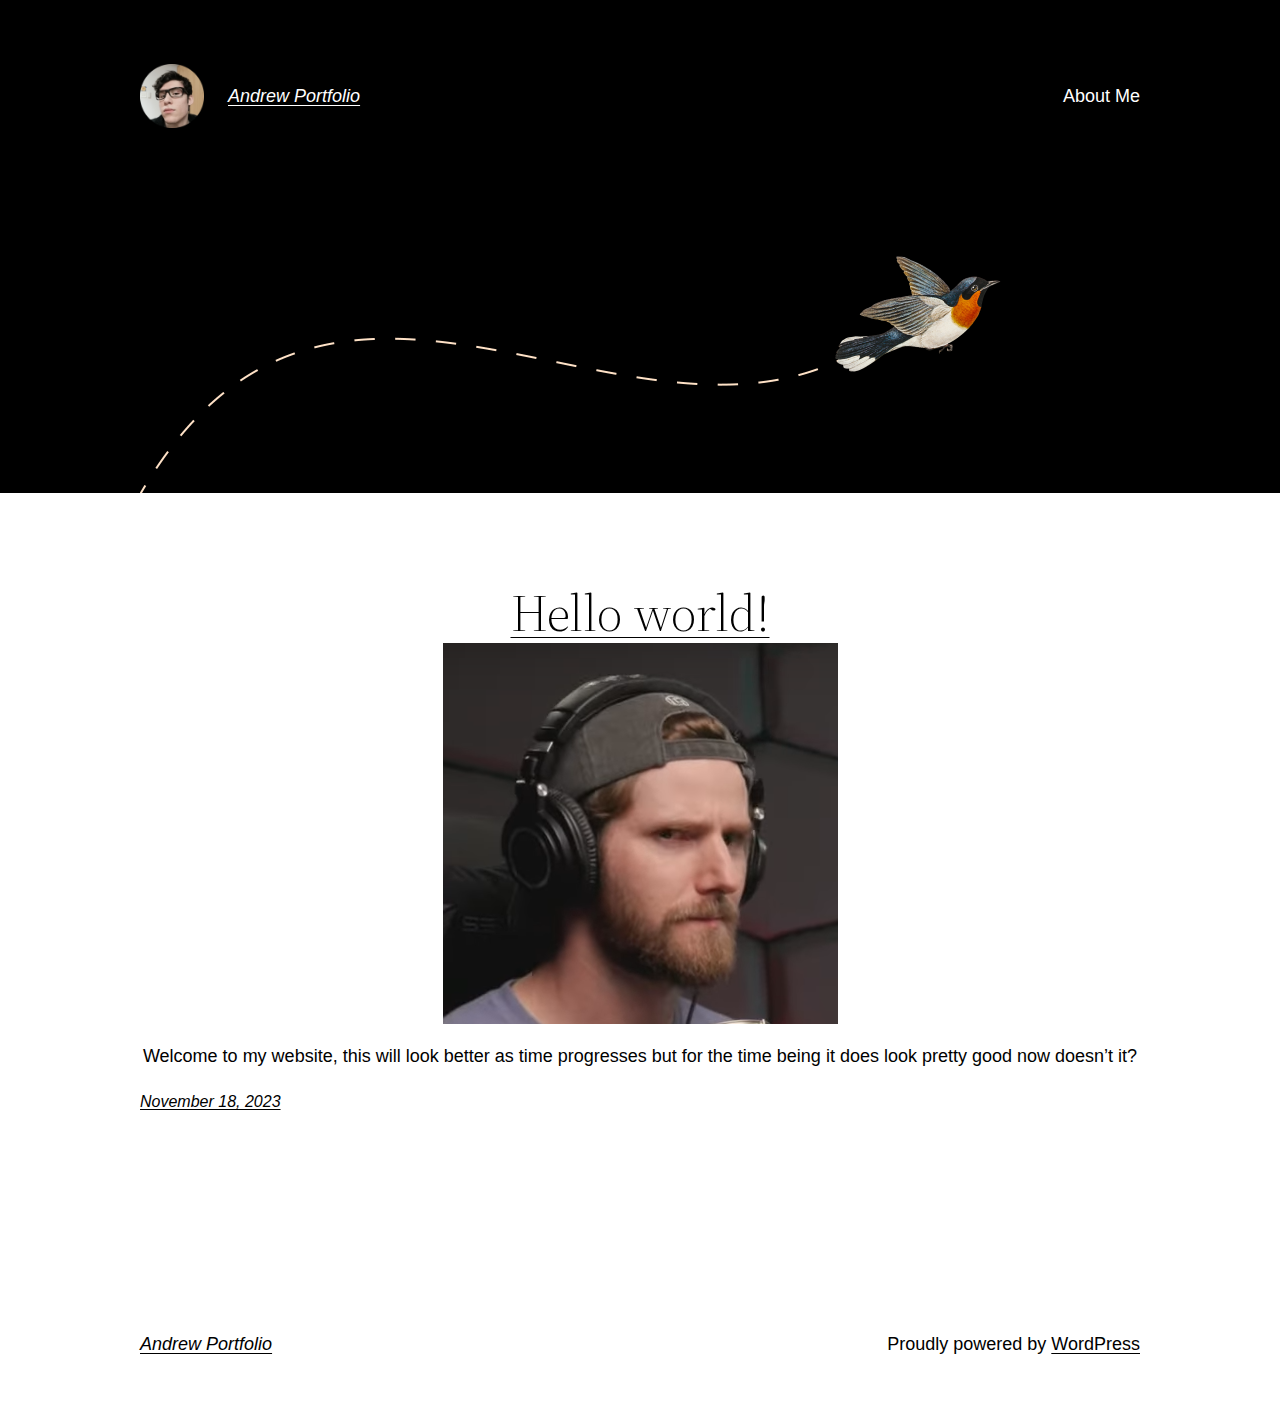
<file: index.html>
<!DOCTYPE html>
<html lang="en-US">
<head>
	<meta charset="UTF-8">
	<meta name="viewport" content="width=device-width, initial-scale=1">
<meta name="robots" content="max-image-preview:large">
<title>Andrew Portfolio</title>
<link rel="alternate" type="application/rss+xml" title="Andrew Portfolio &raquo; Feed" href="/?feed=rss2">
<link rel="alternate" type="application/rss+xml" title="Andrew Portfolio &raquo; Comments Feed" href="/?feed=comments-rss2">
<script>
window._wpemojiSettings = {"baseUrl":"https:\/\/s.w.org\/images\/core\/emoji\/14.0.0\/72x72\/","ext":".png","svgUrl":"https:\/\/s.w.org\/images\/core\/emoji\/14.0.0\/svg\/","svgExt":".svg","source":{"concatemoji":"\/wp-includes\/js\/wp-emoji-release.min.js?ver=6.4.1"}};
/*! This file is auto-generated */
!function(i,n){var o,s,e;function c(e){try{var t={supportTests:e,timestamp:(new Date).valueOf()};sessionStorage.setItem(o,JSON.stringify(t))}catch(e){}}function p(e,t,n){e.clearRect(0,0,e.canvas.width,e.canvas.height),e.fillText(t,0,0);var t=new Uint32Array(e.getImageData(0,0,e.canvas.width,e.canvas.height).data),r=(e.clearRect(0,0,e.canvas.width,e.canvas.height),e.fillText(n,0,0),new Uint32Array(e.getImageData(0,0,e.canvas.width,e.canvas.height).data));return t.every(function(e,t){return e===r[t]})}function u(e,t,n){switch(t){case"flag":return n(e,"🏳️‍⚧️","🏳️​⚧️")?!1:!n(e,"🇺🇳","🇺​🇳")&&!n(e,"🏴󠁧󠁢󠁥󠁮󠁧󠁿","🏴​󠁧​󠁢​󠁥​󠁮​󠁧​󠁿");case"emoji":return!n(e,"🫱🏻‍🫲🏿","🫱🏻​🫲🏿")}return!1}function f(e,t,n){var r="undefined"!=typeof WorkerGlobalScope&&self instanceof WorkerGlobalScope?new OffscreenCanvas(300,150):i.createElement("canvas"),a=r.getContext("2d",{willReadFrequently:!0}),o=(a.textBaseline="top",a.font="600 32px Arial",{});return e.forEach(function(e){o[e]=t(a,e,n)}),o}function t(e){var t=i.createElement("script");t.src=e,t.defer=!0,i.head.appendChild(t)}"undefined"!=typeof Promise&&(o="wpEmojiSettingsSupports",s=["flag","emoji"],n.supports={everything:!0,everythingExceptFlag:!0},e=new Promise(function(e){i.addEventListener("DOMContentLoaded",e,{once:!0})}),new Promise(function(t){var n=function(){try{var e=JSON.parse(sessionStorage.getItem(o));if("object"==typeof e&&"number"==typeof e.timestamp&&(new Date).valueOf()<e.timestamp+604800&&"object"==typeof e.supportTests)return e.supportTests}catch(e){}return null}();if(!n){if("undefined"!=typeof Worker&&"undefined"!=typeof OffscreenCanvas&&"undefined"!=typeof URL&&URL.createObjectURL&&"undefined"!=typeof Blob)try{var e="postMessage("+f.toString()+"("+[JSON.stringify(s),u.toString(),p.toString()].join(",")+"));",r=new Blob([e],{type:"text/javascript"}),a=new Worker(URL.createObjectURL(r),{name:"wpTestEmojiSupports"});return void(a.onmessage=function(e){c(n=e.data),a.terminate(),t(n)})}catch(e){}c(n=f(s,u,p))}t(n)}).then(function(e){for(var t in e)n.supports[t]=e[t],n.supports.everything=n.supports.everything&&n.supports[t],"flag"!==t&&(n.supports.everythingExceptFlag=n.supports.everythingExceptFlag&&n.supports[t]);n.supports.everythingExceptFlag=n.supports.everythingExceptFlag&&!n.supports.flag,n.DOMReady=!1,n.readyCallback=function(){n.DOMReady=!0}}).then(function(){return e}).then(function(){var e;n.supports.everything||(n.readyCallback(),(e=n.source||{}).concatemoji?t(e.concatemoji):e.wpemoji&&e.twemoji&&(t(e.twemoji),t(e.wpemoji)))}))}((window,document),window._wpemojiSettings);
</script>
<style id="wp-block-site-logo-inline-css">.wp-block-site-logo{box-sizing:border-box;line-height:0}.wp-block-site-logo a{display:inline-block;line-height:0}.wp-block-site-logo.is-default-size img{height:auto;width:120px}.wp-block-site-logo img{height:auto;max-width:100%}.wp-block-site-logo a,.wp-block-site-logo img{border-radius:inherit}.wp-block-site-logo.aligncenter{margin-left:auto;margin-right:auto;text-align:center}.wp-block-site-logo.is-style-rounded{border-radius:9999px}</style>
<style id="wp-block-site-title-inline-css">.wp-block-site-title a{color:inherit}
.wp-block-site-title{font-family: var(--wp--preset--font-family--system-font);font-size: var(--wp--preset--font-size--medium);font-style: italic;font-weight: normal;line-height: var(--wp--custom--typography--line-height--normal);}</style>
<style id="wp-block-group-inline-css">.wp-block-group{box-sizing:border-box}</style>
<style id="wp-block-group-theme-inline-css">:where(.wp-block-group.has-background){padding:1.25em 2.375em}</style>
<style id="wp-block-page-list-inline-css">.wp-block-navigation .wp-block-page-list{align-items:var(--navigation-layout-align,initial);background-color:inherit;display:flex;flex-direction:var(--navigation-layout-direction,initial);flex-wrap:var(--navigation-layout-wrap,wrap);justify-content:var(--navigation-layout-justify,initial)}.wp-block-navigation .wp-block-navigation-item{background-color:inherit}</style>
<link rel="stylesheet" id="wp-block-navigation-css" href="/wp-includes/blocks/navigation/style.min.css?ver=6.4.1" media="all">
<style id="wp-block-navigation-inline-css">.wp-block-navigation a:where(:not(.wp-element-button)){color: inherit;}</style>
<style id="wp-block-template-part-theme-inline-css">.wp-block-template-part.has-background{margin-bottom:0;margin-top:0;padding:1.25em 2.375em}</style>
<style id="wp-block-image-inline-css">.wp-block-image img{box-sizing:border-box;height:auto;max-width:100%;vertical-align:bottom}.wp-block-image[style*=border-radius] img,.wp-block-image[style*=border-radius]>a{border-radius:inherit}.wp-block-image.has-custom-border img{box-sizing:border-box}.wp-block-image.aligncenter{text-align:center}.wp-block-image.alignfull img,.wp-block-image.alignwide img{height:auto;width:100%}.wp-block-image .aligncenter,.wp-block-image .alignleft,.wp-block-image .alignright,.wp-block-image.aligncenter,.wp-block-image.alignleft,.wp-block-image.alignright{display:table}.wp-block-image .aligncenter>figcaption,.wp-block-image .alignleft>figcaption,.wp-block-image .alignright>figcaption,.wp-block-image.aligncenter>figcaption,.wp-block-image.alignleft>figcaption,.wp-block-image.alignright>figcaption{caption-side:bottom;display:table-caption}.wp-block-image .alignleft{float:left;margin:.5em 1em .5em 0}.wp-block-image .alignright{float:right;margin:.5em 0 .5em 1em}.wp-block-image .aligncenter{margin-left:auto;margin-right:auto}.wp-block-image figcaption{margin-bottom:1em;margin-top:.5em}.wp-block-image .is-style-rounded img,.wp-block-image.is-style-circle-mask img,.wp-block-image.is-style-rounded img{border-radius:9999px}@supports ((-webkit-mask-image:none) or (mask-image:none)) or (-webkit-mask-image:none){.wp-block-image.is-style-circle-mask img{border-radius:0;-webkit-mask-image:url('data:image/svg+xml;utf8,<svg viewBox="0 0 100 100" xmlns="http://www.w3.org/2000/svg"><circle cx="50" cy="50" r="50"/></svg>');mask-image:url('data:image/svg+xml;utf8,<svg viewBox="0 0 100 100" xmlns="http://www.w3.org/2000/svg"><circle cx="50" cy="50" r="50"/></svg>');mask-mode:alpha;-webkit-mask-position:center;mask-position:center;-webkit-mask-repeat:no-repeat;mask-repeat:no-repeat;-webkit-mask-size:contain;mask-size:contain}}.wp-block-image :where(.has-border-color){border-style:solid}.wp-block-image :where([style*=border-top-color]){border-top-style:solid}.wp-block-image :where([style*=border-right-color]){border-right-style:solid}.wp-block-image :where([style*=border-bottom-color]){border-bottom-style:solid}.wp-block-image :where([style*=border-left-color]){border-left-style:solid}.wp-block-image :where([style*=border-width]){border-style:solid}.wp-block-image :where([style*=border-top-width]){border-top-style:solid}.wp-block-image :where([style*=border-right-width]){border-right-style:solid}.wp-block-image :where([style*=border-bottom-width]){border-bottom-style:solid}.wp-block-image :where([style*=border-left-width]){border-left-style:solid}.wp-block-image figure{margin:0}.wp-lightbox-container{display:flex;flex-direction:column;position:relative}.wp-lightbox-container img{cursor:zoom-in}.wp-lightbox-container img:hover+button{opacity:1}.wp-lightbox-container button{align-items:center;-webkit-backdrop-filter:blur(16px) saturate(180%);backdrop-filter:blur(16px) saturate(180%);background-color:rgba(90,90,90,.25);border:none;border-radius:4px;cursor:zoom-in;display:flex;height:20px;justify-content:center;opacity:0;padding:0;position:absolute;right:16px;text-align:center;top:16px;transition:opacity .2s ease;width:20px;z-index:100}.wp-lightbox-container button:focus-visible{outline:3px auto rgba(90,90,90,.25);outline:3px auto -webkit-focus-ring-color;outline-offset:3px}.wp-lightbox-container button:hover{cursor:pointer;opacity:1}.wp-lightbox-container button:focus{opacity:1}.wp-lightbox-container button:focus,.wp-lightbox-container button:hover,.wp-lightbox-container button:not(:hover):not(:active):not(.has-background){background-color:rgba(90,90,90,.25);border:none}.wp-lightbox-overlay{box-sizing:border-box;cursor:zoom-out;height:100vh;left:0;overflow:hidden;position:fixed;top:0;visibility:hidden;width:100vw;z-index:100000}.wp-lightbox-overlay .close-button{align-items:center;cursor:pointer;display:flex;justify-content:center;min-height:40px;min-width:40px;padding:0;position:absolute;right:calc(env(safe-area-inset-right) + 16px);top:calc(env(safe-area-inset-top) + 16px);z-index:5000000}.wp-lightbox-overlay .close-button:focus,.wp-lightbox-overlay .close-button:hover,.wp-lightbox-overlay .close-button:not(:hover):not(:active):not(.has-background){background:none;border:none}.wp-lightbox-overlay .lightbox-image-container{height:var(--wp--lightbox-container-height);left:50%;overflow:hidden;position:absolute;top:50%;transform:translate(-50%,-50%);transform-origin:top left;width:var(--wp--lightbox-container-width);z-index:9999999999}.wp-lightbox-overlay .wp-block-image{align-items:center;box-sizing:border-box;display:flex;height:100%;justify-content:center;margin:0;position:relative;transform-origin:0 0;width:100%;z-index:3000000}.wp-lightbox-overlay .wp-block-image img{height:var(--wp--lightbox-image-height);min-height:var(--wp--lightbox-image-height);min-width:var(--wp--lightbox-image-width);width:var(--wp--lightbox-image-width)}.wp-lightbox-overlay .wp-block-image figcaption{display:none}.wp-lightbox-overlay button{background:none;border:none}.wp-lightbox-overlay .scrim{background-color:#fff;height:100%;opacity:.9;position:absolute;width:100%;z-index:2000000}.wp-lightbox-overlay.active{animation:turn-on-visibility .25s both;visibility:visible}.wp-lightbox-overlay.active img{animation:turn-on-visibility .35s both}.wp-lightbox-overlay.hideanimationenabled:not(.active){animation:turn-off-visibility .35s both}.wp-lightbox-overlay.hideanimationenabled:not(.active) img{animation:turn-off-visibility .25s both}@media (prefers-reduced-motion:no-preference){.wp-lightbox-overlay.zoom.active{animation:none;opacity:1;visibility:visible}.wp-lightbox-overlay.zoom.active .lightbox-image-container{animation:lightbox-zoom-in .4s}.wp-lightbox-overlay.zoom.active .lightbox-image-container img{animation:none}.wp-lightbox-overlay.zoom.active .scrim{animation:turn-on-visibility .4s forwards}.wp-lightbox-overlay.zoom.hideanimationenabled:not(.active){animation:none}.wp-lightbox-overlay.zoom.hideanimationenabled:not(.active) .lightbox-image-container{animation:lightbox-zoom-out .4s}.wp-lightbox-overlay.zoom.hideanimationenabled:not(.active) .lightbox-image-container img{animation:none}.wp-lightbox-overlay.zoom.hideanimationenabled:not(.active) .scrim{animation:turn-off-visibility .4s forwards}}@keyframes turn-on-visibility{0%{opacity:0}to{opacity:1}}@keyframes turn-off-visibility{0%{opacity:1;visibility:visible}99%{opacity:0;visibility:visible}to{opacity:0;visibility:hidden}}@keyframes lightbox-zoom-in{0%{transform:translate(calc(-50vw + var(--wp--lightbox-initial-left-position)),calc(-50vh + var(--wp--lightbox-initial-top-position))) scale(var(--wp--lightbox-scale))}to{transform:translate(-50%,-50%) scale(1)}}@keyframes lightbox-zoom-out{0%{transform:translate(-50%,-50%) scale(1);visibility:visible}99%{visibility:visible}to{transform:translate(calc(-50vw + var(--wp--lightbox-initial-left-position)),calc(-50vh + var(--wp--lightbox-initial-top-position))) scale(var(--wp--lightbox-scale));visibility:hidden}}</style>
<style id="wp-block-image-theme-inline-css">.wp-block-image figcaption{color:#555;font-size:13px;text-align:center}.is-dark-theme .wp-block-image figcaption{color:hsla(0,0%,100%,.65)}.wp-block-image{margin:0 0 1em}</style>
<style id="wp-block-spacer-inline-css">.wp-block-spacer{clear:both}</style>
<style id="wp-block-post-title-inline-css">.wp-block-post-title{box-sizing:border-box;word-break:break-word}.wp-block-post-title a{display:inline-block}
.wp-block-post-title{font-family: var(--wp--preset--font-family--source-serif-pro);font-size: var(--wp--custom--typography--font-size--gigantic);font-weight: 300;line-height: var(--wp--custom--typography--line-height--tiny);}</style>
<style id="wp-block-paragraph-inline-css">.is-small-text{font-size:.875em}.is-regular-text{font-size:1em}.is-large-text{font-size:2.25em}.is-larger-text{font-size:3em}.has-drop-cap:not(:focus):first-letter{float:left;font-size:8.4em;font-style:normal;font-weight:100;line-height:.68;margin:.05em .1em 0 0;text-transform:uppercase}body.rtl .has-drop-cap:not(:focus):first-letter{float:none;margin-left:.1em}p.has-drop-cap.has-background{overflow:hidden}p.has-background{padding:1.25em 2.375em}:where(p.has-text-color:not(.has-link-color)) a{color:inherit}p.has-text-align-left[style*="writing-mode:vertical-lr"],p.has-text-align-right[style*="writing-mode:vertical-rl"]{rotate:180deg}</style>
<style id="wp-block-post-date-inline-css">.wp-block-post-date{box-sizing:border-box}</style>
<style id="wp-block-columns-inline-css">.wp-block-columns{align-items:normal!important;box-sizing:border-box;display:flex;flex-wrap:wrap!important}@media (min-width:782px){.wp-block-columns{flex-wrap:nowrap!important}}.wp-block-columns.are-vertically-aligned-top{align-items:flex-start}.wp-block-columns.are-vertically-aligned-center{align-items:center}.wp-block-columns.are-vertically-aligned-bottom{align-items:flex-end}@media (max-width:781px){.wp-block-columns:not(.is-not-stacked-on-mobile)>.wp-block-column{flex-basis:100%!important}}@media (min-width:782px){.wp-block-columns:not(.is-not-stacked-on-mobile)>.wp-block-column{flex-basis:0;flex-grow:1}.wp-block-columns:not(.is-not-stacked-on-mobile)>.wp-block-column[style*=flex-basis]{flex-grow:0}}.wp-block-columns.is-not-stacked-on-mobile{flex-wrap:nowrap!important}.wp-block-columns.is-not-stacked-on-mobile>.wp-block-column{flex-basis:0;flex-grow:1}.wp-block-columns.is-not-stacked-on-mobile>.wp-block-column[style*=flex-basis]{flex-grow:0}:where(.wp-block-columns){margin-bottom:1.75em}:where(.wp-block-columns.has-background){padding:1.25em 2.375em}.wp-block-column{flex-grow:1;min-width:0;overflow-wrap:break-word;word-break:break-word}.wp-block-column.is-vertically-aligned-top{align-self:flex-start}.wp-block-column.is-vertically-aligned-center{align-self:center}.wp-block-column.is-vertically-aligned-bottom{align-self:flex-end}.wp-block-column.is-vertically-aligned-stretch{align-self:stretch}.wp-block-column.is-vertically-aligned-bottom,.wp-block-column.is-vertically-aligned-center,.wp-block-column.is-vertically-aligned-top{width:100%}</style>
<style id="wp-block-post-template-inline-css">.wp-block-post-template{list-style:none;margin-bottom:0;margin-top:0;max-width:100%;padding:0}.wp-block-post-template.wp-block-post-template{background:none}.wp-block-post-template.is-flex-container{display:flex;flex-direction:row;flex-wrap:wrap;gap:1.25em}.wp-block-post-template.is-flex-container>li{margin:0;width:100%}@media (min-width:600px){.wp-block-post-template.is-flex-container.is-flex-container.columns-2>li{width:calc(50% - .625em)}.wp-block-post-template.is-flex-container.is-flex-container.columns-3>li{width:calc(33.33333% - .83333em)}.wp-block-post-template.is-flex-container.is-flex-container.columns-4>li{width:calc(25% - .9375em)}.wp-block-post-template.is-flex-container.is-flex-container.columns-5>li{width:calc(20% - 1em)}.wp-block-post-template.is-flex-container.is-flex-container.columns-6>li{width:calc(16.66667% - 1.04167em)}}@media (max-width:600px){.wp-block-post-template-is-layout-grid.wp-block-post-template-is-layout-grid.wp-block-post-template-is-layout-grid.wp-block-post-template-is-layout-grid{grid-template-columns:1fr}}.wp-block-post-template-is-layout-constrained>li>.alignright,.wp-block-post-template-is-layout-flow>li>.alignright{-webkit-margin-start:2em;-webkit-margin-end:0;float:right;margin-inline-end:0;margin-inline-start:2em}.wp-block-post-template-is-layout-constrained>li>.alignleft,.wp-block-post-template-is-layout-flow>li>.alignleft{-webkit-margin-start:0;-webkit-margin-end:2em;float:left;margin-inline-end:2em;margin-inline-start:0}.wp-block-post-template-is-layout-constrained>li>.aligncenter,.wp-block-post-template-is-layout-flow>li>.aligncenter{-webkit-margin-start:auto;-webkit-margin-end:auto;margin-inline-end:auto;margin-inline-start:auto}</style>
<style id="wp-emoji-styles-inline-css">img.wp-smiley, img.emoji {
		display: inline !important;
		border: none !important;
		box-shadow: none !important;
		height: 1em !important;
		width: 1em !important;
		margin: 0 0.07em !important;
		vertical-align: -0.1em !important;
		background: none !important;
		padding: 0 !important;
	}</style>
<style id="wp-block-library-inline-css">:root{--wp-admin-theme-color:#007cba;--wp-admin-theme-color--rgb:0,124,186;--wp-admin-theme-color-darker-10:#006ba1;--wp-admin-theme-color-darker-10--rgb:0,107,161;--wp-admin-theme-color-darker-20:#005a87;--wp-admin-theme-color-darker-20--rgb:0,90,135;--wp-admin-border-width-focus:2px;--wp-block-synced-color:#7a00df;--wp-block-synced-color--rgb:122,0,223}@media (min-resolution:192dpi){:root{--wp-admin-border-width-focus:1.5px}}.wp-element-button{cursor:pointer}:root{--wp--preset--font-size--normal:16px;--wp--preset--font-size--huge:42px}:root .has-very-light-gray-background-color{background-color:#eee}:root .has-very-dark-gray-background-color{background-color:#313131}:root .has-very-light-gray-color{color:#eee}:root .has-very-dark-gray-color{color:#313131}:root .has-vivid-green-cyan-to-vivid-cyan-blue-gradient-background{background:linear-gradient(135deg,#00d084,#0693e3)}:root .has-purple-crush-gradient-background{background:linear-gradient(135deg,#34e2e4,#4721fb 50%,#ab1dfe)}:root .has-hazy-dawn-gradient-background{background:linear-gradient(135deg,#faaca8,#dad0ec)}:root .has-subdued-olive-gradient-background{background:linear-gradient(135deg,#fafae1,#67a671)}:root .has-atomic-cream-gradient-background{background:linear-gradient(135deg,#fdd79a,#004a59)}:root .has-nightshade-gradient-background{background:linear-gradient(135deg,#330968,#31cdcf)}:root .has-midnight-gradient-background{background:linear-gradient(135deg,#020381,#2874fc)}.has-regular-font-size{font-size:1em}.has-larger-font-size{font-size:2.625em}.has-normal-font-size{font-size:var(--wp--preset--font-size--normal)}.has-huge-font-size{font-size:var(--wp--preset--font-size--huge)}.has-text-align-center{text-align:center}.has-text-align-left{text-align:left}.has-text-align-right{text-align:right}#end-resizable-editor-section{display:none}.aligncenter{clear:both}.items-justified-left{justify-content:flex-start}.items-justified-center{justify-content:center}.items-justified-right{justify-content:flex-end}.items-justified-space-between{justify-content:space-between}.screen-reader-text{clip:rect(1px,1px,1px,1px);word-wrap:normal!important;border:0;-webkit-clip-path:inset(50%);clip-path:inset(50%);height:1px;margin:-1px;overflow:hidden;padding:0;position:absolute;width:1px}.screen-reader-text:focus{clip:auto!important;background-color:#ddd;-webkit-clip-path:none;clip-path:none;color:#444;display:block;font-size:1em;height:auto;left:5px;line-height:normal;padding:15px 23px 14px;text-decoration:none;top:5px;width:auto;z-index:100000}html :where(.has-border-color){border-style:solid}html :where([style*=border-top-color]){border-top-style:solid}html :where([style*=border-right-color]){border-right-style:solid}html :where([style*=border-bottom-color]){border-bottom-style:solid}html :where([style*=border-left-color]){border-left-style:solid}html :where([style*=border-width]){border-style:solid}html :where([style*=border-top-width]){border-top-style:solid}html :where([style*=border-right-width]){border-right-style:solid}html :where([style*=border-bottom-width]){border-bottom-style:solid}html :where([style*=border-left-width]){border-left-style:solid}html :where(img[class*=wp-image-]){height:auto;max-width:100%}:where(figure){margin:0 0 1em}html :where(.is-position-sticky){--wp-admin--admin-bar--position-offset:var(--wp-admin--admin-bar--height,0px)}@media screen and (max-width:600px){html :where(.is-position-sticky){--wp-admin--admin-bar--position-offset:0px}}</style>
<style id="global-styles-inline-css">body{--wp--preset--color--black: #000000;--wp--preset--color--cyan-bluish-gray: #abb8c3;--wp--preset--color--white: #ffffff;--wp--preset--color--pale-pink: #f78da7;--wp--preset--color--vivid-red: #cf2e2e;--wp--preset--color--luminous-vivid-orange: #ff6900;--wp--preset--color--luminous-vivid-amber: #fcb900;--wp--preset--color--light-green-cyan: #7bdcb5;--wp--preset--color--vivid-green-cyan: #00d084;--wp--preset--color--pale-cyan-blue: #8ed1fc;--wp--preset--color--vivid-cyan-blue: #0693e3;--wp--preset--color--vivid-purple: #9b51e0;--wp--preset--color--foreground: #000000;--wp--preset--color--background: #ffffff;--wp--preset--color--primary: #1a4548;--wp--preset--color--secondary: #ffe2c7;--wp--preset--color--tertiary: #F6F6F6;--wp--preset--gradient--vivid-cyan-blue-to-vivid-purple: linear-gradient(135deg,rgba(6,147,227,1) 0%,rgb(155,81,224) 100%);--wp--preset--gradient--light-green-cyan-to-vivid-green-cyan: linear-gradient(135deg,rgb(122,220,180) 0%,rgb(0,208,130) 100%);--wp--preset--gradient--luminous-vivid-amber-to-luminous-vivid-orange: linear-gradient(135deg,rgba(252,185,0,1) 0%,rgba(255,105,0,1) 100%);--wp--preset--gradient--luminous-vivid-orange-to-vivid-red: linear-gradient(135deg,rgba(255,105,0,1) 0%,rgb(207,46,46) 100%);--wp--preset--gradient--very-light-gray-to-cyan-bluish-gray: linear-gradient(135deg,rgb(238,238,238) 0%,rgb(169,184,195) 100%);--wp--preset--gradient--cool-to-warm-spectrum: linear-gradient(135deg,rgb(74,234,220) 0%,rgb(151,120,209) 20%,rgb(207,42,186) 40%,rgb(238,44,130) 60%,rgb(251,105,98) 80%,rgb(254,248,76) 100%);--wp--preset--gradient--blush-light-purple: linear-gradient(135deg,rgb(255,206,236) 0%,rgb(152,150,240) 100%);--wp--preset--gradient--blush-bordeaux: linear-gradient(135deg,rgb(254,205,165) 0%,rgb(254,45,45) 50%,rgb(107,0,62) 100%);--wp--preset--gradient--luminous-dusk: linear-gradient(135deg,rgb(255,203,112) 0%,rgb(199,81,192) 50%,rgb(65,88,208) 100%);--wp--preset--gradient--pale-ocean: linear-gradient(135deg,rgb(255,245,203) 0%,rgb(182,227,212) 50%,rgb(51,167,181) 100%);--wp--preset--gradient--electric-grass: linear-gradient(135deg,rgb(202,248,128) 0%,rgb(113,206,126) 100%);--wp--preset--gradient--midnight: linear-gradient(135deg,rgb(2,3,129) 0%,rgb(40,116,252) 100%);--wp--preset--gradient--vertical-secondary-to-tertiary: linear-gradient(to bottom,var(--wp--preset--color--secondary) 0%,var(--wp--preset--color--tertiary) 100%);--wp--preset--gradient--vertical-secondary-to-background: linear-gradient(to bottom,var(--wp--preset--color--secondary) 0%,var(--wp--preset--color--background) 100%);--wp--preset--gradient--vertical-tertiary-to-background: linear-gradient(to bottom,var(--wp--preset--color--tertiary) 0%,var(--wp--preset--color--background) 100%);--wp--preset--gradient--diagonal-primary-to-foreground: linear-gradient(to bottom right,var(--wp--preset--color--primary) 0%,var(--wp--preset--color--foreground) 100%);--wp--preset--gradient--diagonal-secondary-to-background: linear-gradient(to bottom right,var(--wp--preset--color--secondary) 50%,var(--wp--preset--color--background) 50%);--wp--preset--gradient--diagonal-background-to-secondary: linear-gradient(to bottom right,var(--wp--preset--color--background) 50%,var(--wp--preset--color--secondary) 50%);--wp--preset--gradient--diagonal-tertiary-to-background: linear-gradient(to bottom right,var(--wp--preset--color--tertiary) 50%,var(--wp--preset--color--background) 50%);--wp--preset--gradient--diagonal-background-to-tertiary: linear-gradient(to bottom right,var(--wp--preset--color--background) 50%,var(--wp--preset--color--tertiary) 50%);--wp--preset--font-size--small: 1rem;--wp--preset--font-size--medium: 1.125rem;--wp--preset--font-size--large: 1.75rem;--wp--preset--font-size--x-large: clamp(1.75rem, 3vw, 2.25rem);--wp--preset--font-family--system-font: -apple-system,BlinkMacSystemFont,"Segoe UI",Roboto,Oxygen-Sans,Ubuntu,Cantarell,"Helvetica Neue",sans-serif;--wp--preset--font-family--source-serif-pro: "Source Serif Pro", serif;--wp--preset--spacing--20: 0.44rem;--wp--preset--spacing--30: 0.67rem;--wp--preset--spacing--40: 1rem;--wp--preset--spacing--50: 1.5rem;--wp--preset--spacing--60: 2.25rem;--wp--preset--spacing--70: 3.38rem;--wp--preset--spacing--80: 5.06rem;--wp--preset--shadow--natural: 6px 6px 9px rgba(0, 0, 0, 0.2);--wp--preset--shadow--deep: 12px 12px 50px rgba(0, 0, 0, 0.4);--wp--preset--shadow--sharp: 6px 6px 0px rgba(0, 0, 0, 0.2);--wp--preset--shadow--outlined: 6px 6px 0px -3px rgba(255, 255, 255, 1), 6px 6px rgba(0, 0, 0, 1);--wp--preset--shadow--crisp: 6px 6px 0px rgba(0, 0, 0, 1);--wp--custom--spacing--small: max(1.25rem, 5vw);--wp--custom--spacing--medium: clamp(2rem, 8vw, calc(4 * var(--wp--style--block-gap)));--wp--custom--spacing--large: clamp(4rem, 10vw, 8rem);--wp--custom--spacing--outer: var(--wp--custom--spacing--small, 1.25rem);--wp--custom--typography--font-size--huge: clamp(2.25rem, 4vw, 2.75rem);--wp--custom--typography--font-size--gigantic: clamp(2.75rem, 6vw, 3.25rem);--wp--custom--typography--font-size--colossal: clamp(3.25rem, 8vw, 6.25rem);--wp--custom--typography--line-height--tiny: 1.15;--wp--custom--typography--line-height--small: 1.2;--wp--custom--typography--line-height--medium: 1.4;--wp--custom--typography--line-height--normal: 1.6;}body { margin: 0;--wp--style--global--content-size: 650px;--wp--style--global--wide-size: 1000px; }.wp-site-blocks > .alignleft { float: left; margin-right: 2em; }.wp-site-blocks > .alignright { float: right; margin-left: 2em; }.wp-site-blocks > .aligncenter { justify-content: center; margin-left: auto; margin-right: auto; }:where(.wp-site-blocks) > * { margin-block-start: 1.5rem; margin-block-end: 0; }:where(.wp-site-blocks) > :first-child:first-child { margin-block-start: 0; }:where(.wp-site-blocks) > :last-child:last-child { margin-block-end: 0; }body { --wp--style--block-gap: 1.5rem; }:where(body .is-layout-flow)  > :first-child:first-child{margin-block-start: 0;}:where(body .is-layout-flow)  > :last-child:last-child{margin-block-end: 0;}:where(body .is-layout-flow)  > *{margin-block-start: 1.5rem;margin-block-end: 0;}:where(body .is-layout-constrained)  > :first-child:first-child{margin-block-start: 0;}:where(body .is-layout-constrained)  > :last-child:last-child{margin-block-end: 0;}:where(body .is-layout-constrained)  > *{margin-block-start: 1.5rem;margin-block-end: 0;}:where(body .is-layout-flex) {gap: 1.5rem;}:where(body .is-layout-grid) {gap: 1.5rem;}body .is-layout-flow > .alignleft{float: left;margin-inline-start: 0;margin-inline-end: 2em;}body .is-layout-flow > .alignright{float: right;margin-inline-start: 2em;margin-inline-end: 0;}body .is-layout-flow > .aligncenter{margin-left: auto !important;margin-right: auto !important;}body .is-layout-constrained > .alignleft{float: left;margin-inline-start: 0;margin-inline-end: 2em;}body .is-layout-constrained > .alignright{float: right;margin-inline-start: 2em;margin-inline-end: 0;}body .is-layout-constrained > .aligncenter{margin-left: auto !important;margin-right: auto !important;}body .is-layout-constrained > :where(:not(.alignleft):not(.alignright):not(.alignfull)){max-width: var(--wp--style--global--content-size);margin-left: auto !important;margin-right: auto !important;}body .is-layout-constrained > .alignwide{max-width: var(--wp--style--global--wide-size);}body .is-layout-flex{display: flex;}body .is-layout-flex{flex-wrap: wrap;align-items: center;}body .is-layout-flex > *{margin: 0;}body .is-layout-grid{display: grid;}body .is-layout-grid > *{margin: 0;}body{background-color: var(--wp--preset--color--background);color: var(--wp--preset--color--foreground);font-family: var(--wp--preset--font-family--system-font);font-size: var(--wp--preset--font-size--medium);line-height: var(--wp--custom--typography--line-height--normal);padding-top: 0px;padding-right: 0px;padding-bottom: 0px;padding-left: 0px;}a:where(:not(.wp-element-button)){color: var(--wp--preset--color--foreground);text-decoration: underline;}h1{font-family: var(--wp--preset--font-family--source-serif-pro);font-size: var(--wp--custom--typography--font-size--colossal);font-weight: 300;line-height: var(--wp--custom--typography--line-height--tiny);}h2{font-family: var(--wp--preset--font-family--source-serif-pro);font-size: var(--wp--custom--typography--font-size--gigantic);font-weight: 300;line-height: var(--wp--custom--typography--line-height--small);}h3{font-family: var(--wp--preset--font-family--source-serif-pro);font-size: var(--wp--custom--typography--font-size--huge);font-weight: 300;line-height: var(--wp--custom--typography--line-height--tiny);}h4{font-family: var(--wp--preset--font-family--source-serif-pro);font-size: var(--wp--preset--font-size--x-large);font-weight: 300;line-height: var(--wp--custom--typography--line-height--tiny);}h5{font-family: var(--wp--preset--font-family--system-font);font-size: var(--wp--preset--font-size--medium);font-weight: 700;line-height: var(--wp--custom--typography--line-height--normal);text-transform: uppercase;}h6{font-family: var(--wp--preset--font-family--system-font);font-size: var(--wp--preset--font-size--medium);font-weight: 400;line-height: var(--wp--custom--typography--line-height--normal);text-transform: uppercase;}.wp-element-button, .wp-block-button__link{background-color: #32373c;border-width: 0;color: #fff;font-family: inherit;font-size: inherit;line-height: inherit;padding: calc(0.667em + 2px) calc(1.333em + 2px);text-decoration: none;}.has-black-color{color: var(--wp--preset--color--black) !important;}.has-cyan-bluish-gray-color{color: var(--wp--preset--color--cyan-bluish-gray) !important;}.has-white-color{color: var(--wp--preset--color--white) !important;}.has-pale-pink-color{color: var(--wp--preset--color--pale-pink) !important;}.has-vivid-red-color{color: var(--wp--preset--color--vivid-red) !important;}.has-luminous-vivid-orange-color{color: var(--wp--preset--color--luminous-vivid-orange) !important;}.has-luminous-vivid-amber-color{color: var(--wp--preset--color--luminous-vivid-amber) !important;}.has-light-green-cyan-color{color: var(--wp--preset--color--light-green-cyan) !important;}.has-vivid-green-cyan-color{color: var(--wp--preset--color--vivid-green-cyan) !important;}.has-pale-cyan-blue-color{color: var(--wp--preset--color--pale-cyan-blue) !important;}.has-vivid-cyan-blue-color{color: var(--wp--preset--color--vivid-cyan-blue) !important;}.has-vivid-purple-color{color: var(--wp--preset--color--vivid-purple) !important;}.has-foreground-color{color: var(--wp--preset--color--foreground) !important;}.has-background-color{color: var(--wp--preset--color--background) !important;}.has-primary-color{color: var(--wp--preset--color--primary) !important;}.has-secondary-color{color: var(--wp--preset--color--secondary) !important;}.has-tertiary-color{color: var(--wp--preset--color--tertiary) !important;}.has-black-background-color{background-color: var(--wp--preset--color--black) !important;}.has-cyan-bluish-gray-background-color{background-color: var(--wp--preset--color--cyan-bluish-gray) !important;}.has-white-background-color{background-color: var(--wp--preset--color--white) !important;}.has-pale-pink-background-color{background-color: var(--wp--preset--color--pale-pink) !important;}.has-vivid-red-background-color{background-color: var(--wp--preset--color--vivid-red) !important;}.has-luminous-vivid-orange-background-color{background-color: var(--wp--preset--color--luminous-vivid-orange) !important;}.has-luminous-vivid-amber-background-color{background-color: var(--wp--preset--color--luminous-vivid-amber) !important;}.has-light-green-cyan-background-color{background-color: var(--wp--preset--color--light-green-cyan) !important;}.has-vivid-green-cyan-background-color{background-color: var(--wp--preset--color--vivid-green-cyan) !important;}.has-pale-cyan-blue-background-color{background-color: var(--wp--preset--color--pale-cyan-blue) !important;}.has-vivid-cyan-blue-background-color{background-color: var(--wp--preset--color--vivid-cyan-blue) !important;}.has-vivid-purple-background-color{background-color: var(--wp--preset--color--vivid-purple) !important;}.has-foreground-background-color{background-color: var(--wp--preset--color--foreground) !important;}.has-background-background-color{background-color: var(--wp--preset--color--background) !important;}.has-primary-background-color{background-color: var(--wp--preset--color--primary) !important;}.has-secondary-background-color{background-color: var(--wp--preset--color--secondary) !important;}.has-tertiary-background-color{background-color: var(--wp--preset--color--tertiary) !important;}.has-black-border-color{border-color: var(--wp--preset--color--black) !important;}.has-cyan-bluish-gray-border-color{border-color: var(--wp--preset--color--cyan-bluish-gray) !important;}.has-white-border-color{border-color: var(--wp--preset--color--white) !important;}.has-pale-pink-border-color{border-color: var(--wp--preset--color--pale-pink) !important;}.has-vivid-red-border-color{border-color: var(--wp--preset--color--vivid-red) !important;}.has-luminous-vivid-orange-border-color{border-color: var(--wp--preset--color--luminous-vivid-orange) !important;}.has-luminous-vivid-amber-border-color{border-color: var(--wp--preset--color--luminous-vivid-amber) !important;}.has-light-green-cyan-border-color{border-color: var(--wp--preset--color--light-green-cyan) !important;}.has-vivid-green-cyan-border-color{border-color: var(--wp--preset--color--vivid-green-cyan) !important;}.has-pale-cyan-blue-border-color{border-color: var(--wp--preset--color--pale-cyan-blue) !important;}.has-vivid-cyan-blue-border-color{border-color: var(--wp--preset--color--vivid-cyan-blue) !important;}.has-vivid-purple-border-color{border-color: var(--wp--preset--color--vivid-purple) !important;}.has-foreground-border-color{border-color: var(--wp--preset--color--foreground) !important;}.has-background-border-color{border-color: var(--wp--preset--color--background) !important;}.has-primary-border-color{border-color: var(--wp--preset--color--primary) !important;}.has-secondary-border-color{border-color: var(--wp--preset--color--secondary) !important;}.has-tertiary-border-color{border-color: var(--wp--preset--color--tertiary) !important;}.has-vivid-cyan-blue-to-vivid-purple-gradient-background{background: var(--wp--preset--gradient--vivid-cyan-blue-to-vivid-purple) !important;}.has-light-green-cyan-to-vivid-green-cyan-gradient-background{background: var(--wp--preset--gradient--light-green-cyan-to-vivid-green-cyan) !important;}.has-luminous-vivid-amber-to-luminous-vivid-orange-gradient-background{background: var(--wp--preset--gradient--luminous-vivid-amber-to-luminous-vivid-orange) !important;}.has-luminous-vivid-orange-to-vivid-red-gradient-background{background: var(--wp--preset--gradient--luminous-vivid-orange-to-vivid-red) !important;}.has-very-light-gray-to-cyan-bluish-gray-gradient-background{background: var(--wp--preset--gradient--very-light-gray-to-cyan-bluish-gray) !important;}.has-cool-to-warm-spectrum-gradient-background{background: var(--wp--preset--gradient--cool-to-warm-spectrum) !important;}.has-blush-light-purple-gradient-background{background: var(--wp--preset--gradient--blush-light-purple) !important;}.has-blush-bordeaux-gradient-background{background: var(--wp--preset--gradient--blush-bordeaux) !important;}.has-luminous-dusk-gradient-background{background: var(--wp--preset--gradient--luminous-dusk) !important;}.has-pale-ocean-gradient-background{background: var(--wp--preset--gradient--pale-ocean) !important;}.has-electric-grass-gradient-background{background: var(--wp--preset--gradient--electric-grass) !important;}.has-midnight-gradient-background{background: var(--wp--preset--gradient--midnight) !important;}.has-vertical-secondary-to-tertiary-gradient-background{background: var(--wp--preset--gradient--vertical-secondary-to-tertiary) !important;}.has-vertical-secondary-to-background-gradient-background{background: var(--wp--preset--gradient--vertical-secondary-to-background) !important;}.has-vertical-tertiary-to-background-gradient-background{background: var(--wp--preset--gradient--vertical-tertiary-to-background) !important;}.has-diagonal-primary-to-foreground-gradient-background{background: var(--wp--preset--gradient--diagonal-primary-to-foreground) !important;}.has-diagonal-secondary-to-background-gradient-background{background: var(--wp--preset--gradient--diagonal-secondary-to-background) !important;}.has-diagonal-background-to-secondary-gradient-background{background: var(--wp--preset--gradient--diagonal-background-to-secondary) !important;}.has-diagonal-tertiary-to-background-gradient-background{background: var(--wp--preset--gradient--diagonal-tertiary-to-background) !important;}.has-diagonal-background-to-tertiary-gradient-background{background: var(--wp--preset--gradient--diagonal-background-to-tertiary) !important;}.has-small-font-size{font-size: var(--wp--preset--font-size--small) !important;}.has-medium-font-size{font-size: var(--wp--preset--font-size--medium) !important;}.has-large-font-size{font-size: var(--wp--preset--font-size--large) !important;}.has-x-large-font-size{font-size: var(--wp--preset--font-size--x-large) !important;}.has-system-font-font-family{font-family: var(--wp--preset--font-family--system-font) !important;}.has-source-serif-pro-font-family{font-family: var(--wp--preset--font-family--source-serif-pro) !important;}</style>
<style id="core-block-supports-inline-css">.wp-elements-c2d3692c067254e99911402d49af8a7d a{color:var(--wp--preset--color--background);}.wp-container-core-navigation-layout-1.wp-container-core-navigation-layout-1{justify-content:flex-end;}.wp-container-core-group-layout-2.wp-container-core-group-layout-2{justify-content:space-between;}.wp-container-core-columns-layout-1.wp-container-core-columns-layout-1{flex-wrap:nowrap;}.wp-container-core-group-layout-7.wp-container-core-group-layout-7{justify-content:space-between;}</style>
<style id="wp-block-template-skip-link-inline-css">.skip-link.screen-reader-text {
			border: 0;
			clip: rect(1px,1px,1px,1px);
			clip-path: inset(50%);
			height: 1px;
			margin: -1px;
			overflow: hidden;
			padding: 0;
			position: absolute !important;
			width: 1px;
			word-wrap: normal !important;
		}

		.skip-link.screen-reader-text:focus {
			background-color: #eee;
			clip: auto !important;
			clip-path: none;
			color: #444;
			display: block;
			font-size: 1em;
			height: auto;
			left: 5px;
			line-height: normal;
			padding: 15px 23px 14px;
			text-decoration: none;
			top: 5px;
			width: auto;
			z-index: 100000;
		}</style>
<link rel="stylesheet" id="twentytwentytwo-style-css" href="/wp-content/themes/twentytwentytwo/style.css?ver=1.6" media="all">
<script src="/wp-includes/js/dist/interactivity.min.js?ver=6.4.1" id="wp-interactivity-js" defer data-wp-strategy="defer"></script>
<script src="/wp-includes/blocks/navigation/view.min.js?ver=e3d6f3216904b5b42831" id="wp-block-navigation-view-js" defer data-wp-strategy="defer"></script>
<link rel="https://api.w.org/" href="/index.php?rest_route=%2F">
<link rel="EditURI" type="application/rsd+xml" title="RSD" href="/xmlrpc.php?rsd">
<meta name="generator" content="WordPress 6.4.1">
<style id="wp-fonts-local">@font-face{font-family:"Source Serif Pro";font-style:normal;font-weight:200 900;font-display:fallback;src:url('/wp-content/themes/twentytwentytwo/assets/fonts/source-serif-pro/SourceSerif4Variable-Roman.ttf.woff2') format('woff2');font-stretch:normal;}
@font-face{font-family:"Source Serif Pro";font-style:italic;font-weight:200 900;font-display:fallback;src:url('/wp-content/themes/twentytwentytwo/assets/fonts/source-serif-pro/SourceSerif4Variable-Italic.ttf.woff2') format('woff2');font-stretch:normal;}</style>
<link rel="icon" href="/wp-content/uploads/2023/11/IMG_20220120_210247-150x150.png" sizes="32x32">
<link rel="icon" href="/wp-content/uploads/2023/11/IMG_20220120_210247-300x300.png" sizes="192x192">
<link rel="apple-touch-icon" href="/wp-content/uploads/2023/11/IMG_20220120_210247-300x300.png">
<meta name="msapplication-TileImage" content="/wp-content/uploads/2023/11/IMG_20220120_210247-300x300.png">
</head>

<body class="home blog wp-custom-logo wp-embed-responsive">

<div class="wp-site-blocks">
<header class="wp-block-template-part">
<div class="wp-block-group alignfull has-background-color has-foreground-background-color has-text-color has-background has-link-color wp-elements-c2d3692c067254e99911402d49af8a7d is-layout-constrained wp-block-group-is-layout-constrained" style="padding-top:0px;padding-bottom:0px">
<header class="alignwide wp-block-template-part">
<div class="wp-block-group is-layout-constrained wp-block-group-is-layout-constrained">
<div class="wp-block-group alignwide is-content-justification-space-between is-layout-flex wp-container-core-group-layout-2 wp-block-group-is-layout-flex" style="padding-top:var(--wp--custom--spacing--small, 1.25rem);padding-bottom:var(--wp--custom--spacing--large, 8rem)">
<div class="wp-block-group is-layout-flex wp-block-group-is-layout-flex">
<div class="wp-block-site-logo"><a href="/" class="custom-logo-link" rel="home" aria-current="page"><img width="64" height="64" src="/wp-content/uploads/2023/11/IMG_20220120_210247.png" class="custom-logo" alt="Andrew Portfolio" decoding="async" srcset="/wp-content/uploads/2023/11/IMG_20220120_210247.png 1128w, /wp-content/uploads/2023/11/IMG_20220120_210247-300x300.png 300w, /wp-content/uploads/2023/11/IMG_20220120_210247-1024x1024.png 1024w, /wp-content/uploads/2023/11/IMG_20220120_210247-150x150.png 150w, /wp-content/uploads/2023/11/IMG_20220120_210247-768x768.png 768w" sizes="(max-width: 64px) 100vw, 64px"></a></div>

<h1 class="wp-block-site-title"><a href="/" target="_self" rel="home" aria-current="page">Andrew Portfolio</a></h1>
</div>


<nav class="is-responsive items-justified-right wp-block-navigation is-content-justification-right is-layout-flex wp-container-core-navigation-layout-1 wp-block-navigation-is-layout-flex" aria-label="" data-wp-interactive data-wp-context='{"core":{"navigation":{"overlayOpenedBy":[],"type":"overlay","roleAttribute":"","ariaLabel":"Menu"}}}'><button aria-haspopup="true" aria-label="Open menu" class="wp-block-navigation__responsive-container-open " data-wp-on--click="actions.core.navigation.openMenuOnClick" data-wp-on--keydown="actions.core.navigation.handleMenuKeydown"><svg width="24" height="24" xmlns="http://www.w3.org/2000/svg" viewbox="0 0 24 24" aria-hidden="true" focusable="false"><rect x="4" y="7.5" width="16" height="1.5"></rect><rect x="4" y="15" width="16" height="1.5"></rect></svg></button>
			<div class="wp-block-navigation__responsive-container  " id="modal-1" data-wp-class--has-modal-open="selectors.core.navigation.isMenuOpen" data-wp-class--is-menu-open="selectors.core.navigation.isMenuOpen" data-wp-effect="effects.core.navigation.initMenu" data-wp-on--keydown="actions.core.navigation.handleMenuKeydown" data-wp-on--focusout="actions.core.navigation.handleMenuFocusout" tabindex="-1">
				<div class="wp-block-navigation__responsive-close" tabindex="-1">
					<div class="wp-block-navigation__responsive-dialog" data-wp-bind--aria-modal="selectors.core.navigation.ariaModal" data-wp-bind--aria-label="selectors.core.navigation.ariaLabel" data-wp-bind--role="selectors.core.navigation.roleAttribute" data-wp-effect="effects.core.navigation.focusFirstElement">
							<button aria-label="Close menu" class="wp-block-navigation__responsive-container-close" data-wp-on--click="actions.core.navigation.closeMenuOnClick"><svg xmlns="http://www.w3.org/2000/svg" viewbox="0 0 24 24" width="24" height="24" aria-hidden="true" focusable="false"><path d="M13 11.8l6.1-6.3-1-1-6.1 6.2-6.1-6.2-1 1 6.1 6.3-6.5 6.7 1 1 6.5-6.6 6.5 6.6 1-1z"></path></svg></button>
						<div class="wp-block-navigation__responsive-container-content" id="modal-1-content">
							<ul class="wp-block-page-list"><li class="wp-block-pages-list__item wp-block-navigation-item open-on-hover-click"><a class="wp-block-pages-list__item__link wp-block-navigation-item__content" href="/?page_id=14">About Me</a></li></ul>
						</div>
					</div>
				</div>
			</div></nav>
</div>
</div>
</header>


					<figure class="wp-block-image alignwide size-full is-resized"><img fetchpriority="high" decoding="async" src="/wp-content/themes/twentytwentytwo/assets/images/flight-path-on-transparent-d.png" alt="Illustration of a bird flying." width="2000" height="474"></figure>
					</div>

<div style="height:66px" aria-hidden="true" class="wp-block-spacer"></div>

</header>


<main class="wp-block-query is-layout-constrained wp-block-query-is-layout-constrained"><ul class="alignwide wp-block-post-template is-layout-flow wp-block-post-template-is-layout-flow"><li class="wp-block-post post-1 post type-post status-publish format-standard hentry category-uncategorized">

<div class="wp-block-group is-layout-constrained wp-block-group-is-layout-constrained"><h2 class="has-text-align-center alignwide wp-block-post-title has-var-wp-custom-typography-font-size-huge-clamp-2-25-rem-4-vw-2-75-rem-font-size"><a href="/?p=1" target="_self">Hello world!</a></h2></div>



<figure class="wp-block-image aligncenter size-full"><img width="395" height="381" src="/wp-content/uploads/2023/11/suslinus.png" alt="" class="wp-image-9" srcset="/wp-content/uploads/2023/11/suslinus.png 395w, /wp-content/uploads/2023/11/suslinus-300x289.png 300w" sizes="(max-width: 395px) 100vw, 395px"></figure>



<p class="has-text-align-center">Welcome to my website, this will look better as time progresses but for the time being it does look pretty good now doesn’t it?</p>



<div class="wp-block-group is-layout-constrained wp-block-group-is-layout-constrained">
<div class="wp-block-columns alignwide is-layout-flex wp-container-core-columns-layout-1 wp-block-columns-is-layout-flex">
<div class="wp-block-column is-layout-flow wp-block-column-is-layout-flow" style="flex-basis:650px"><div style="font-style:italic;font-weight:400;" class="wp-block-post-date has-small-font-size"><time datetime="2023-11-18T02:21:59+00:00"><a href="/?p=1">November 18, 2023</a></time></div></div>



<div class="wp-block-column is-layout-flow wp-block-column-is-layout-flow"></div>
</div>
</div>

</li></ul></main>


<footer class="wp-block-template-part">
<div class="wp-block-group is-layout-constrained wp-block-group-is-layout-constrained" style="padding-top:var(--wp--custom--spacing--large, 8rem)">

					<div class="wp-block-group alignfull is-layout-constrained wp-block-group-is-layout-constrained">
					<div class="wp-block-group alignwide is-content-justification-space-between is-layout-flex wp-container-core-group-layout-7 wp-block-group-is-layout-flex" style="padding-top:4rem;padding-bottom:4rem">
<p class="wp-block-site-title"><a href="/" target="_self" rel="home" aria-current="page">Andrew Portfolio</a></p>

					
					<p class="has-text-align-right">Proudly powered by <a href="https://wordpress.org/" rel="nofollow">WordPress</a></p>
					</div>
					</div>
					
</div>

</footer>
</div>
<script id="wp-block-template-skip-link-js-after">( function() {
		var skipLinkTarget = document.querySelector( 'main' ),
			sibling,
			skipLinkTargetID,
			skipLink;

		// Early exit if a skip-link target can't be located.
		if ( ! skipLinkTarget ) {
			return;
		}

		/*
		 * Get the site wrapper.
		 * The skip-link will be injected in the beginning of it.
		 */
		sibling = document.querySelector( '.wp-site-blocks' );

		// Early exit if the root element was not found.
		if ( ! sibling ) {
			return;
		}

		// Get the skip-link target's ID, and generate one if it doesn't exist.
		skipLinkTargetID = skipLinkTarget.id;
		if ( ! skipLinkTargetID ) {
			skipLinkTargetID = 'wp--skip-link--target';
			skipLinkTarget.id = skipLinkTargetID;
		}

		// Create the skip link.
		skipLink = document.createElement( 'a' );
		skipLink.classList.add( 'skip-link', 'screen-reader-text' );
		skipLink.href = '#' + skipLinkTargetID;
		skipLink.innerHTML = 'Skip to content';

		// Inject the skip link.
		sibling.parentElement.insertBefore( skipLink, sibling );
	}() );</script>
</body>
</html>
</file>
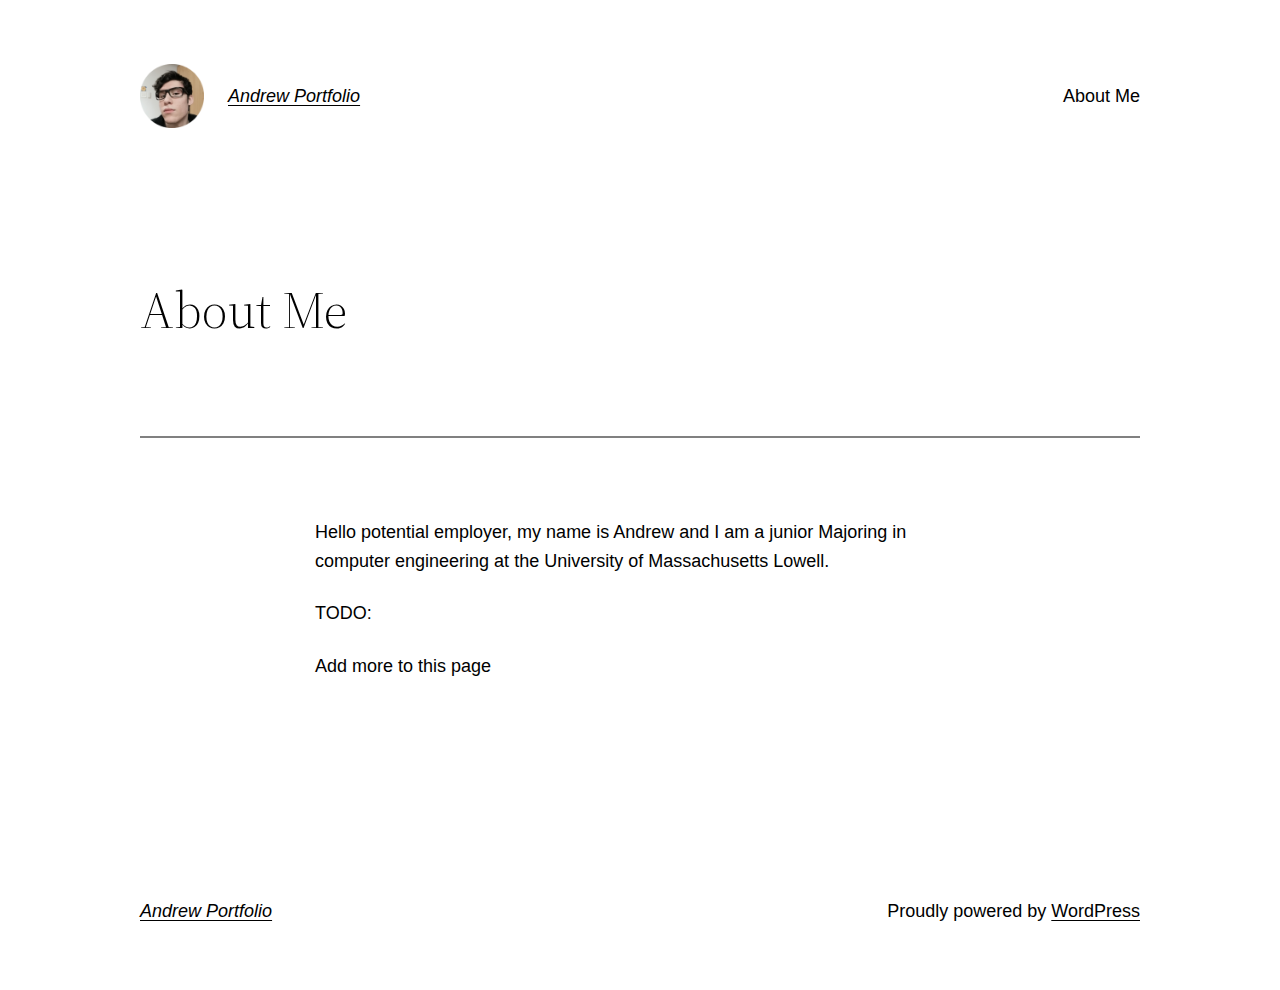
<file: about-me/index.html>
<!DOCTYPE html>
<html lang="en-US">
<head>
	<meta charset="UTF-8">
	<meta name="viewport" content="width=device-width, initial-scale=1">
<meta name="robots" content="max-image-preview:large">
<title>About Me &#8211; Andrew Portfolio</title>
<link rel="alternate" type="application/rss+xml" title="Andrew Portfolio &raquo; Feed" href="/feed/">
<link rel="alternate" type="application/rss+xml" title="Andrew Portfolio &raquo; Comments Feed" href="/comments/feed/">
<script>
window._wpemojiSettings = {"baseUrl":"https:\/\/s.w.org\/images\/core\/emoji\/14.0.0\/72x72\/","ext":".png","svgUrl":"https:\/\/s.w.org\/images\/core\/emoji\/14.0.0\/svg\/","svgExt":".svg","source":{"concatemoji":"\/wp-includes\/js\/wp-emoji-release.min.js?ver=6.4.1"}};
/*! This file is auto-generated */
!function(i,n){var o,s,e;function c(e){try{var t={supportTests:e,timestamp:(new Date).valueOf()};sessionStorage.setItem(o,JSON.stringify(t))}catch(e){}}function p(e,t,n){e.clearRect(0,0,e.canvas.width,e.canvas.height),e.fillText(t,0,0);var t=new Uint32Array(e.getImageData(0,0,e.canvas.width,e.canvas.height).data),r=(e.clearRect(0,0,e.canvas.width,e.canvas.height),e.fillText(n,0,0),new Uint32Array(e.getImageData(0,0,e.canvas.width,e.canvas.height).data));return t.every(function(e,t){return e===r[t]})}function u(e,t,n){switch(t){case"flag":return n(e,"🏳️‍⚧️","🏳️​⚧️")?!1:!n(e,"🇺🇳","🇺​🇳")&&!n(e,"🏴󠁧󠁢󠁥󠁮󠁧󠁿","🏴​󠁧​󠁢​󠁥​󠁮​󠁧​󠁿");case"emoji":return!n(e,"🫱🏻‍🫲🏿","🫱🏻​🫲🏿")}return!1}function f(e,t,n){var r="undefined"!=typeof WorkerGlobalScope&&self instanceof WorkerGlobalScope?new OffscreenCanvas(300,150):i.createElement("canvas"),a=r.getContext("2d",{willReadFrequently:!0}),o=(a.textBaseline="top",a.font="600 32px Arial",{});return e.forEach(function(e){o[e]=t(a,e,n)}),o}function t(e){var t=i.createElement("script");t.src=e,t.defer=!0,i.head.appendChild(t)}"undefined"!=typeof Promise&&(o="wpEmojiSettingsSupports",s=["flag","emoji"],n.supports={everything:!0,everythingExceptFlag:!0},e=new Promise(function(e){i.addEventListener("DOMContentLoaded",e,{once:!0})}),new Promise(function(t){var n=function(){try{var e=JSON.parse(sessionStorage.getItem(o));if("object"==typeof e&&"number"==typeof e.timestamp&&(new Date).valueOf()<e.timestamp+604800&&"object"==typeof e.supportTests)return e.supportTests}catch(e){}return null}();if(!n){if("undefined"!=typeof Worker&&"undefined"!=typeof OffscreenCanvas&&"undefined"!=typeof URL&&URL.createObjectURL&&"undefined"!=typeof Blob)try{var e="postMessage("+f.toString()+"("+[JSON.stringify(s),u.toString(),p.toString()].join(",")+"));",r=new Blob([e],{type:"text/javascript"}),a=new Worker(URL.createObjectURL(r),{name:"wpTestEmojiSupports"});return void(a.onmessage=function(e){c(n=e.data),a.terminate(),t(n)})}catch(e){}c(n=f(s,u,p))}t(n)}).then(function(e){for(var t in e)n.supports[t]=e[t],n.supports.everything=n.supports.everything&&n.supports[t],"flag"!==t&&(n.supports.everythingExceptFlag=n.supports.everythingExceptFlag&&n.supports[t]);n.supports.everythingExceptFlag=n.supports.everythingExceptFlag&&!n.supports.flag,n.DOMReady=!1,n.readyCallback=function(){n.DOMReady=!0}}).then(function(){return e}).then(function(){var e;n.supports.everything||(n.readyCallback(),(e=n.source||{}).concatemoji?t(e.concatemoji):e.wpemoji&&e.twemoji&&(t(e.twemoji),t(e.wpemoji)))}))}((window,document),window._wpemojiSettings);
</script>
<style id="wp-block-site-logo-inline-css">.wp-block-site-logo{box-sizing:border-box;line-height:0}.wp-block-site-logo a{display:inline-block;line-height:0}.wp-block-site-logo.is-default-size img{height:auto;width:120px}.wp-block-site-logo img{height:auto;max-width:100%}.wp-block-site-logo a,.wp-block-site-logo img{border-radius:inherit}.wp-block-site-logo.aligncenter{margin-left:auto;margin-right:auto;text-align:center}.wp-block-site-logo.is-style-rounded{border-radius:9999px}</style>
<style id="wp-block-site-title-inline-css">.wp-block-site-title a{color:inherit}
.wp-block-site-title{font-family: var(--wp--preset--font-family--system-font);font-size: var(--wp--preset--font-size--medium);font-style: italic;font-weight: normal;line-height: var(--wp--custom--typography--line-height--normal);}</style>
<style id="wp-block-group-inline-css">.wp-block-group{box-sizing:border-box}</style>
<style id="wp-block-group-theme-inline-css">:where(.wp-block-group.has-background){padding:1.25em 2.375em}</style>
<style id="wp-block-page-list-inline-css">.wp-block-navigation .wp-block-page-list{align-items:var(--navigation-layout-align,initial);background-color:inherit;display:flex;flex-direction:var(--navigation-layout-direction,initial);flex-wrap:var(--navigation-layout-wrap,wrap);justify-content:var(--navigation-layout-justify,initial)}.wp-block-navigation .wp-block-navigation-item{background-color:inherit}</style>
<link rel="stylesheet" id="wp-block-navigation-css" href="/wp-includes/blocks/navigation/style.min.css?ver=6.4.1" media="all">
<style id="wp-block-navigation-inline-css">.wp-block-navigation a:where(:not(.wp-element-button)){color: inherit;}</style>
<style id="wp-block-template-part-theme-inline-css">.wp-block-template-part.has-background{margin-bottom:0;margin-top:0;padding:1.25em 2.375em}</style>
<style id="wp-block-post-title-inline-css">.wp-block-post-title{box-sizing:border-box;word-break:break-word}.wp-block-post-title a{display:inline-block}
.wp-block-post-title{font-family: var(--wp--preset--font-family--source-serif-pro);font-size: var(--wp--custom--typography--font-size--gigantic);font-weight: 300;line-height: var(--wp--custom--typography--line-height--tiny);}</style>
<style id="wp-block-post-featured-image-inline-css">.wp-block-post-featured-image{margin-left:0;margin-right:0}.wp-block-post-featured-image a{display:block;height:100%}.wp-block-post-featured-image img{box-sizing:border-box;height:auto;max-width:100%;vertical-align:bottom;width:100%}.wp-block-post-featured-image.alignfull img,.wp-block-post-featured-image.alignwide img{width:100%}.wp-block-post-featured-image .wp-block-post-featured-image__overlay.has-background-dim{background-color:#000;inset:0;position:absolute}.wp-block-post-featured-image{position:relative}.wp-block-post-featured-image .wp-block-post-featured-image__overlay.has-background-gradient{background-color:transparent}.wp-block-post-featured-image .wp-block-post-featured-image__overlay.has-background-dim-0{opacity:0}.wp-block-post-featured-image .wp-block-post-featured-image__overlay.has-background-dim-10{opacity:.1}.wp-block-post-featured-image .wp-block-post-featured-image__overlay.has-background-dim-20{opacity:.2}.wp-block-post-featured-image .wp-block-post-featured-image__overlay.has-background-dim-30{opacity:.3}.wp-block-post-featured-image .wp-block-post-featured-image__overlay.has-background-dim-40{opacity:.4}.wp-block-post-featured-image .wp-block-post-featured-image__overlay.has-background-dim-50{opacity:.5}.wp-block-post-featured-image .wp-block-post-featured-image__overlay.has-background-dim-60{opacity:.6}.wp-block-post-featured-image .wp-block-post-featured-image__overlay.has-background-dim-70{opacity:.7}.wp-block-post-featured-image .wp-block-post-featured-image__overlay.has-background-dim-80{opacity:.8}.wp-block-post-featured-image .wp-block-post-featured-image__overlay.has-background-dim-90{opacity:.9}.wp-block-post-featured-image .wp-block-post-featured-image__overlay.has-background-dim-100{opacity:1}.wp-block-post-featured-image:where(.alignleft,.alignright){width:100%}</style>
<style id="wp-block-separator-inline-css">@charset "UTF-8";.wp-block-separator{border:1px solid;border-left:none;border-right:none}.wp-block-separator.is-style-dots{background:none!important;border:none;height:auto;line-height:1;text-align:center}.wp-block-separator.is-style-dots:before{color:currentColor;content:"···";font-family:serif;font-size:1.5em;letter-spacing:2em;padding-left:2em}</style>
<style id="wp-block-separator-theme-inline-css">.wp-block-separator.has-css-opacity{opacity:.4}.wp-block-separator{border:none;border-bottom:2px solid;margin-left:auto;margin-right:auto}.wp-block-separator.has-alpha-channel-opacity{opacity:1}.wp-block-separator:not(.is-style-wide):not(.is-style-dots){width:100px}.wp-block-separator.has-background:not(.is-style-dots){border-bottom:none;height:1px}.wp-block-separator.has-background:not(.is-style-wide):not(.is-style-dots){height:2px}</style>
<style id="wp-block-spacer-inline-css">.wp-block-spacer{clear:both}</style>
<style id="wp-block-paragraph-inline-css">.is-small-text{font-size:.875em}.is-regular-text{font-size:1em}.is-large-text{font-size:2.25em}.is-larger-text{font-size:3em}.has-drop-cap:not(:focus):first-letter{float:left;font-size:8.4em;font-style:normal;font-weight:100;line-height:.68;margin:.05em .1em 0 0;text-transform:uppercase}body.rtl .has-drop-cap:not(:focus):first-letter{float:none;margin-left:.1em}p.has-drop-cap.has-background{overflow:hidden}p.has-background{padding:1.25em 2.375em}:where(p.has-text-color:not(.has-link-color)) a{color:inherit}p.has-text-align-left[style*="writing-mode:vertical-lr"],p.has-text-align-right[style*="writing-mode:vertical-rl"]{rotate:180deg}</style>
<style id="wp-block-buttons-inline-css">.wp-block-buttons.is-vertical{flex-direction:column}.wp-block-buttons.is-vertical>.wp-block-button:last-child{margin-bottom:0}.wp-block-buttons>.wp-block-button{display:inline-block;margin:0}.wp-block-buttons.is-content-justification-left{justify-content:flex-start}.wp-block-buttons.is-content-justification-left.is-vertical{align-items:flex-start}.wp-block-buttons.is-content-justification-center{justify-content:center}.wp-block-buttons.is-content-justification-center.is-vertical{align-items:center}.wp-block-buttons.is-content-justification-right{justify-content:flex-end}.wp-block-buttons.is-content-justification-right.is-vertical{align-items:flex-end}.wp-block-buttons.is-content-justification-space-between{justify-content:space-between}.wp-block-buttons.aligncenter{text-align:center}.wp-block-buttons:not(.is-content-justification-space-between,.is-content-justification-right,.is-content-justification-left,.is-content-justification-center) .wp-block-button.aligncenter{margin-left:auto;margin-right:auto;width:100%}.wp-block-buttons[style*=text-decoration] .wp-block-button,.wp-block-buttons[style*=text-decoration] .wp-block-button__link{text-decoration:inherit}.wp-block-buttons.has-custom-font-size .wp-block-button__link{font-size:inherit}.wp-block-button.aligncenter{text-align:center}</style>
<style id="wp-block-button-inline-css">.wp-block-button__link{box-sizing:border-box;cursor:pointer;display:inline-block;text-align:center;word-break:break-word}.wp-block-button__link.aligncenter{text-align:center}.wp-block-button__link.alignright{text-align:right}:where(.wp-block-button__link){border-radius:9999px;box-shadow:none;padding:calc(.667em + 2px) calc(1.333em + 2px);text-decoration:none}.wp-block-button[style*=text-decoration] .wp-block-button__link{text-decoration:inherit}.wp-block-buttons>.wp-block-button.has-custom-width{max-width:none}.wp-block-buttons>.wp-block-button.has-custom-width .wp-block-button__link{width:100%}.wp-block-buttons>.wp-block-button.has-custom-font-size .wp-block-button__link{font-size:inherit}.wp-block-buttons>.wp-block-button.wp-block-button__width-25{width:calc(25% - var(--wp--style--block-gap, .5em)*.75)}.wp-block-buttons>.wp-block-button.wp-block-button__width-50{width:calc(50% - var(--wp--style--block-gap, .5em)*.5)}.wp-block-buttons>.wp-block-button.wp-block-button__width-75{width:calc(75% - var(--wp--style--block-gap, .5em)*.25)}.wp-block-buttons>.wp-block-button.wp-block-button__width-100{flex-basis:100%;width:100%}.wp-block-buttons.is-vertical>.wp-block-button.wp-block-button__width-25{width:25%}.wp-block-buttons.is-vertical>.wp-block-button.wp-block-button__width-50{width:50%}.wp-block-buttons.is-vertical>.wp-block-button.wp-block-button__width-75{width:75%}.wp-block-button.is-style-squared,.wp-block-button__link.wp-block-button.is-style-squared{border-radius:0}.wp-block-button.no-border-radius,.wp-block-button__link.no-border-radius{border-radius:0!important}.wp-block-button .wp-block-button__link.is-style-outline,.wp-block-button.is-style-outline>.wp-block-button__link{border:2px solid;padding:.667em 1.333em}.wp-block-button .wp-block-button__link.is-style-outline:not(.has-text-color),.wp-block-button.is-style-outline>.wp-block-button__link:not(.has-text-color){color:currentColor}.wp-block-button .wp-block-button__link.is-style-outline:not(.has-background),.wp-block-button.is-style-outline>.wp-block-button__link:not(.has-background){background-color:transparent;background-image:none}.wp-block-button .wp-block-button__link:where(.has-border-color){border-width:initial}.wp-block-button .wp-block-button__link:where([style*=border-top-color]){border-top-width:medium}.wp-block-button .wp-block-button__link:where([style*=border-right-color]){border-right-width:medium}.wp-block-button .wp-block-button__link:where([style*=border-bottom-color]){border-bottom-width:medium}.wp-block-button .wp-block-button__link:where([style*=border-left-color]){border-left-width:medium}.wp-block-button .wp-block-button__link:where([style*=border-style]){border-width:initial}.wp-block-button .wp-block-button__link:where([style*=border-top-style]){border-top-width:medium}.wp-block-button .wp-block-button__link:where([style*=border-right-style]){border-right-width:medium}.wp-block-button .wp-block-button__link:where([style*=border-bottom-style]){border-bottom-width:medium}.wp-block-button .wp-block-button__link:where([style*=border-left-style]){border-left-width:medium}
.wp-block-button .wp-block-button__link{background-color: var(--wp--preset--color--primary);border-radius: 0;color: var(--wp--preset--color--background);font-size: var(--wp--preset--font-size--medium);}</style>
<style id="wp-emoji-styles-inline-css">img.wp-smiley, img.emoji {
		display: inline !important;
		border: none !important;
		box-shadow: none !important;
		height: 1em !important;
		width: 1em !important;
		margin: 0 0.07em !important;
		vertical-align: -0.1em !important;
		background: none !important;
		padding: 0 !important;
	}</style>
<style id="wp-block-library-inline-css">:root{--wp-admin-theme-color:#007cba;--wp-admin-theme-color--rgb:0,124,186;--wp-admin-theme-color-darker-10:#006ba1;--wp-admin-theme-color-darker-10--rgb:0,107,161;--wp-admin-theme-color-darker-20:#005a87;--wp-admin-theme-color-darker-20--rgb:0,90,135;--wp-admin-border-width-focus:2px;--wp-block-synced-color:#7a00df;--wp-block-synced-color--rgb:122,0,223}@media (min-resolution:192dpi){:root{--wp-admin-border-width-focus:1.5px}}.wp-element-button{cursor:pointer}:root{--wp--preset--font-size--normal:16px;--wp--preset--font-size--huge:42px}:root .has-very-light-gray-background-color{background-color:#eee}:root .has-very-dark-gray-background-color{background-color:#313131}:root .has-very-light-gray-color{color:#eee}:root .has-very-dark-gray-color{color:#313131}:root .has-vivid-green-cyan-to-vivid-cyan-blue-gradient-background{background:linear-gradient(135deg,#00d084,#0693e3)}:root .has-purple-crush-gradient-background{background:linear-gradient(135deg,#34e2e4,#4721fb 50%,#ab1dfe)}:root .has-hazy-dawn-gradient-background{background:linear-gradient(135deg,#faaca8,#dad0ec)}:root .has-subdued-olive-gradient-background{background:linear-gradient(135deg,#fafae1,#67a671)}:root .has-atomic-cream-gradient-background{background:linear-gradient(135deg,#fdd79a,#004a59)}:root .has-nightshade-gradient-background{background:linear-gradient(135deg,#330968,#31cdcf)}:root .has-midnight-gradient-background{background:linear-gradient(135deg,#020381,#2874fc)}.has-regular-font-size{font-size:1em}.has-larger-font-size{font-size:2.625em}.has-normal-font-size{font-size:var(--wp--preset--font-size--normal)}.has-huge-font-size{font-size:var(--wp--preset--font-size--huge)}.has-text-align-center{text-align:center}.has-text-align-left{text-align:left}.has-text-align-right{text-align:right}#end-resizable-editor-section{display:none}.aligncenter{clear:both}.items-justified-left{justify-content:flex-start}.items-justified-center{justify-content:center}.items-justified-right{justify-content:flex-end}.items-justified-space-between{justify-content:space-between}.screen-reader-text{clip:rect(1px,1px,1px,1px);word-wrap:normal!important;border:0;-webkit-clip-path:inset(50%);clip-path:inset(50%);height:1px;margin:-1px;overflow:hidden;padding:0;position:absolute;width:1px}.screen-reader-text:focus{clip:auto!important;background-color:#ddd;-webkit-clip-path:none;clip-path:none;color:#444;display:block;font-size:1em;height:auto;left:5px;line-height:normal;padding:15px 23px 14px;text-decoration:none;top:5px;width:auto;z-index:100000}html :where(.has-border-color){border-style:solid}html :where([style*=border-top-color]){border-top-style:solid}html :where([style*=border-right-color]){border-right-style:solid}html :where([style*=border-bottom-color]){border-bottom-style:solid}html :where([style*=border-left-color]){border-left-style:solid}html :where([style*=border-width]){border-style:solid}html :where([style*=border-top-width]){border-top-style:solid}html :where([style*=border-right-width]){border-right-style:solid}html :where([style*=border-bottom-width]){border-bottom-style:solid}html :where([style*=border-left-width]){border-left-style:solid}html :where(img[class*=wp-image-]){height:auto;max-width:100%}:where(figure){margin:0 0 1em}html :where(.is-position-sticky){--wp-admin--admin-bar--position-offset:var(--wp-admin--admin-bar--height,0px)}@media screen and (max-width:600px){html :where(.is-position-sticky){--wp-admin--admin-bar--position-offset:0px}}</style>
<style id="global-styles-inline-css">body{--wp--preset--color--black: #000000;--wp--preset--color--cyan-bluish-gray: #abb8c3;--wp--preset--color--white: #ffffff;--wp--preset--color--pale-pink: #f78da7;--wp--preset--color--vivid-red: #cf2e2e;--wp--preset--color--luminous-vivid-orange: #ff6900;--wp--preset--color--luminous-vivid-amber: #fcb900;--wp--preset--color--light-green-cyan: #7bdcb5;--wp--preset--color--vivid-green-cyan: #00d084;--wp--preset--color--pale-cyan-blue: #8ed1fc;--wp--preset--color--vivid-cyan-blue: #0693e3;--wp--preset--color--vivid-purple: #9b51e0;--wp--preset--color--foreground: #000000;--wp--preset--color--background: #ffffff;--wp--preset--color--primary: #1a4548;--wp--preset--color--secondary: #ffe2c7;--wp--preset--color--tertiary: #F6F6F6;--wp--preset--gradient--vivid-cyan-blue-to-vivid-purple: linear-gradient(135deg,rgba(6,147,227,1) 0%,rgb(155,81,224) 100%);--wp--preset--gradient--light-green-cyan-to-vivid-green-cyan: linear-gradient(135deg,rgb(122,220,180) 0%,rgb(0,208,130) 100%);--wp--preset--gradient--luminous-vivid-amber-to-luminous-vivid-orange: linear-gradient(135deg,rgba(252,185,0,1) 0%,rgba(255,105,0,1) 100%);--wp--preset--gradient--luminous-vivid-orange-to-vivid-red: linear-gradient(135deg,rgba(255,105,0,1) 0%,rgb(207,46,46) 100%);--wp--preset--gradient--very-light-gray-to-cyan-bluish-gray: linear-gradient(135deg,rgb(238,238,238) 0%,rgb(169,184,195) 100%);--wp--preset--gradient--cool-to-warm-spectrum: linear-gradient(135deg,rgb(74,234,220) 0%,rgb(151,120,209) 20%,rgb(207,42,186) 40%,rgb(238,44,130) 60%,rgb(251,105,98) 80%,rgb(254,248,76) 100%);--wp--preset--gradient--blush-light-purple: linear-gradient(135deg,rgb(255,206,236) 0%,rgb(152,150,240) 100%);--wp--preset--gradient--blush-bordeaux: linear-gradient(135deg,rgb(254,205,165) 0%,rgb(254,45,45) 50%,rgb(107,0,62) 100%);--wp--preset--gradient--luminous-dusk: linear-gradient(135deg,rgb(255,203,112) 0%,rgb(199,81,192) 50%,rgb(65,88,208) 100%);--wp--preset--gradient--pale-ocean: linear-gradient(135deg,rgb(255,245,203) 0%,rgb(182,227,212) 50%,rgb(51,167,181) 100%);--wp--preset--gradient--electric-grass: linear-gradient(135deg,rgb(202,248,128) 0%,rgb(113,206,126) 100%);--wp--preset--gradient--midnight: linear-gradient(135deg,rgb(2,3,129) 0%,rgb(40,116,252) 100%);--wp--preset--gradient--vertical-secondary-to-tertiary: linear-gradient(to bottom,var(--wp--preset--color--secondary) 0%,var(--wp--preset--color--tertiary) 100%);--wp--preset--gradient--vertical-secondary-to-background: linear-gradient(to bottom,var(--wp--preset--color--secondary) 0%,var(--wp--preset--color--background) 100%);--wp--preset--gradient--vertical-tertiary-to-background: linear-gradient(to bottom,var(--wp--preset--color--tertiary) 0%,var(--wp--preset--color--background) 100%);--wp--preset--gradient--diagonal-primary-to-foreground: linear-gradient(to bottom right,var(--wp--preset--color--primary) 0%,var(--wp--preset--color--foreground) 100%);--wp--preset--gradient--diagonal-secondary-to-background: linear-gradient(to bottom right,var(--wp--preset--color--secondary) 50%,var(--wp--preset--color--background) 50%);--wp--preset--gradient--diagonal-background-to-secondary: linear-gradient(to bottom right,var(--wp--preset--color--background) 50%,var(--wp--preset--color--secondary) 50%);--wp--preset--gradient--diagonal-tertiary-to-background: linear-gradient(to bottom right,var(--wp--preset--color--tertiary) 50%,var(--wp--preset--color--background) 50%);--wp--preset--gradient--diagonal-background-to-tertiary: linear-gradient(to bottom right,var(--wp--preset--color--background) 50%,var(--wp--preset--color--tertiary) 50%);--wp--preset--font-size--small: 1rem;--wp--preset--font-size--medium: 1.125rem;--wp--preset--font-size--large: 1.75rem;--wp--preset--font-size--x-large: clamp(1.75rem, 3vw, 2.25rem);--wp--preset--font-family--system-font: -apple-system,BlinkMacSystemFont,"Segoe UI",Roboto,Oxygen-Sans,Ubuntu,Cantarell,"Helvetica Neue",sans-serif;--wp--preset--font-family--source-serif-pro: "Source Serif Pro", serif;--wp--preset--spacing--20: 0.44rem;--wp--preset--spacing--30: 0.67rem;--wp--preset--spacing--40: 1rem;--wp--preset--spacing--50: 1.5rem;--wp--preset--spacing--60: 2.25rem;--wp--preset--spacing--70: 3.38rem;--wp--preset--spacing--80: 5.06rem;--wp--preset--shadow--natural: 6px 6px 9px rgba(0, 0, 0, 0.2);--wp--preset--shadow--deep: 12px 12px 50px rgba(0, 0, 0, 0.4);--wp--preset--shadow--sharp: 6px 6px 0px rgba(0, 0, 0, 0.2);--wp--preset--shadow--outlined: 6px 6px 0px -3px rgba(255, 255, 255, 1), 6px 6px rgba(0, 0, 0, 1);--wp--preset--shadow--crisp: 6px 6px 0px rgba(0, 0, 0, 1);--wp--custom--spacing--small: max(1.25rem, 5vw);--wp--custom--spacing--medium: clamp(2rem, 8vw, calc(4 * var(--wp--style--block-gap)));--wp--custom--spacing--large: clamp(4rem, 10vw, 8rem);--wp--custom--spacing--outer: var(--wp--custom--spacing--small, 1.25rem);--wp--custom--typography--font-size--huge: clamp(2.25rem, 4vw, 2.75rem);--wp--custom--typography--font-size--gigantic: clamp(2.75rem, 6vw, 3.25rem);--wp--custom--typography--font-size--colossal: clamp(3.25rem, 8vw, 6.25rem);--wp--custom--typography--line-height--tiny: 1.15;--wp--custom--typography--line-height--small: 1.2;--wp--custom--typography--line-height--medium: 1.4;--wp--custom--typography--line-height--normal: 1.6;}body { margin: 0;--wp--style--global--content-size: 650px;--wp--style--global--wide-size: 1000px; }.wp-site-blocks > .alignleft { float: left; margin-right: 2em; }.wp-site-blocks > .alignright { float: right; margin-left: 2em; }.wp-site-blocks > .aligncenter { justify-content: center; margin-left: auto; margin-right: auto; }:where(.wp-site-blocks) > * { margin-block-start: 1.5rem; margin-block-end: 0; }:where(.wp-site-blocks) > :first-child:first-child { margin-block-start: 0; }:where(.wp-site-blocks) > :last-child:last-child { margin-block-end: 0; }body { --wp--style--block-gap: 1.5rem; }:where(body .is-layout-flow)  > :first-child:first-child{margin-block-start: 0;}:where(body .is-layout-flow)  > :last-child:last-child{margin-block-end: 0;}:where(body .is-layout-flow)  > *{margin-block-start: 1.5rem;margin-block-end: 0;}:where(body .is-layout-constrained)  > :first-child:first-child{margin-block-start: 0;}:where(body .is-layout-constrained)  > :last-child:last-child{margin-block-end: 0;}:where(body .is-layout-constrained)  > *{margin-block-start: 1.5rem;margin-block-end: 0;}:where(body .is-layout-flex) {gap: 1.5rem;}:where(body .is-layout-grid) {gap: 1.5rem;}body .is-layout-flow > .alignleft{float: left;margin-inline-start: 0;margin-inline-end: 2em;}body .is-layout-flow > .alignright{float: right;margin-inline-start: 2em;margin-inline-end: 0;}body .is-layout-flow > .aligncenter{margin-left: auto !important;margin-right: auto !important;}body .is-layout-constrained > .alignleft{float: left;margin-inline-start: 0;margin-inline-end: 2em;}body .is-layout-constrained > .alignright{float: right;margin-inline-start: 2em;margin-inline-end: 0;}body .is-layout-constrained > .aligncenter{margin-left: auto !important;margin-right: auto !important;}body .is-layout-constrained > :where(:not(.alignleft):not(.alignright):not(.alignfull)){max-width: var(--wp--style--global--content-size);margin-left: auto !important;margin-right: auto !important;}body .is-layout-constrained > .alignwide{max-width: var(--wp--style--global--wide-size);}body .is-layout-flex{display: flex;}body .is-layout-flex{flex-wrap: wrap;align-items: center;}body .is-layout-flex > *{margin: 0;}body .is-layout-grid{display: grid;}body .is-layout-grid > *{margin: 0;}body{background-color: var(--wp--preset--color--background);color: var(--wp--preset--color--foreground);font-family: var(--wp--preset--font-family--system-font);font-size: var(--wp--preset--font-size--medium);line-height: var(--wp--custom--typography--line-height--normal);padding-top: 0px;padding-right: 0px;padding-bottom: 0px;padding-left: 0px;}a:where(:not(.wp-element-button)){color: var(--wp--preset--color--foreground);text-decoration: underline;}h1{font-family: var(--wp--preset--font-family--source-serif-pro);font-size: var(--wp--custom--typography--font-size--colossal);font-weight: 300;line-height: var(--wp--custom--typography--line-height--tiny);}h2{font-family: var(--wp--preset--font-family--source-serif-pro);font-size: var(--wp--custom--typography--font-size--gigantic);font-weight: 300;line-height: var(--wp--custom--typography--line-height--small);}h3{font-family: var(--wp--preset--font-family--source-serif-pro);font-size: var(--wp--custom--typography--font-size--huge);font-weight: 300;line-height: var(--wp--custom--typography--line-height--tiny);}h4{font-family: var(--wp--preset--font-family--source-serif-pro);font-size: var(--wp--preset--font-size--x-large);font-weight: 300;line-height: var(--wp--custom--typography--line-height--tiny);}h5{font-family: var(--wp--preset--font-family--system-font);font-size: var(--wp--preset--font-size--medium);font-weight: 700;line-height: var(--wp--custom--typography--line-height--normal);text-transform: uppercase;}h6{font-family: var(--wp--preset--font-family--system-font);font-size: var(--wp--preset--font-size--medium);font-weight: 400;line-height: var(--wp--custom--typography--line-height--normal);text-transform: uppercase;}.wp-element-button, .wp-block-button__link{background-color: #32373c;border-width: 0;color: #fff;font-family: inherit;font-size: inherit;line-height: inherit;padding: calc(0.667em + 2px) calc(1.333em + 2px);text-decoration: none;}.has-black-color{color: var(--wp--preset--color--black) !important;}.has-cyan-bluish-gray-color{color: var(--wp--preset--color--cyan-bluish-gray) !important;}.has-white-color{color: var(--wp--preset--color--white) !important;}.has-pale-pink-color{color: var(--wp--preset--color--pale-pink) !important;}.has-vivid-red-color{color: var(--wp--preset--color--vivid-red) !important;}.has-luminous-vivid-orange-color{color: var(--wp--preset--color--luminous-vivid-orange) !important;}.has-luminous-vivid-amber-color{color: var(--wp--preset--color--luminous-vivid-amber) !important;}.has-light-green-cyan-color{color: var(--wp--preset--color--light-green-cyan) !important;}.has-vivid-green-cyan-color{color: var(--wp--preset--color--vivid-green-cyan) !important;}.has-pale-cyan-blue-color{color: var(--wp--preset--color--pale-cyan-blue) !important;}.has-vivid-cyan-blue-color{color: var(--wp--preset--color--vivid-cyan-blue) !important;}.has-vivid-purple-color{color: var(--wp--preset--color--vivid-purple) !important;}.has-foreground-color{color: var(--wp--preset--color--foreground) !important;}.has-background-color{color: var(--wp--preset--color--background) !important;}.has-primary-color{color: var(--wp--preset--color--primary) !important;}.has-secondary-color{color: var(--wp--preset--color--secondary) !important;}.has-tertiary-color{color: var(--wp--preset--color--tertiary) !important;}.has-black-background-color{background-color: var(--wp--preset--color--black) !important;}.has-cyan-bluish-gray-background-color{background-color: var(--wp--preset--color--cyan-bluish-gray) !important;}.has-white-background-color{background-color: var(--wp--preset--color--white) !important;}.has-pale-pink-background-color{background-color: var(--wp--preset--color--pale-pink) !important;}.has-vivid-red-background-color{background-color: var(--wp--preset--color--vivid-red) !important;}.has-luminous-vivid-orange-background-color{background-color: var(--wp--preset--color--luminous-vivid-orange) !important;}.has-luminous-vivid-amber-background-color{background-color: var(--wp--preset--color--luminous-vivid-amber) !important;}.has-light-green-cyan-background-color{background-color: var(--wp--preset--color--light-green-cyan) !important;}.has-vivid-green-cyan-background-color{background-color: var(--wp--preset--color--vivid-green-cyan) !important;}.has-pale-cyan-blue-background-color{background-color: var(--wp--preset--color--pale-cyan-blue) !important;}.has-vivid-cyan-blue-background-color{background-color: var(--wp--preset--color--vivid-cyan-blue) !important;}.has-vivid-purple-background-color{background-color: var(--wp--preset--color--vivid-purple) !important;}.has-foreground-background-color{background-color: var(--wp--preset--color--foreground) !important;}.has-background-background-color{background-color: var(--wp--preset--color--background) !important;}.has-primary-background-color{background-color: var(--wp--preset--color--primary) !important;}.has-secondary-background-color{background-color: var(--wp--preset--color--secondary) !important;}.has-tertiary-background-color{background-color: var(--wp--preset--color--tertiary) !important;}.has-black-border-color{border-color: var(--wp--preset--color--black) !important;}.has-cyan-bluish-gray-border-color{border-color: var(--wp--preset--color--cyan-bluish-gray) !important;}.has-white-border-color{border-color: var(--wp--preset--color--white) !important;}.has-pale-pink-border-color{border-color: var(--wp--preset--color--pale-pink) !important;}.has-vivid-red-border-color{border-color: var(--wp--preset--color--vivid-red) !important;}.has-luminous-vivid-orange-border-color{border-color: var(--wp--preset--color--luminous-vivid-orange) !important;}.has-luminous-vivid-amber-border-color{border-color: var(--wp--preset--color--luminous-vivid-amber) !important;}.has-light-green-cyan-border-color{border-color: var(--wp--preset--color--light-green-cyan) !important;}.has-vivid-green-cyan-border-color{border-color: var(--wp--preset--color--vivid-green-cyan) !important;}.has-pale-cyan-blue-border-color{border-color: var(--wp--preset--color--pale-cyan-blue) !important;}.has-vivid-cyan-blue-border-color{border-color: var(--wp--preset--color--vivid-cyan-blue) !important;}.has-vivid-purple-border-color{border-color: var(--wp--preset--color--vivid-purple) !important;}.has-foreground-border-color{border-color: var(--wp--preset--color--foreground) !important;}.has-background-border-color{border-color: var(--wp--preset--color--background) !important;}.has-primary-border-color{border-color: var(--wp--preset--color--primary) !important;}.has-secondary-border-color{border-color: var(--wp--preset--color--secondary) !important;}.has-tertiary-border-color{border-color: var(--wp--preset--color--tertiary) !important;}.has-vivid-cyan-blue-to-vivid-purple-gradient-background{background: var(--wp--preset--gradient--vivid-cyan-blue-to-vivid-purple) !important;}.has-light-green-cyan-to-vivid-green-cyan-gradient-background{background: var(--wp--preset--gradient--light-green-cyan-to-vivid-green-cyan) !important;}.has-luminous-vivid-amber-to-luminous-vivid-orange-gradient-background{background: var(--wp--preset--gradient--luminous-vivid-amber-to-luminous-vivid-orange) !important;}.has-luminous-vivid-orange-to-vivid-red-gradient-background{background: var(--wp--preset--gradient--luminous-vivid-orange-to-vivid-red) !important;}.has-very-light-gray-to-cyan-bluish-gray-gradient-background{background: var(--wp--preset--gradient--very-light-gray-to-cyan-bluish-gray) !important;}.has-cool-to-warm-spectrum-gradient-background{background: var(--wp--preset--gradient--cool-to-warm-spectrum) !important;}.has-blush-light-purple-gradient-background{background: var(--wp--preset--gradient--blush-light-purple) !important;}.has-blush-bordeaux-gradient-background{background: var(--wp--preset--gradient--blush-bordeaux) !important;}.has-luminous-dusk-gradient-background{background: var(--wp--preset--gradient--luminous-dusk) !important;}.has-pale-ocean-gradient-background{background: var(--wp--preset--gradient--pale-ocean) !important;}.has-electric-grass-gradient-background{background: var(--wp--preset--gradient--electric-grass) !important;}.has-midnight-gradient-background{background: var(--wp--preset--gradient--midnight) !important;}.has-vertical-secondary-to-tertiary-gradient-background{background: var(--wp--preset--gradient--vertical-secondary-to-tertiary) !important;}.has-vertical-secondary-to-background-gradient-background{background: var(--wp--preset--gradient--vertical-secondary-to-background) !important;}.has-vertical-tertiary-to-background-gradient-background{background: var(--wp--preset--gradient--vertical-tertiary-to-background) !important;}.has-diagonal-primary-to-foreground-gradient-background{background: var(--wp--preset--gradient--diagonal-primary-to-foreground) !important;}.has-diagonal-secondary-to-background-gradient-background{background: var(--wp--preset--gradient--diagonal-secondary-to-background) !important;}.has-diagonal-background-to-secondary-gradient-background{background: var(--wp--preset--gradient--diagonal-background-to-secondary) !important;}.has-diagonal-tertiary-to-background-gradient-background{background: var(--wp--preset--gradient--diagonal-tertiary-to-background) !important;}.has-diagonal-background-to-tertiary-gradient-background{background: var(--wp--preset--gradient--diagonal-background-to-tertiary) !important;}.has-small-font-size{font-size: var(--wp--preset--font-size--small) !important;}.has-medium-font-size{font-size: var(--wp--preset--font-size--medium) !important;}.has-large-font-size{font-size: var(--wp--preset--font-size--large) !important;}.has-x-large-font-size{font-size: var(--wp--preset--font-size--x-large) !important;}.has-system-font-font-family{font-family: var(--wp--preset--font-family--system-font) !important;}.has-source-serif-pro-font-family{font-family: var(--wp--preset--font-family--source-serif-pro) !important;}</style>
<style id="core-block-supports-inline-css">.wp-container-core-navigation-layout-1.wp-container-core-navigation-layout-1{justify-content:flex-end;}.wp-container-core-group-layout-2.wp-container-core-group-layout-2{justify-content:space-between;}.wp-container-core-group-layout-7.wp-container-core-group-layout-7{justify-content:space-between;}</style>
<style id="wp-block-template-skip-link-inline-css">.skip-link.screen-reader-text {
			border: 0;
			clip: rect(1px,1px,1px,1px);
			clip-path: inset(50%);
			height: 1px;
			margin: -1px;
			overflow: hidden;
			padding: 0;
			position: absolute !important;
			width: 1px;
			word-wrap: normal !important;
		}

		.skip-link.screen-reader-text:focus {
			background-color: #eee;
			clip: auto !important;
			clip-path: none;
			color: #444;
			display: block;
			font-size: 1em;
			height: auto;
			left: 5px;
			line-height: normal;
			padding: 15px 23px 14px;
			text-decoration: none;
			top: 5px;
			width: auto;
			z-index: 100000;
		}</style>
<link rel="stylesheet" id="twentytwentytwo-style-css" href="/wp-content/themes/twentytwentytwo/style.css?ver=1.6" media="all">
<script src="/wp-includes/js/dist/interactivity.min.js?ver=6.4.1" id="wp-interactivity-js" defer data-wp-strategy="defer"></script>
<script src="/wp-includes/blocks/navigation/view.min.js?ver=e3d6f3216904b5b42831" id="wp-block-navigation-view-js" defer data-wp-strategy="defer"></script>
<link rel="https://api.w.org/" href="/wp-json/">
<link rel="alternate" type="application/json" href="/wp-json/wp/v2/pages/14">
<link rel="EditURI" type="application/rsd+xml" title="RSD" href="/xmlrpc.php?rsd">
<meta name="generator" content="WordPress 6.4.1">
<link rel="canonical" href="/about-me/">
<link rel="shortlink" href="/?p=14">
<link rel="alternate" type="application/json+oembed" href="/wp-json/oembed/1.0/embed?url=%2Fabout-me%2F">
<link rel="alternate" type="text/xml+oembed" href="/wp-json/oembed/1.0/embed?url=%2Fabout-me%2F#038;format=xml">
<style id="wp-fonts-local">@font-face{font-family:"Source Serif Pro";font-style:normal;font-weight:200 900;font-display:fallback;src:url('/wp-content/themes/twentytwentytwo/assets/fonts/source-serif-pro/SourceSerif4Variable-Roman.ttf.woff2') format('woff2');font-stretch:normal;}
@font-face{font-family:"Source Serif Pro";font-style:italic;font-weight:200 900;font-display:fallback;src:url('/wp-content/themes/twentytwentytwo/assets/fonts/source-serif-pro/SourceSerif4Variable-Italic.ttf.woff2') format('woff2');font-stretch:normal;}</style>
<link rel="icon" href="/wp-content/uploads/2023/11/IMG_20220120_210247-150x150.png" sizes="32x32">
<link rel="icon" href="/wp-content/uploads/2023/11/IMG_20220120_210247-300x300.png" sizes="192x192">
<link rel="apple-touch-icon" href="/wp-content/uploads/2023/11/IMG_20220120_210247-300x300.png">
<meta name="msapplication-TileImage" content="/wp-content/uploads/2023/11/IMG_20220120_210247-300x300.png">
</head>

<body class="page-template-default page page-id-14 wp-custom-logo wp-embed-responsive">

<div class="wp-site-blocks">
<header class="wp-block-template-part">
<div class="wp-block-group is-layout-constrained wp-block-group-is-layout-constrained">
<div class="wp-block-group alignwide is-content-justification-space-between is-layout-flex wp-container-core-group-layout-2 wp-block-group-is-layout-flex" style="padding-top:var(--wp--custom--spacing--small, 1.25rem);padding-bottom:var(--wp--custom--spacing--large, 8rem)">
<div class="wp-block-group is-layout-flex wp-block-group-is-layout-flex">
<div class="wp-block-site-logo"><a href="/" class="custom-logo-link" rel="home"><img width="64" height="64" src="/wp-content/uploads/2023/11/IMG_20220120_210247.png" class="custom-logo" alt="Andrew Portfolio" decoding="async" srcset="/wp-content/uploads/2023/11/IMG_20220120_210247.png 1128w, /wp-content/uploads/2023/11/IMG_20220120_210247-300x300.png 300w, /wp-content/uploads/2023/11/IMG_20220120_210247-1024x1024.png 1024w, /wp-content/uploads/2023/11/IMG_20220120_210247-150x150.png 150w, /wp-content/uploads/2023/11/IMG_20220120_210247-768x768.png 768w" sizes="(max-width: 64px) 100vw, 64px"></a></div>

<h1 class="wp-block-site-title"><a href="/" target="_self" rel="home">Andrew Portfolio</a></h1>
</div>


<nav class="is-responsive items-justified-right wp-block-navigation is-content-justification-right is-layout-flex wp-container-core-navigation-layout-1 wp-block-navigation-is-layout-flex" aria-label="" data-wp-interactive data-wp-context='{"core":{"navigation":{"overlayOpenedBy":[],"type":"overlay","roleAttribute":"","ariaLabel":"Menu"}}}'><button aria-haspopup="true" aria-label="Open menu" class="wp-block-navigation__responsive-container-open " data-wp-on--click="actions.core.navigation.openMenuOnClick" data-wp-on--keydown="actions.core.navigation.handleMenuKeydown"><svg width="24" height="24" xmlns="http://www.w3.org/2000/svg" viewbox="0 0 24 24" aria-hidden="true" focusable="false"><rect x="4" y="7.5" width="16" height="1.5"></rect><rect x="4" y="15" width="16" height="1.5"></rect></svg></button>
			<div class="wp-block-navigation__responsive-container  " id="modal-1" data-wp-class--has-modal-open="selectors.core.navigation.isMenuOpen" data-wp-class--is-menu-open="selectors.core.navigation.isMenuOpen" data-wp-effect="effects.core.navigation.initMenu" data-wp-on--keydown="actions.core.navigation.handleMenuKeydown" data-wp-on--focusout="actions.core.navigation.handleMenuFocusout" tabindex="-1">
				<div class="wp-block-navigation__responsive-close" tabindex="-1">
					<div class="wp-block-navigation__responsive-dialog" data-wp-bind--aria-modal="selectors.core.navigation.ariaModal" data-wp-bind--aria-label="selectors.core.navigation.ariaLabel" data-wp-bind--role="selectors.core.navigation.roleAttribute" data-wp-effect="effects.core.navigation.focusFirstElement">
							<button aria-label="Close menu" class="wp-block-navigation__responsive-container-close" data-wp-on--click="actions.core.navigation.closeMenuOnClick"><svg xmlns="http://www.w3.org/2000/svg" viewbox="0 0 24 24" width="24" height="24" aria-hidden="true" focusable="false"><path d="M13 11.8l6.1-6.3-1-1-6.1 6.2-6.1-6.2-1 1 6.1 6.3-6.5 6.7 1 1 6.5-6.6 6.5 6.6 1-1z"></path></svg></button>
						<div class="wp-block-navigation__responsive-container-content" id="modal-1-content">
							<ul class="wp-block-page-list"><li class="wp-block-pages-list__item current-menu-item wp-block-navigation-item open-on-hover-click"><a class="wp-block-pages-list__item__link wp-block-navigation-item__content" href="/about-me/" aria-current="page">About Me</a></li></ul>
						</div>
					</div>
				</div>
			</div></nav>
</div>
</div>
</header>


<main class="wp-block-group is-layout-flow wp-block-group-is-layout-flow">
<div class="wp-block-group is-layout-constrained wp-block-group-is-layout-constrained">
<h1 style="margin-bottom:var(--wp--custom--spacing--medium, 6rem);" class="alignwide wp-block-post-title">About Me</h1>




<hr class="wp-block-separator alignwide is-style-wide">
</div>



<div style="height:32px" aria-hidden="true" class="wp-block-spacer"></div>


<div class="entry-content wp-block-post-content is-layout-constrained wp-block-post-content-is-layout-constrained">
<p>Hello potential employer, my name is Andrew and I am a junior Majoring in computer engineering at the University of Massachusetts Lowell.</p>



<p>TODO:</p>



<p>Add more to this page</p>
</div>


<div class="wp-block-group is-layout-constrained wp-block-group-is-layout-constrained">
</div>
</main>


<footer class="wp-block-template-part">
<div class="wp-block-group is-layout-constrained wp-block-group-is-layout-constrained" style="padding-top:var(--wp--custom--spacing--large, 8rem)">

					<div class="wp-block-group alignfull is-layout-constrained wp-block-group-is-layout-constrained">
					<div class="wp-block-group alignwide is-content-justification-space-between is-layout-flex wp-container-core-group-layout-7 wp-block-group-is-layout-flex" style="padding-top:4rem;padding-bottom:4rem">
<p class="wp-block-site-title"><a href="/" target="_self" rel="home">Andrew Portfolio</a></p>

					
					<p class="has-text-align-right">Proudly powered by <a href="https://wordpress.org/" rel="nofollow">WordPress</a></p>
					</div>
					</div>
					
</div>

</footer>
</div>
<script id="wp-block-template-skip-link-js-after">( function() {
		var skipLinkTarget = document.querySelector( 'main' ),
			sibling,
			skipLinkTargetID,
			skipLink;

		// Early exit if a skip-link target can't be located.
		if ( ! skipLinkTarget ) {
			return;
		}

		/*
		 * Get the site wrapper.
		 * The skip-link will be injected in the beginning of it.
		 */
		sibling = document.querySelector( '.wp-site-blocks' );

		// Early exit if the root element was not found.
		if ( ! sibling ) {
			return;
		}

		// Get the skip-link target's ID, and generate one if it doesn't exist.
		skipLinkTargetID = skipLinkTarget.id;
		if ( ! skipLinkTargetID ) {
			skipLinkTargetID = 'wp--skip-link--target';
			skipLinkTarget.id = skipLinkTargetID;
		}

		// Create the skip link.
		skipLink = document.createElement( 'a' );
		skipLink.classList.add( 'skip-link', 'screen-reader-text' );
		skipLink.href = '#' + skipLinkTargetID;
		skipLink.innerHTML = 'Skip to content';

		// Inject the skip link.
		sibling.parentElement.insertBefore( skipLink, sibling );
	}() );</script>
</body>
</html>
</file>
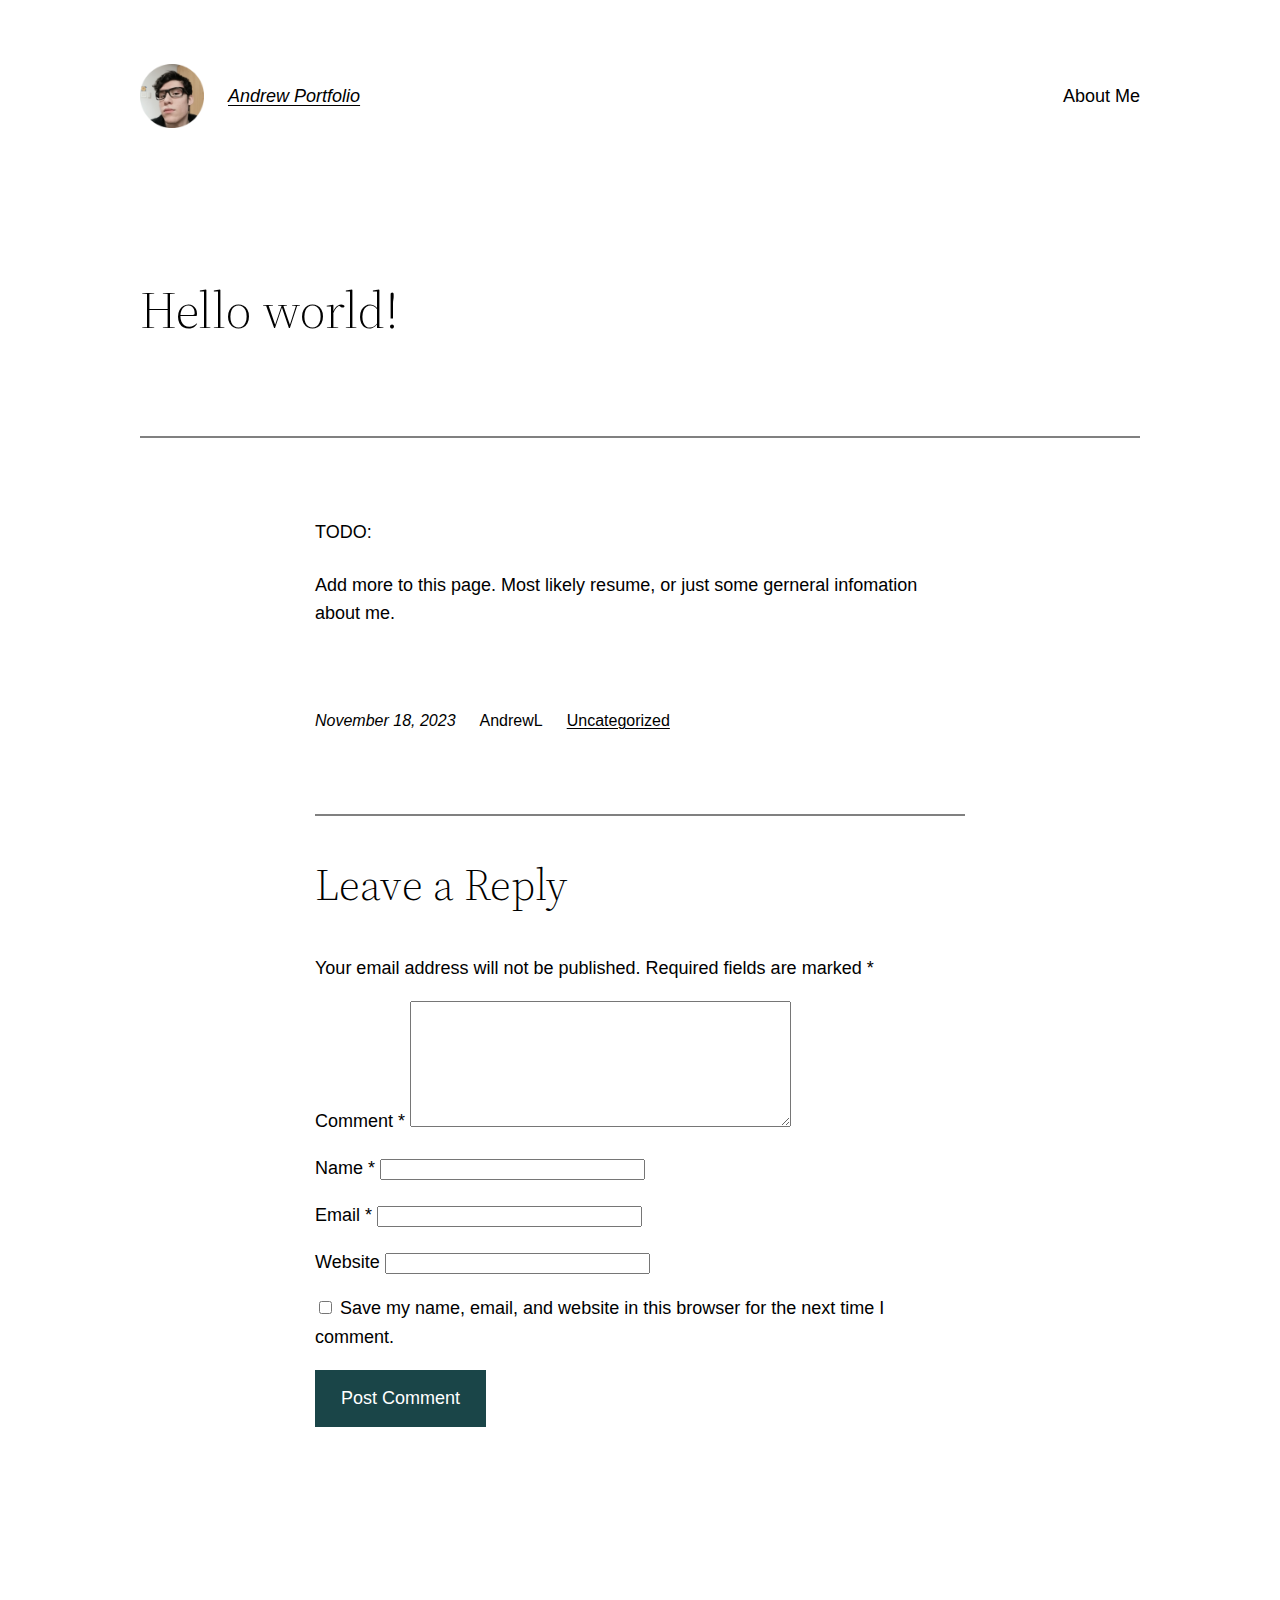
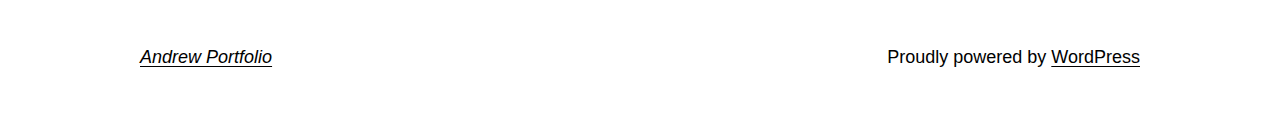
<file: hello-world/index.html>
<!DOCTYPE html>
<html lang="en-US">
<head>
	<meta charset="UTF-8">
	<meta name="viewport" content="width=device-width, initial-scale=1">
<meta name="robots" content="max-image-preview:large">
<title>Hello world! &#8211; Andrew Portfolio</title>
<link rel="alternate" type="application/rss+xml" title="Andrew Portfolio &raquo; Feed" href="/feed/">
<link rel="alternate" type="application/rss+xml" title="Andrew Portfolio &raquo; Comments Feed" href="/comments/feed/">
<link rel="alternate" type="application/rss+xml" title="Andrew Portfolio &raquo; Hello world! Comments Feed" href="/hello-world/feed/">
<script>
window._wpemojiSettings = {"baseUrl":"https:\/\/s.w.org\/images\/core\/emoji\/14.0.0\/72x72\/","ext":".png","svgUrl":"https:\/\/s.w.org\/images\/core\/emoji\/14.0.0\/svg\/","svgExt":".svg","source":{"concatemoji":"\/wp-includes\/js\/wp-emoji-release.min.js?ver=6.4.1"}};
/*! This file is auto-generated */
!function(i,n){var o,s,e;function c(e){try{var t={supportTests:e,timestamp:(new Date).valueOf()};sessionStorage.setItem(o,JSON.stringify(t))}catch(e){}}function p(e,t,n){e.clearRect(0,0,e.canvas.width,e.canvas.height),e.fillText(t,0,0);var t=new Uint32Array(e.getImageData(0,0,e.canvas.width,e.canvas.height).data),r=(e.clearRect(0,0,e.canvas.width,e.canvas.height),e.fillText(n,0,0),new Uint32Array(e.getImageData(0,0,e.canvas.width,e.canvas.height).data));return t.every(function(e,t){return e===r[t]})}function u(e,t,n){switch(t){case"flag":return n(e,"🏳️‍⚧️","🏳️​⚧️")?!1:!n(e,"🇺🇳","🇺​🇳")&&!n(e,"🏴󠁧󠁢󠁥󠁮󠁧󠁿","🏴​󠁧​󠁢​󠁥​󠁮​󠁧​󠁿");case"emoji":return!n(e,"🫱🏻‍🫲🏿","🫱🏻​🫲🏿")}return!1}function f(e,t,n){var r="undefined"!=typeof WorkerGlobalScope&&self instanceof WorkerGlobalScope?new OffscreenCanvas(300,150):i.createElement("canvas"),a=r.getContext("2d",{willReadFrequently:!0}),o=(a.textBaseline="top",a.font="600 32px Arial",{});return e.forEach(function(e){o[e]=t(a,e,n)}),o}function t(e){var t=i.createElement("script");t.src=e,t.defer=!0,i.head.appendChild(t)}"undefined"!=typeof Promise&&(o="wpEmojiSettingsSupports",s=["flag","emoji"],n.supports={everything:!0,everythingExceptFlag:!0},e=new Promise(function(e){i.addEventListener("DOMContentLoaded",e,{once:!0})}),new Promise(function(t){var n=function(){try{var e=JSON.parse(sessionStorage.getItem(o));if("object"==typeof e&&"number"==typeof e.timestamp&&(new Date).valueOf()<e.timestamp+604800&&"object"==typeof e.supportTests)return e.supportTests}catch(e){}return null}();if(!n){if("undefined"!=typeof Worker&&"undefined"!=typeof OffscreenCanvas&&"undefined"!=typeof URL&&URL.createObjectURL&&"undefined"!=typeof Blob)try{var e="postMessage("+f.toString()+"("+[JSON.stringify(s),u.toString(),p.toString()].join(",")+"));",r=new Blob([e],{type:"text/javascript"}),a=new Worker(URL.createObjectURL(r),{name:"wpTestEmojiSupports"});return void(a.onmessage=function(e){c(n=e.data),a.terminate(),t(n)})}catch(e){}c(n=f(s,u,p))}t(n)}).then(function(e){for(var t in e)n.supports[t]=e[t],n.supports.everything=n.supports.everything&&n.supports[t],"flag"!==t&&(n.supports.everythingExceptFlag=n.supports.everythingExceptFlag&&n.supports[t]);n.supports.everythingExceptFlag=n.supports.everythingExceptFlag&&!n.supports.flag,n.DOMReady=!1,n.readyCallback=function(){n.DOMReady=!0}}).then(function(){return e}).then(function(){var e;n.supports.everything||(n.readyCallback(),(e=n.source||{}).concatemoji?t(e.concatemoji):e.wpemoji&&e.twemoji&&(t(e.twemoji),t(e.wpemoji)))}))}((window,document),window._wpemojiSettings);
</script>
<style id="wp-block-site-logo-inline-css">.wp-block-site-logo{box-sizing:border-box;line-height:0}.wp-block-site-logo a{display:inline-block;line-height:0}.wp-block-site-logo.is-default-size img{height:auto;width:120px}.wp-block-site-logo img{height:auto;max-width:100%}.wp-block-site-logo a,.wp-block-site-logo img{border-radius:inherit}.wp-block-site-logo.aligncenter{margin-left:auto;margin-right:auto;text-align:center}.wp-block-site-logo.is-style-rounded{border-radius:9999px}</style>
<style id="wp-block-site-title-inline-css">.wp-block-site-title a{color:inherit}
.wp-block-site-title{font-family: var(--wp--preset--font-family--system-font);font-size: var(--wp--preset--font-size--medium);font-style: italic;font-weight: normal;line-height: var(--wp--custom--typography--line-height--normal);}</style>
<style id="wp-block-group-inline-css">.wp-block-group{box-sizing:border-box}</style>
<style id="wp-block-group-theme-inline-css">:where(.wp-block-group.has-background){padding:1.25em 2.375em}</style>
<style id="wp-block-page-list-inline-css">.wp-block-navigation .wp-block-page-list{align-items:var(--navigation-layout-align,initial);background-color:inherit;display:flex;flex-direction:var(--navigation-layout-direction,initial);flex-wrap:var(--navigation-layout-wrap,wrap);justify-content:var(--navigation-layout-justify,initial)}.wp-block-navigation .wp-block-navigation-item{background-color:inherit}</style>
<link rel="stylesheet" id="wp-block-navigation-css" href="/wp-includes/blocks/navigation/style.min.css?ver=6.4.1" media="all">
<style id="wp-block-navigation-inline-css">.wp-block-navigation a:where(:not(.wp-element-button)){color: inherit;}</style>
<style id="wp-block-template-part-theme-inline-css">.wp-block-template-part.has-background{margin-bottom:0;margin-top:0;padding:1.25em 2.375em}</style>
<style id="wp-block-post-title-inline-css">.wp-block-post-title{box-sizing:border-box;word-break:break-word}.wp-block-post-title a{display:inline-block}
.wp-block-post-title{font-family: var(--wp--preset--font-family--source-serif-pro);font-size: var(--wp--custom--typography--font-size--gigantic);font-weight: 300;line-height: var(--wp--custom--typography--line-height--tiny);}</style>
<style id="wp-block-post-featured-image-inline-css">.wp-block-post-featured-image{margin-left:0;margin-right:0}.wp-block-post-featured-image a{display:block;height:100%}.wp-block-post-featured-image img{box-sizing:border-box;height:auto;max-width:100%;vertical-align:bottom;width:100%}.wp-block-post-featured-image.alignfull img,.wp-block-post-featured-image.alignwide img{width:100%}.wp-block-post-featured-image .wp-block-post-featured-image__overlay.has-background-dim{background-color:#000;inset:0;position:absolute}.wp-block-post-featured-image{position:relative}.wp-block-post-featured-image .wp-block-post-featured-image__overlay.has-background-gradient{background-color:transparent}.wp-block-post-featured-image .wp-block-post-featured-image__overlay.has-background-dim-0{opacity:0}.wp-block-post-featured-image .wp-block-post-featured-image__overlay.has-background-dim-10{opacity:.1}.wp-block-post-featured-image .wp-block-post-featured-image__overlay.has-background-dim-20{opacity:.2}.wp-block-post-featured-image .wp-block-post-featured-image__overlay.has-background-dim-30{opacity:.3}.wp-block-post-featured-image .wp-block-post-featured-image__overlay.has-background-dim-40{opacity:.4}.wp-block-post-featured-image .wp-block-post-featured-image__overlay.has-background-dim-50{opacity:.5}.wp-block-post-featured-image .wp-block-post-featured-image__overlay.has-background-dim-60{opacity:.6}.wp-block-post-featured-image .wp-block-post-featured-image__overlay.has-background-dim-70{opacity:.7}.wp-block-post-featured-image .wp-block-post-featured-image__overlay.has-background-dim-80{opacity:.8}.wp-block-post-featured-image .wp-block-post-featured-image__overlay.has-background-dim-90{opacity:.9}.wp-block-post-featured-image .wp-block-post-featured-image__overlay.has-background-dim-100{opacity:1}.wp-block-post-featured-image:where(.alignleft,.alignright){width:100%}</style>
<style id="wp-block-separator-inline-css">@charset "UTF-8";.wp-block-separator{border:1px solid;border-left:none;border-right:none}.wp-block-separator.is-style-dots{background:none!important;border:none;height:auto;line-height:1;text-align:center}.wp-block-separator.is-style-dots:before{color:currentColor;content:"···";font-family:serif;font-size:1.5em;letter-spacing:2em;padding-left:2em}</style>
<style id="wp-block-separator-theme-inline-css">.wp-block-separator.has-css-opacity{opacity:.4}.wp-block-separator{border:none;border-bottom:2px solid;margin-left:auto;margin-right:auto}.wp-block-separator.has-alpha-channel-opacity{opacity:1}.wp-block-separator:not(.is-style-wide):not(.is-style-dots){width:100px}.wp-block-separator.has-background:not(.is-style-dots){border-bottom:none;height:1px}.wp-block-separator.has-background:not(.is-style-wide):not(.is-style-dots){height:2px}</style>
<style id="wp-block-spacer-inline-css">.wp-block-spacer{clear:both}</style>
<style id="wp-block-paragraph-inline-css">.is-small-text{font-size:.875em}.is-regular-text{font-size:1em}.is-large-text{font-size:2.25em}.is-larger-text{font-size:3em}.has-drop-cap:not(:focus):first-letter{float:left;font-size:8.4em;font-style:normal;font-weight:100;line-height:.68;margin:.05em .1em 0 0;text-transform:uppercase}body.rtl .has-drop-cap:not(:focus):first-letter{float:none;margin-left:.1em}p.has-drop-cap.has-background{overflow:hidden}p.has-background{padding:1.25em 2.375em}:where(p.has-text-color:not(.has-link-color)) a{color:inherit}p.has-text-align-left[style*="writing-mode:vertical-lr"],p.has-text-align-right[style*="writing-mode:vertical-rl"]{rotate:180deg}</style>
<style id="wp-block-post-date-inline-css">.wp-block-post-date{box-sizing:border-box}</style>
<style id="wp-block-post-author-inline-css">.wp-block-post-author{display:flex;flex-wrap:wrap}.wp-block-post-author__byline{font-size:.5em;margin-bottom:0;margin-top:0;width:100%}.wp-block-post-author__avatar{margin-right:1em}.wp-block-post-author__bio{font-size:.7em;margin-bottom:.7em}.wp-block-post-author__content{flex-basis:0;flex-grow:1}.wp-block-post-author__name{margin:0}</style>
<style id="wp-block-post-terms-inline-css">.wp-block-post-terms{box-sizing:border-box}.wp-block-post-terms .wp-block-post-terms__separator{white-space:pre-wrap}</style>
<style id="wp-block-buttons-inline-css">.wp-block-buttons.is-vertical{flex-direction:column}.wp-block-buttons.is-vertical>.wp-block-button:last-child{margin-bottom:0}.wp-block-buttons>.wp-block-button{display:inline-block;margin:0}.wp-block-buttons.is-content-justification-left{justify-content:flex-start}.wp-block-buttons.is-content-justification-left.is-vertical{align-items:flex-start}.wp-block-buttons.is-content-justification-center{justify-content:center}.wp-block-buttons.is-content-justification-center.is-vertical{align-items:center}.wp-block-buttons.is-content-justification-right{justify-content:flex-end}.wp-block-buttons.is-content-justification-right.is-vertical{align-items:flex-end}.wp-block-buttons.is-content-justification-space-between{justify-content:space-between}.wp-block-buttons.aligncenter{text-align:center}.wp-block-buttons:not(.is-content-justification-space-between,.is-content-justification-right,.is-content-justification-left,.is-content-justification-center) .wp-block-button.aligncenter{margin-left:auto;margin-right:auto;width:100%}.wp-block-buttons[style*=text-decoration] .wp-block-button,.wp-block-buttons[style*=text-decoration] .wp-block-button__link{text-decoration:inherit}.wp-block-buttons.has-custom-font-size .wp-block-button__link{font-size:inherit}.wp-block-button.aligncenter{text-align:center}</style>
<style id="wp-block-button-inline-css">.wp-block-button__link{box-sizing:border-box;cursor:pointer;display:inline-block;text-align:center;word-break:break-word}.wp-block-button__link.aligncenter{text-align:center}.wp-block-button__link.alignright{text-align:right}:where(.wp-block-button__link){border-radius:9999px;box-shadow:none;padding:calc(.667em + 2px) calc(1.333em + 2px);text-decoration:none}.wp-block-button[style*=text-decoration] .wp-block-button__link{text-decoration:inherit}.wp-block-buttons>.wp-block-button.has-custom-width{max-width:none}.wp-block-buttons>.wp-block-button.has-custom-width .wp-block-button__link{width:100%}.wp-block-buttons>.wp-block-button.has-custom-font-size .wp-block-button__link{font-size:inherit}.wp-block-buttons>.wp-block-button.wp-block-button__width-25{width:calc(25% - var(--wp--style--block-gap, .5em)*.75)}.wp-block-buttons>.wp-block-button.wp-block-button__width-50{width:calc(50% - var(--wp--style--block-gap, .5em)*.5)}.wp-block-buttons>.wp-block-button.wp-block-button__width-75{width:calc(75% - var(--wp--style--block-gap, .5em)*.25)}.wp-block-buttons>.wp-block-button.wp-block-button__width-100{flex-basis:100%;width:100%}.wp-block-buttons.is-vertical>.wp-block-button.wp-block-button__width-25{width:25%}.wp-block-buttons.is-vertical>.wp-block-button.wp-block-button__width-50{width:50%}.wp-block-buttons.is-vertical>.wp-block-button.wp-block-button__width-75{width:75%}.wp-block-button.is-style-squared,.wp-block-button__link.wp-block-button.is-style-squared{border-radius:0}.wp-block-button.no-border-radius,.wp-block-button__link.no-border-radius{border-radius:0!important}.wp-block-button .wp-block-button__link.is-style-outline,.wp-block-button.is-style-outline>.wp-block-button__link{border:2px solid;padding:.667em 1.333em}.wp-block-button .wp-block-button__link.is-style-outline:not(.has-text-color),.wp-block-button.is-style-outline>.wp-block-button__link:not(.has-text-color){color:currentColor}.wp-block-button .wp-block-button__link.is-style-outline:not(.has-background),.wp-block-button.is-style-outline>.wp-block-button__link:not(.has-background){background-color:transparent;background-image:none}.wp-block-button .wp-block-button__link:where(.has-border-color){border-width:initial}.wp-block-button .wp-block-button__link:where([style*=border-top-color]){border-top-width:medium}.wp-block-button .wp-block-button__link:where([style*=border-right-color]){border-right-width:medium}.wp-block-button .wp-block-button__link:where([style*=border-bottom-color]){border-bottom-width:medium}.wp-block-button .wp-block-button__link:where([style*=border-left-color]){border-left-width:medium}.wp-block-button .wp-block-button__link:where([style*=border-style]){border-width:initial}.wp-block-button .wp-block-button__link:where([style*=border-top-style]){border-top-width:medium}.wp-block-button .wp-block-button__link:where([style*=border-right-style]){border-right-width:medium}.wp-block-button .wp-block-button__link:where([style*=border-bottom-style]){border-bottom-width:medium}.wp-block-button .wp-block-button__link:where([style*=border-left-style]){border-left-width:medium}
.wp-block-button .wp-block-button__link{background-color: var(--wp--preset--color--primary);border-radius: 0;color: var(--wp--preset--color--background);font-size: var(--wp--preset--font-size--medium);}</style>
<style id="wp-emoji-styles-inline-css">img.wp-smiley, img.emoji {
		display: inline !important;
		border: none !important;
		box-shadow: none !important;
		height: 1em !important;
		width: 1em !important;
		margin: 0 0.07em !important;
		vertical-align: -0.1em !important;
		background: none !important;
		padding: 0 !important;
	}</style>
<style id="wp-block-library-inline-css">:root{--wp-admin-theme-color:#007cba;--wp-admin-theme-color--rgb:0,124,186;--wp-admin-theme-color-darker-10:#006ba1;--wp-admin-theme-color-darker-10--rgb:0,107,161;--wp-admin-theme-color-darker-20:#005a87;--wp-admin-theme-color-darker-20--rgb:0,90,135;--wp-admin-border-width-focus:2px;--wp-block-synced-color:#7a00df;--wp-block-synced-color--rgb:122,0,223}@media (min-resolution:192dpi){:root{--wp-admin-border-width-focus:1.5px}}.wp-element-button{cursor:pointer}:root{--wp--preset--font-size--normal:16px;--wp--preset--font-size--huge:42px}:root .has-very-light-gray-background-color{background-color:#eee}:root .has-very-dark-gray-background-color{background-color:#313131}:root .has-very-light-gray-color{color:#eee}:root .has-very-dark-gray-color{color:#313131}:root .has-vivid-green-cyan-to-vivid-cyan-blue-gradient-background{background:linear-gradient(135deg,#00d084,#0693e3)}:root .has-purple-crush-gradient-background{background:linear-gradient(135deg,#34e2e4,#4721fb 50%,#ab1dfe)}:root .has-hazy-dawn-gradient-background{background:linear-gradient(135deg,#faaca8,#dad0ec)}:root .has-subdued-olive-gradient-background{background:linear-gradient(135deg,#fafae1,#67a671)}:root .has-atomic-cream-gradient-background{background:linear-gradient(135deg,#fdd79a,#004a59)}:root .has-nightshade-gradient-background{background:linear-gradient(135deg,#330968,#31cdcf)}:root .has-midnight-gradient-background{background:linear-gradient(135deg,#020381,#2874fc)}.has-regular-font-size{font-size:1em}.has-larger-font-size{font-size:2.625em}.has-normal-font-size{font-size:var(--wp--preset--font-size--normal)}.has-huge-font-size{font-size:var(--wp--preset--font-size--huge)}.has-text-align-center{text-align:center}.has-text-align-left{text-align:left}.has-text-align-right{text-align:right}#end-resizable-editor-section{display:none}.aligncenter{clear:both}.items-justified-left{justify-content:flex-start}.items-justified-center{justify-content:center}.items-justified-right{justify-content:flex-end}.items-justified-space-between{justify-content:space-between}.screen-reader-text{clip:rect(1px,1px,1px,1px);word-wrap:normal!important;border:0;-webkit-clip-path:inset(50%);clip-path:inset(50%);height:1px;margin:-1px;overflow:hidden;padding:0;position:absolute;width:1px}.screen-reader-text:focus{clip:auto!important;background-color:#ddd;-webkit-clip-path:none;clip-path:none;color:#444;display:block;font-size:1em;height:auto;left:5px;line-height:normal;padding:15px 23px 14px;text-decoration:none;top:5px;width:auto;z-index:100000}html :where(.has-border-color){border-style:solid}html :where([style*=border-top-color]){border-top-style:solid}html :where([style*=border-right-color]){border-right-style:solid}html :where([style*=border-bottom-color]){border-bottom-style:solid}html :where([style*=border-left-color]){border-left-style:solid}html :where([style*=border-width]){border-style:solid}html :where([style*=border-top-width]){border-top-style:solid}html :where([style*=border-right-width]){border-right-style:solid}html :where([style*=border-bottom-width]){border-bottom-style:solid}html :where([style*=border-left-width]){border-left-style:solid}html :where(img[class*=wp-image-]){height:auto;max-width:100%}:where(figure){margin:0 0 1em}html :where(.is-position-sticky){--wp-admin--admin-bar--position-offset:var(--wp-admin--admin-bar--height,0px)}@media screen and (max-width:600px){html :where(.is-position-sticky){--wp-admin--admin-bar--position-offset:0px}}</style>
<style id="global-styles-inline-css">body{--wp--preset--color--black: #000000;--wp--preset--color--cyan-bluish-gray: #abb8c3;--wp--preset--color--white: #ffffff;--wp--preset--color--pale-pink: #f78da7;--wp--preset--color--vivid-red: #cf2e2e;--wp--preset--color--luminous-vivid-orange: #ff6900;--wp--preset--color--luminous-vivid-amber: #fcb900;--wp--preset--color--light-green-cyan: #7bdcb5;--wp--preset--color--vivid-green-cyan: #00d084;--wp--preset--color--pale-cyan-blue: #8ed1fc;--wp--preset--color--vivid-cyan-blue: #0693e3;--wp--preset--color--vivid-purple: #9b51e0;--wp--preset--color--foreground: #000000;--wp--preset--color--background: #ffffff;--wp--preset--color--primary: #1a4548;--wp--preset--color--secondary: #ffe2c7;--wp--preset--color--tertiary: #F6F6F6;--wp--preset--gradient--vivid-cyan-blue-to-vivid-purple: linear-gradient(135deg,rgba(6,147,227,1) 0%,rgb(155,81,224) 100%);--wp--preset--gradient--light-green-cyan-to-vivid-green-cyan: linear-gradient(135deg,rgb(122,220,180) 0%,rgb(0,208,130) 100%);--wp--preset--gradient--luminous-vivid-amber-to-luminous-vivid-orange: linear-gradient(135deg,rgba(252,185,0,1) 0%,rgba(255,105,0,1) 100%);--wp--preset--gradient--luminous-vivid-orange-to-vivid-red: linear-gradient(135deg,rgba(255,105,0,1) 0%,rgb(207,46,46) 100%);--wp--preset--gradient--very-light-gray-to-cyan-bluish-gray: linear-gradient(135deg,rgb(238,238,238) 0%,rgb(169,184,195) 100%);--wp--preset--gradient--cool-to-warm-spectrum: linear-gradient(135deg,rgb(74,234,220) 0%,rgb(151,120,209) 20%,rgb(207,42,186) 40%,rgb(238,44,130) 60%,rgb(251,105,98) 80%,rgb(254,248,76) 100%);--wp--preset--gradient--blush-light-purple: linear-gradient(135deg,rgb(255,206,236) 0%,rgb(152,150,240) 100%);--wp--preset--gradient--blush-bordeaux: linear-gradient(135deg,rgb(254,205,165) 0%,rgb(254,45,45) 50%,rgb(107,0,62) 100%);--wp--preset--gradient--luminous-dusk: linear-gradient(135deg,rgb(255,203,112) 0%,rgb(199,81,192) 50%,rgb(65,88,208) 100%);--wp--preset--gradient--pale-ocean: linear-gradient(135deg,rgb(255,245,203) 0%,rgb(182,227,212) 50%,rgb(51,167,181) 100%);--wp--preset--gradient--electric-grass: linear-gradient(135deg,rgb(202,248,128) 0%,rgb(113,206,126) 100%);--wp--preset--gradient--midnight: linear-gradient(135deg,rgb(2,3,129) 0%,rgb(40,116,252) 100%);--wp--preset--gradient--vertical-secondary-to-tertiary: linear-gradient(to bottom,var(--wp--preset--color--secondary) 0%,var(--wp--preset--color--tertiary) 100%);--wp--preset--gradient--vertical-secondary-to-background: linear-gradient(to bottom,var(--wp--preset--color--secondary) 0%,var(--wp--preset--color--background) 100%);--wp--preset--gradient--vertical-tertiary-to-background: linear-gradient(to bottom,var(--wp--preset--color--tertiary) 0%,var(--wp--preset--color--background) 100%);--wp--preset--gradient--diagonal-primary-to-foreground: linear-gradient(to bottom right,var(--wp--preset--color--primary) 0%,var(--wp--preset--color--foreground) 100%);--wp--preset--gradient--diagonal-secondary-to-background: linear-gradient(to bottom right,var(--wp--preset--color--secondary) 50%,var(--wp--preset--color--background) 50%);--wp--preset--gradient--diagonal-background-to-secondary: linear-gradient(to bottom right,var(--wp--preset--color--background) 50%,var(--wp--preset--color--secondary) 50%);--wp--preset--gradient--diagonal-tertiary-to-background: linear-gradient(to bottom right,var(--wp--preset--color--tertiary) 50%,var(--wp--preset--color--background) 50%);--wp--preset--gradient--diagonal-background-to-tertiary: linear-gradient(to bottom right,var(--wp--preset--color--background) 50%,var(--wp--preset--color--tertiary) 50%);--wp--preset--font-size--small: 1rem;--wp--preset--font-size--medium: 1.125rem;--wp--preset--font-size--large: 1.75rem;--wp--preset--font-size--x-large: clamp(1.75rem, 3vw, 2.25rem);--wp--preset--font-family--system-font: -apple-system,BlinkMacSystemFont,"Segoe UI",Roboto,Oxygen-Sans,Ubuntu,Cantarell,"Helvetica Neue",sans-serif;--wp--preset--font-family--source-serif-pro: "Source Serif Pro", serif;--wp--preset--spacing--20: 0.44rem;--wp--preset--spacing--30: 0.67rem;--wp--preset--spacing--40: 1rem;--wp--preset--spacing--50: 1.5rem;--wp--preset--spacing--60: 2.25rem;--wp--preset--spacing--70: 3.38rem;--wp--preset--spacing--80: 5.06rem;--wp--preset--shadow--natural: 6px 6px 9px rgba(0, 0, 0, 0.2);--wp--preset--shadow--deep: 12px 12px 50px rgba(0, 0, 0, 0.4);--wp--preset--shadow--sharp: 6px 6px 0px rgba(0, 0, 0, 0.2);--wp--preset--shadow--outlined: 6px 6px 0px -3px rgba(255, 255, 255, 1), 6px 6px rgba(0, 0, 0, 1);--wp--preset--shadow--crisp: 6px 6px 0px rgba(0, 0, 0, 1);--wp--custom--spacing--small: max(1.25rem, 5vw);--wp--custom--spacing--medium: clamp(2rem, 8vw, calc(4 * var(--wp--style--block-gap)));--wp--custom--spacing--large: clamp(4rem, 10vw, 8rem);--wp--custom--spacing--outer: var(--wp--custom--spacing--small, 1.25rem);--wp--custom--typography--font-size--huge: clamp(2.25rem, 4vw, 2.75rem);--wp--custom--typography--font-size--gigantic: clamp(2.75rem, 6vw, 3.25rem);--wp--custom--typography--font-size--colossal: clamp(3.25rem, 8vw, 6.25rem);--wp--custom--typography--line-height--tiny: 1.15;--wp--custom--typography--line-height--small: 1.2;--wp--custom--typography--line-height--medium: 1.4;--wp--custom--typography--line-height--normal: 1.6;}body { margin: 0;--wp--style--global--content-size: 650px;--wp--style--global--wide-size: 1000px; }.wp-site-blocks > .alignleft { float: left; margin-right: 2em; }.wp-site-blocks > .alignright { float: right; margin-left: 2em; }.wp-site-blocks > .aligncenter { justify-content: center; margin-left: auto; margin-right: auto; }:where(.wp-site-blocks) > * { margin-block-start: 1.5rem; margin-block-end: 0; }:where(.wp-site-blocks) > :first-child:first-child { margin-block-start: 0; }:where(.wp-site-blocks) > :last-child:last-child { margin-block-end: 0; }body { --wp--style--block-gap: 1.5rem; }:where(body .is-layout-flow)  > :first-child:first-child{margin-block-start: 0;}:where(body .is-layout-flow)  > :last-child:last-child{margin-block-end: 0;}:where(body .is-layout-flow)  > *{margin-block-start: 1.5rem;margin-block-end: 0;}:where(body .is-layout-constrained)  > :first-child:first-child{margin-block-start: 0;}:where(body .is-layout-constrained)  > :last-child:last-child{margin-block-end: 0;}:where(body .is-layout-constrained)  > *{margin-block-start: 1.5rem;margin-block-end: 0;}:where(body .is-layout-flex) {gap: 1.5rem;}:where(body .is-layout-grid) {gap: 1.5rem;}body .is-layout-flow > .alignleft{float: left;margin-inline-start: 0;margin-inline-end: 2em;}body .is-layout-flow > .alignright{float: right;margin-inline-start: 2em;margin-inline-end: 0;}body .is-layout-flow > .aligncenter{margin-left: auto !important;margin-right: auto !important;}body .is-layout-constrained > .alignleft{float: left;margin-inline-start: 0;margin-inline-end: 2em;}body .is-layout-constrained > .alignright{float: right;margin-inline-start: 2em;margin-inline-end: 0;}body .is-layout-constrained > .aligncenter{margin-left: auto !important;margin-right: auto !important;}body .is-layout-constrained > :where(:not(.alignleft):not(.alignright):not(.alignfull)){max-width: var(--wp--style--global--content-size);margin-left: auto !important;margin-right: auto !important;}body .is-layout-constrained > .alignwide{max-width: var(--wp--style--global--wide-size);}body .is-layout-flex{display: flex;}body .is-layout-flex{flex-wrap: wrap;align-items: center;}body .is-layout-flex > *{margin: 0;}body .is-layout-grid{display: grid;}body .is-layout-grid > *{margin: 0;}body{background-color: var(--wp--preset--color--background);color: var(--wp--preset--color--foreground);font-family: var(--wp--preset--font-family--system-font);font-size: var(--wp--preset--font-size--medium);line-height: var(--wp--custom--typography--line-height--normal);padding-top: 0px;padding-right: 0px;padding-bottom: 0px;padding-left: 0px;}a:where(:not(.wp-element-button)){color: var(--wp--preset--color--foreground);text-decoration: underline;}h1{font-family: var(--wp--preset--font-family--source-serif-pro);font-size: var(--wp--custom--typography--font-size--colossal);font-weight: 300;line-height: var(--wp--custom--typography--line-height--tiny);}h2{font-family: var(--wp--preset--font-family--source-serif-pro);font-size: var(--wp--custom--typography--font-size--gigantic);font-weight: 300;line-height: var(--wp--custom--typography--line-height--small);}h3{font-family: var(--wp--preset--font-family--source-serif-pro);font-size: var(--wp--custom--typography--font-size--huge);font-weight: 300;line-height: var(--wp--custom--typography--line-height--tiny);}h4{font-family: var(--wp--preset--font-family--source-serif-pro);font-size: var(--wp--preset--font-size--x-large);font-weight: 300;line-height: var(--wp--custom--typography--line-height--tiny);}h5{font-family: var(--wp--preset--font-family--system-font);font-size: var(--wp--preset--font-size--medium);font-weight: 700;line-height: var(--wp--custom--typography--line-height--normal);text-transform: uppercase;}h6{font-family: var(--wp--preset--font-family--system-font);font-size: var(--wp--preset--font-size--medium);font-weight: 400;line-height: var(--wp--custom--typography--line-height--normal);text-transform: uppercase;}.wp-element-button, .wp-block-button__link{background-color: #32373c;border-width: 0;color: #fff;font-family: inherit;font-size: inherit;line-height: inherit;padding: calc(0.667em + 2px) calc(1.333em + 2px);text-decoration: none;}.has-black-color{color: var(--wp--preset--color--black) !important;}.has-cyan-bluish-gray-color{color: var(--wp--preset--color--cyan-bluish-gray) !important;}.has-white-color{color: var(--wp--preset--color--white) !important;}.has-pale-pink-color{color: var(--wp--preset--color--pale-pink) !important;}.has-vivid-red-color{color: var(--wp--preset--color--vivid-red) !important;}.has-luminous-vivid-orange-color{color: var(--wp--preset--color--luminous-vivid-orange) !important;}.has-luminous-vivid-amber-color{color: var(--wp--preset--color--luminous-vivid-amber) !important;}.has-light-green-cyan-color{color: var(--wp--preset--color--light-green-cyan) !important;}.has-vivid-green-cyan-color{color: var(--wp--preset--color--vivid-green-cyan) !important;}.has-pale-cyan-blue-color{color: var(--wp--preset--color--pale-cyan-blue) !important;}.has-vivid-cyan-blue-color{color: var(--wp--preset--color--vivid-cyan-blue) !important;}.has-vivid-purple-color{color: var(--wp--preset--color--vivid-purple) !important;}.has-foreground-color{color: var(--wp--preset--color--foreground) !important;}.has-background-color{color: var(--wp--preset--color--background) !important;}.has-primary-color{color: var(--wp--preset--color--primary) !important;}.has-secondary-color{color: var(--wp--preset--color--secondary) !important;}.has-tertiary-color{color: var(--wp--preset--color--tertiary) !important;}.has-black-background-color{background-color: var(--wp--preset--color--black) !important;}.has-cyan-bluish-gray-background-color{background-color: var(--wp--preset--color--cyan-bluish-gray) !important;}.has-white-background-color{background-color: var(--wp--preset--color--white) !important;}.has-pale-pink-background-color{background-color: var(--wp--preset--color--pale-pink) !important;}.has-vivid-red-background-color{background-color: var(--wp--preset--color--vivid-red) !important;}.has-luminous-vivid-orange-background-color{background-color: var(--wp--preset--color--luminous-vivid-orange) !important;}.has-luminous-vivid-amber-background-color{background-color: var(--wp--preset--color--luminous-vivid-amber) !important;}.has-light-green-cyan-background-color{background-color: var(--wp--preset--color--light-green-cyan) !important;}.has-vivid-green-cyan-background-color{background-color: var(--wp--preset--color--vivid-green-cyan) !important;}.has-pale-cyan-blue-background-color{background-color: var(--wp--preset--color--pale-cyan-blue) !important;}.has-vivid-cyan-blue-background-color{background-color: var(--wp--preset--color--vivid-cyan-blue) !important;}.has-vivid-purple-background-color{background-color: var(--wp--preset--color--vivid-purple) !important;}.has-foreground-background-color{background-color: var(--wp--preset--color--foreground) !important;}.has-background-background-color{background-color: var(--wp--preset--color--background) !important;}.has-primary-background-color{background-color: var(--wp--preset--color--primary) !important;}.has-secondary-background-color{background-color: var(--wp--preset--color--secondary) !important;}.has-tertiary-background-color{background-color: var(--wp--preset--color--tertiary) !important;}.has-black-border-color{border-color: var(--wp--preset--color--black) !important;}.has-cyan-bluish-gray-border-color{border-color: var(--wp--preset--color--cyan-bluish-gray) !important;}.has-white-border-color{border-color: var(--wp--preset--color--white) !important;}.has-pale-pink-border-color{border-color: var(--wp--preset--color--pale-pink) !important;}.has-vivid-red-border-color{border-color: var(--wp--preset--color--vivid-red) !important;}.has-luminous-vivid-orange-border-color{border-color: var(--wp--preset--color--luminous-vivid-orange) !important;}.has-luminous-vivid-amber-border-color{border-color: var(--wp--preset--color--luminous-vivid-amber) !important;}.has-light-green-cyan-border-color{border-color: var(--wp--preset--color--light-green-cyan) !important;}.has-vivid-green-cyan-border-color{border-color: var(--wp--preset--color--vivid-green-cyan) !important;}.has-pale-cyan-blue-border-color{border-color: var(--wp--preset--color--pale-cyan-blue) !important;}.has-vivid-cyan-blue-border-color{border-color: var(--wp--preset--color--vivid-cyan-blue) !important;}.has-vivid-purple-border-color{border-color: var(--wp--preset--color--vivid-purple) !important;}.has-foreground-border-color{border-color: var(--wp--preset--color--foreground) !important;}.has-background-border-color{border-color: var(--wp--preset--color--background) !important;}.has-primary-border-color{border-color: var(--wp--preset--color--primary) !important;}.has-secondary-border-color{border-color: var(--wp--preset--color--secondary) !important;}.has-tertiary-border-color{border-color: var(--wp--preset--color--tertiary) !important;}.has-vivid-cyan-blue-to-vivid-purple-gradient-background{background: var(--wp--preset--gradient--vivid-cyan-blue-to-vivid-purple) !important;}.has-light-green-cyan-to-vivid-green-cyan-gradient-background{background: var(--wp--preset--gradient--light-green-cyan-to-vivid-green-cyan) !important;}.has-luminous-vivid-amber-to-luminous-vivid-orange-gradient-background{background: var(--wp--preset--gradient--luminous-vivid-amber-to-luminous-vivid-orange) !important;}.has-luminous-vivid-orange-to-vivid-red-gradient-background{background: var(--wp--preset--gradient--luminous-vivid-orange-to-vivid-red) !important;}.has-very-light-gray-to-cyan-bluish-gray-gradient-background{background: var(--wp--preset--gradient--very-light-gray-to-cyan-bluish-gray) !important;}.has-cool-to-warm-spectrum-gradient-background{background: var(--wp--preset--gradient--cool-to-warm-spectrum) !important;}.has-blush-light-purple-gradient-background{background: var(--wp--preset--gradient--blush-light-purple) !important;}.has-blush-bordeaux-gradient-background{background: var(--wp--preset--gradient--blush-bordeaux) !important;}.has-luminous-dusk-gradient-background{background: var(--wp--preset--gradient--luminous-dusk) !important;}.has-pale-ocean-gradient-background{background: var(--wp--preset--gradient--pale-ocean) !important;}.has-electric-grass-gradient-background{background: var(--wp--preset--gradient--electric-grass) !important;}.has-midnight-gradient-background{background: var(--wp--preset--gradient--midnight) !important;}.has-vertical-secondary-to-tertiary-gradient-background{background: var(--wp--preset--gradient--vertical-secondary-to-tertiary) !important;}.has-vertical-secondary-to-background-gradient-background{background: var(--wp--preset--gradient--vertical-secondary-to-background) !important;}.has-vertical-tertiary-to-background-gradient-background{background: var(--wp--preset--gradient--vertical-tertiary-to-background) !important;}.has-diagonal-primary-to-foreground-gradient-background{background: var(--wp--preset--gradient--diagonal-primary-to-foreground) !important;}.has-diagonal-secondary-to-background-gradient-background{background: var(--wp--preset--gradient--diagonal-secondary-to-background) !important;}.has-diagonal-background-to-secondary-gradient-background{background: var(--wp--preset--gradient--diagonal-background-to-secondary) !important;}.has-diagonal-tertiary-to-background-gradient-background{background: var(--wp--preset--gradient--diagonal-tertiary-to-background) !important;}.has-diagonal-background-to-tertiary-gradient-background{background: var(--wp--preset--gradient--diagonal-background-to-tertiary) !important;}.has-small-font-size{font-size: var(--wp--preset--font-size--small) !important;}.has-medium-font-size{font-size: var(--wp--preset--font-size--medium) !important;}.has-large-font-size{font-size: var(--wp--preset--font-size--large) !important;}.has-x-large-font-size{font-size: var(--wp--preset--font-size--x-large) !important;}.has-system-font-font-family{font-family: var(--wp--preset--font-family--system-font) !important;}.has-source-serif-pro-font-family{font-family: var(--wp--preset--font-family--source-serif-pro) !important;}</style>
<style id="core-block-supports-inline-css">.wp-container-core-navigation-layout-1.wp-container-core-navigation-layout-1{justify-content:flex-end;}.wp-container-core-group-layout-2.wp-container-core-group-layout-2{justify-content:space-between;}.wp-container-core-group-layout-8.wp-container-core-group-layout-8{justify-content:space-between;}</style>
<style id="wp-block-template-skip-link-inline-css">.skip-link.screen-reader-text {
			border: 0;
			clip: rect(1px,1px,1px,1px);
			clip-path: inset(50%);
			height: 1px;
			margin: -1px;
			overflow: hidden;
			padding: 0;
			position: absolute !important;
			width: 1px;
			word-wrap: normal !important;
		}

		.skip-link.screen-reader-text:focus {
			background-color: #eee;
			clip: auto !important;
			clip-path: none;
			color: #444;
			display: block;
			font-size: 1em;
			height: auto;
			left: 5px;
			line-height: normal;
			padding: 15px 23px 14px;
			text-decoration: none;
			top: 5px;
			width: auto;
			z-index: 100000;
		}</style>
<link rel="stylesheet" id="twentytwentytwo-style-css" href="/wp-content/themes/twentytwentytwo/style.css?ver=1.6" media="all">
<script src="/wp-includes/js/dist/interactivity.min.js?ver=6.4.1" id="wp-interactivity-js" defer data-wp-strategy="defer"></script>
<script src="/wp-includes/blocks/navigation/view.min.js?ver=e3d6f3216904b5b42831" id="wp-block-navigation-view-js" defer data-wp-strategy="defer"></script>
<link rel="https://api.w.org/" href="/wp-json/">
<link rel="alternate" type="application/json" href="/wp-json/wp/v2/posts/1">
<link rel="EditURI" type="application/rsd+xml" title="RSD" href="/xmlrpc.php?rsd">
<meta name="generator" content="WordPress 6.4.1">
<link rel="canonical" href="/hello-world/">
<link rel="shortlink" href="/?p=1">
<link rel="alternate" type="application/json+oembed" href="/wp-json/oembed/1.0/embed?url=%2Fhello-world%2F">
<link rel="alternate" type="text/xml+oembed" href="/wp-json/oembed/1.0/embed?url=%2Fhello-world%2F#038;format=xml">
<style id="wp-fonts-local">@font-face{font-family:"Source Serif Pro";font-style:normal;font-weight:200 900;font-display:fallback;src:url('/wp-content/themes/twentytwentytwo/assets/fonts/source-serif-pro/SourceSerif4Variable-Roman.ttf.woff2') format('woff2');font-stretch:normal;}
@font-face{font-family:"Source Serif Pro";font-style:italic;font-weight:200 900;font-display:fallback;src:url('/wp-content/themes/twentytwentytwo/assets/fonts/source-serif-pro/SourceSerif4Variable-Italic.ttf.woff2') format('woff2');font-stretch:normal;}</style>
<link rel="icon" href="/wp-content/uploads/2023/11/IMG_20220120_210247-150x150.png" sizes="32x32">
<link rel="icon" href="/wp-content/uploads/2023/11/IMG_20220120_210247-300x300.png" sizes="192x192">
<link rel="apple-touch-icon" href="/wp-content/uploads/2023/11/IMG_20220120_210247-300x300.png">
<meta name="msapplication-TileImage" content="/wp-content/uploads/2023/11/IMG_20220120_210247-300x300.png">
</head>

<body class="post-template-default single single-post postid-1 single-format-standard wp-custom-logo wp-embed-responsive">

<div class="wp-site-blocks">
<header class="wp-block-template-part">
<div class="wp-block-group is-layout-constrained wp-block-group-is-layout-constrained">
<div class="wp-block-group alignwide is-content-justification-space-between is-layout-flex wp-container-core-group-layout-2 wp-block-group-is-layout-flex" style="padding-top:var(--wp--custom--spacing--small, 1.25rem);padding-bottom:var(--wp--custom--spacing--large, 8rem)">
<div class="wp-block-group is-layout-flex wp-block-group-is-layout-flex">
<div class="wp-block-site-logo"><a href="/" class="custom-logo-link" rel="home"><img width="64" height="64" src="/wp-content/uploads/2023/11/IMG_20220120_210247.png" class="custom-logo" alt="Andrew Portfolio" decoding="async" srcset="/wp-content/uploads/2023/11/IMG_20220120_210247.png 1128w, /wp-content/uploads/2023/11/IMG_20220120_210247-300x300.png 300w, /wp-content/uploads/2023/11/IMG_20220120_210247-1024x1024.png 1024w, /wp-content/uploads/2023/11/IMG_20220120_210247-150x150.png 150w, /wp-content/uploads/2023/11/IMG_20220120_210247-768x768.png 768w" sizes="(max-width: 64px) 100vw, 64px"></a></div>

<h1 class="wp-block-site-title"><a href="/" target="_self" rel="home">Andrew Portfolio</a></h1>
</div>


<nav class="is-responsive items-justified-right wp-block-navigation is-content-justification-right is-layout-flex wp-container-core-navigation-layout-1 wp-block-navigation-is-layout-flex" aria-label="" data-wp-interactive data-wp-context='{"core":{"navigation":{"overlayOpenedBy":[],"type":"overlay","roleAttribute":"","ariaLabel":"Menu"}}}'><button aria-haspopup="true" aria-label="Open menu" class="wp-block-navigation__responsive-container-open " data-wp-on--click="actions.core.navigation.openMenuOnClick" data-wp-on--keydown="actions.core.navigation.handleMenuKeydown"><svg width="24" height="24" xmlns="http://www.w3.org/2000/svg" viewbox="0 0 24 24" aria-hidden="true" focusable="false"><rect x="4" y="7.5" width="16" height="1.5"></rect><rect x="4" y="15" width="16" height="1.5"></rect></svg></button>
			<div class="wp-block-navigation__responsive-container  " id="modal-1" data-wp-class--has-modal-open="selectors.core.navigation.isMenuOpen" data-wp-class--is-menu-open="selectors.core.navigation.isMenuOpen" data-wp-effect="effects.core.navigation.initMenu" data-wp-on--keydown="actions.core.navigation.handleMenuKeydown" data-wp-on--focusout="actions.core.navigation.handleMenuFocusout" tabindex="-1">
				<div class="wp-block-navigation__responsive-close" tabindex="-1">
					<div class="wp-block-navigation__responsive-dialog" data-wp-bind--aria-modal="selectors.core.navigation.ariaModal" data-wp-bind--aria-label="selectors.core.navigation.ariaLabel" data-wp-bind--role="selectors.core.navigation.roleAttribute" data-wp-effect="effects.core.navigation.focusFirstElement">
							<button aria-label="Close menu" class="wp-block-navigation__responsive-container-close" data-wp-on--click="actions.core.navigation.closeMenuOnClick"><svg xmlns="http://www.w3.org/2000/svg" viewbox="0 0 24 24" width="24" height="24" aria-hidden="true" focusable="false"><path d="M13 11.8l6.1-6.3-1-1-6.1 6.2-6.1-6.2-1 1 6.1 6.3-6.5 6.7 1 1 6.5-6.6 6.5 6.6 1-1z"></path></svg></button>
						<div class="wp-block-navigation__responsive-container-content" id="modal-1-content">
							<ul class="wp-block-page-list"><li class="wp-block-pages-list__item wp-block-navigation-item open-on-hover-click"><a class="wp-block-pages-list__item__link wp-block-navigation-item__content" href="/about-me/">About Me</a></li></ul>
						</div>
					</div>
				</div>
			</div></nav>
</div>
</div>
</header>


<main class="wp-block-group is-layout-flow wp-block-group-is-layout-flow">
<div class="wp-block-group is-layout-constrained wp-block-group-is-layout-constrained">
<h1 style="margin-bottom:var(--wp--custom--spacing--medium, 6rem);" class="alignwide wp-block-post-title">Hello world!</h1>




<hr class="wp-block-separator alignwide is-style-wide">
</div>



<div style="height:32px" aria-hidden="true" class="wp-block-spacer"></div>


<div class="entry-content wp-block-post-content is-layout-constrained wp-block-post-content-is-layout-constrained">
<p>TODO:</p>



<p>Add more to this page. Most likely resume, or just some gerneral infomation about me. </p>
</div>


<div style="height:32px" aria-hidden="true" class="wp-block-spacer"></div>



<div class="wp-block-group is-layout-constrained wp-block-group-is-layout-constrained">
<div class="wp-block-group is-layout-flex wp-block-group-is-layout-flex">
<div style="font-style:italic;font-weight:400;" class="wp-block-post-date has-small-font-size"><time datetime="2023-11-18T02:21:59+00:00">November 18, 2023</time></div>

<div class="wp-block-post-author has-small-font-size"><div class="wp-block-post-author__content"><p class="wp-block-post-author__name">AndrewL</p></div></div>

<div class="taxonomy-category wp-block-post-terms has-small-font-size"><a href="/category/uncategorized/" rel="tag">Uncategorized</a></div>

</div>



<div style="height:32px" aria-hidden="true" class="wp-block-spacer"></div>



<hr class="wp-block-separator is-style-wide">


<div class="wp-block-post-comments">
<!-- You can start editing here. -->


			<!-- If comments are open, but there are no comments. -->

	
	<div id="respond" class="comment-respond">
		<h3 id="reply-title" class="comment-reply-title">Leave a Reply <small><a rel="nofollow" id="cancel-comment-reply-link" href="/hello-world/#respond" style="display:none;">Cancel reply</a></small>
</h3>
<form action="https://andrew-portfolio.local:53738/wp-comments-post.php" method="post" id="commentform" class="comment-form" novalidate>
<p class="comment-notes"><span id="email-notes">Your email address will not be published.</span> <span class="required-field-message">Required fields are marked <span class="required">*</span></span></p>
<p class="comment-form-comment"><label for="comment">Comment <span class="required">*</span></label> <textarea id="comment" name="comment" cols="45" rows="8" maxlength="65525" required></textarea></p>
<p class="comment-form-author"><label for="author">Name <span class="required">*</span></label> <input id="author" name="author" type="text" value="" size="30" maxlength="245" autocomplete="name" required></p>
<p class="comment-form-email"><label for="email">Email <span class="required">*</span></label> <input id="email" name="email" type="email" value="" size="30" maxlength="100" aria-describedby="email-notes" autocomplete="email" required></p>
<p class="comment-form-url"><label for="url">Website</label> <input id="url" name="url" type="url" value="" size="30" maxlength="200" autocomplete="url"></p>
<p class="comment-form-cookies-consent"><input id="wp-comment-cookies-consent" name="wp-comment-cookies-consent" type="checkbox" value="yes"> <label for="wp-comment-cookies-consent">Save my name, email, and website in this browser for the next time I comment.</label></p>
<p class="form-submit wp-block-button"><input name="submit" type="submit" id="submit" class="submit wp-block-button__link wp-element-button" value="Post Comment"> <input type="hidden" name="comment_post_ID" value="1" id="comment_post_ID">
<input type="hidden" name="comment_parent" id="comment_parent" value="0">
</p>
</form>	</div>
<!-- #respond -->
	</div>
</div>
</main>


<footer class="wp-block-template-part">
<div class="wp-block-group is-layout-constrained wp-block-group-is-layout-constrained" style="padding-top:var(--wp--custom--spacing--large, 8rem)">

					<div class="wp-block-group alignfull is-layout-constrained wp-block-group-is-layout-constrained">
					<div class="wp-block-group alignwide is-content-justification-space-between is-layout-flex wp-container-core-group-layout-8 wp-block-group-is-layout-flex" style="padding-top:4rem;padding-bottom:4rem">
<p class="wp-block-site-title"><a href="/" target="_self" rel="home">Andrew Portfolio</a></p>

					
					<p class="has-text-align-right">Proudly powered by <a href="https://wordpress.org/" rel="nofollow">WordPress</a></p>
					</div>
					</div>
					
</div>

</footer>
</div>
<script src="/wp-includes/js/comment-reply.min.js?ver=6.4.1" id="comment-reply-js" async data-wp-strategy="async"></script>
<script id="wp-block-template-skip-link-js-after">( function() {
		var skipLinkTarget = document.querySelector( 'main' ),
			sibling,
			skipLinkTargetID,
			skipLink;

		// Early exit if a skip-link target can't be located.
		if ( ! skipLinkTarget ) {
			return;
		}

		/*
		 * Get the site wrapper.
		 * The skip-link will be injected in the beginning of it.
		 */
		sibling = document.querySelector( '.wp-site-blocks' );

		// Early exit if the root element was not found.
		if ( ! sibling ) {
			return;
		}

		// Get the skip-link target's ID, and generate one if it doesn't exist.
		skipLinkTargetID = skipLinkTarget.id;
		if ( ! skipLinkTargetID ) {
			skipLinkTargetID = 'wp--skip-link--target';
			skipLinkTarget.id = skipLinkTargetID;
		}

		// Create the skip link.
		skipLink = document.createElement( 'a' );
		skipLink.classList.add( 'skip-link', 'screen-reader-text' );
		skipLink.href = '#' + skipLinkTargetID;
		skipLink.innerHTML = 'Skip to content';

		// Inject the skip link.
		sibling.parentElement.insertBefore( skipLink, sibling );
	}() );</script>
</body>
</html>
</file>
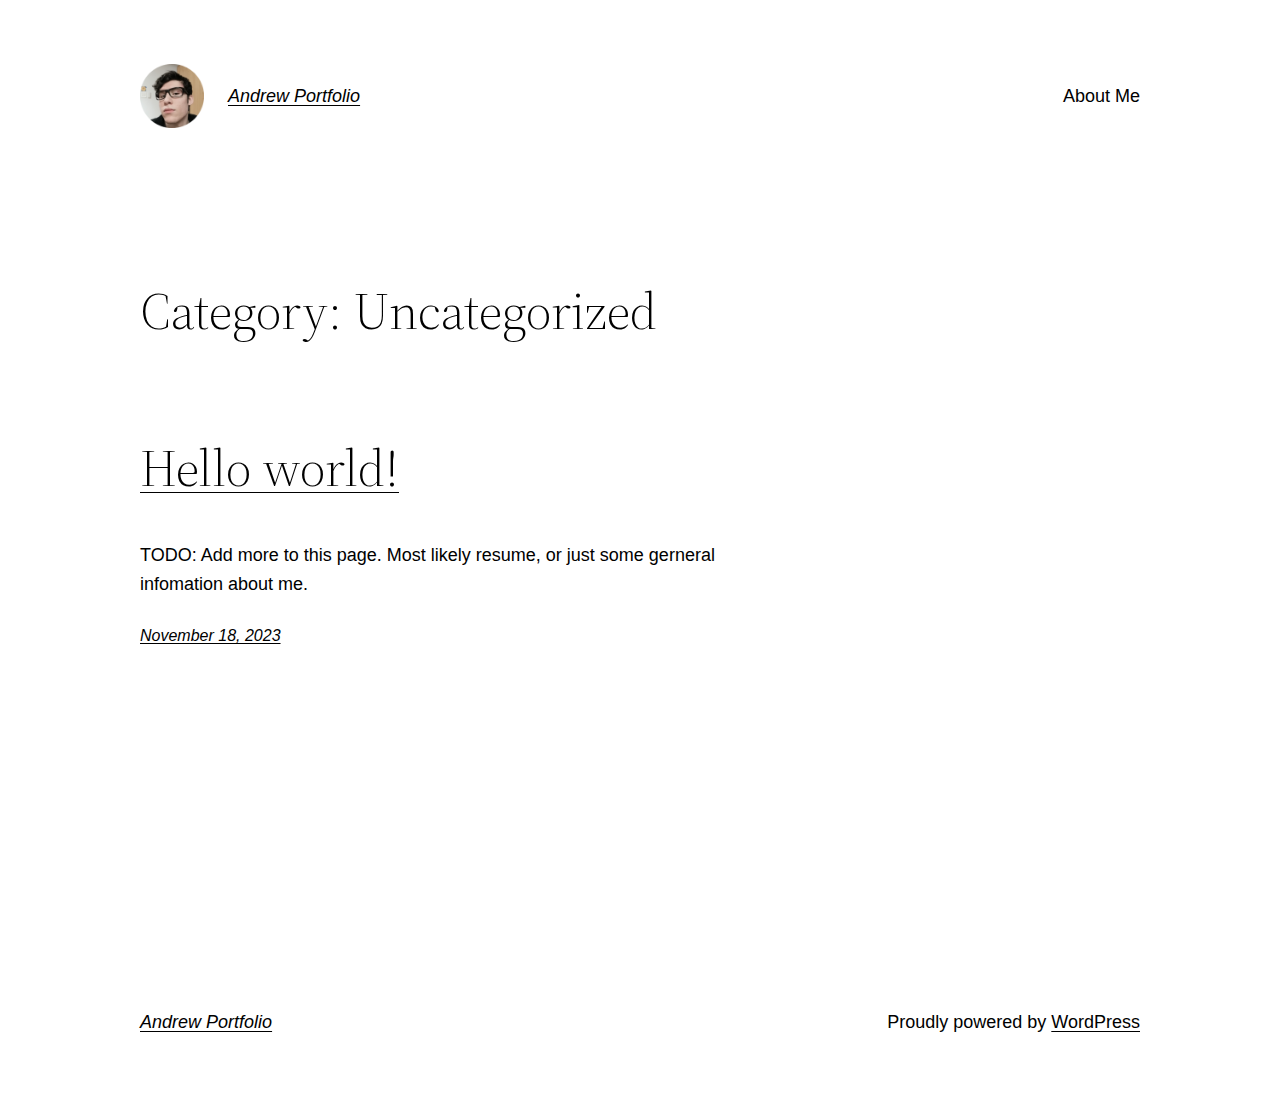
<file: category/uncategorized/index.html>
<!DOCTYPE html>
<html lang="en-US">
<head>
	<meta charset="UTF-8">
	<meta name="viewport" content="width=device-width, initial-scale=1">
<meta name="robots" content="max-image-preview:large">
<title>Uncategorized &#8211; Andrew Portfolio</title>
<link rel="alternate" type="application/rss+xml" title="Andrew Portfolio &raquo; Feed" href="/feed/">
<link rel="alternate" type="application/rss+xml" title="Andrew Portfolio &raquo; Comments Feed" href="/comments/feed/">
<link rel="alternate" type="application/rss+xml" title="Andrew Portfolio &raquo; Uncategorized Category Feed" href="/category/uncategorized/feed/">
<script>
window._wpemojiSettings = {"baseUrl":"https:\/\/s.w.org\/images\/core\/emoji\/14.0.0\/72x72\/","ext":".png","svgUrl":"https:\/\/s.w.org\/images\/core\/emoji\/14.0.0\/svg\/","svgExt":".svg","source":{"concatemoji":"\/wp-includes\/js\/wp-emoji-release.min.js?ver=6.4.1"}};
/*! This file is auto-generated */
!function(i,n){var o,s,e;function c(e){try{var t={supportTests:e,timestamp:(new Date).valueOf()};sessionStorage.setItem(o,JSON.stringify(t))}catch(e){}}function p(e,t,n){e.clearRect(0,0,e.canvas.width,e.canvas.height),e.fillText(t,0,0);var t=new Uint32Array(e.getImageData(0,0,e.canvas.width,e.canvas.height).data),r=(e.clearRect(0,0,e.canvas.width,e.canvas.height),e.fillText(n,0,0),new Uint32Array(e.getImageData(0,0,e.canvas.width,e.canvas.height).data));return t.every(function(e,t){return e===r[t]})}function u(e,t,n){switch(t){case"flag":return n(e,"🏳️‍⚧️","🏳️​⚧️")?!1:!n(e,"🇺🇳","🇺​🇳")&&!n(e,"🏴󠁧󠁢󠁥󠁮󠁧󠁿","🏴​󠁧​󠁢​󠁥​󠁮​󠁧​󠁿");case"emoji":return!n(e,"🫱🏻‍🫲🏿","🫱🏻​🫲🏿")}return!1}function f(e,t,n){var r="undefined"!=typeof WorkerGlobalScope&&self instanceof WorkerGlobalScope?new OffscreenCanvas(300,150):i.createElement("canvas"),a=r.getContext("2d",{willReadFrequently:!0}),o=(a.textBaseline="top",a.font="600 32px Arial",{});return e.forEach(function(e){o[e]=t(a,e,n)}),o}function t(e){var t=i.createElement("script");t.src=e,t.defer=!0,i.head.appendChild(t)}"undefined"!=typeof Promise&&(o="wpEmojiSettingsSupports",s=["flag","emoji"],n.supports={everything:!0,everythingExceptFlag:!0},e=new Promise(function(e){i.addEventListener("DOMContentLoaded",e,{once:!0})}),new Promise(function(t){var n=function(){try{var e=JSON.parse(sessionStorage.getItem(o));if("object"==typeof e&&"number"==typeof e.timestamp&&(new Date).valueOf()<e.timestamp+604800&&"object"==typeof e.supportTests)return e.supportTests}catch(e){}return null}();if(!n){if("undefined"!=typeof Worker&&"undefined"!=typeof OffscreenCanvas&&"undefined"!=typeof URL&&URL.createObjectURL&&"undefined"!=typeof Blob)try{var e="postMessage("+f.toString()+"("+[JSON.stringify(s),u.toString(),p.toString()].join(",")+"));",r=new Blob([e],{type:"text/javascript"}),a=new Worker(URL.createObjectURL(r),{name:"wpTestEmojiSupports"});return void(a.onmessage=function(e){c(n=e.data),a.terminate(),t(n)})}catch(e){}c(n=f(s,u,p))}t(n)}).then(function(e){for(var t in e)n.supports[t]=e[t],n.supports.everything=n.supports.everything&&n.supports[t],"flag"!==t&&(n.supports.everythingExceptFlag=n.supports.everythingExceptFlag&&n.supports[t]);n.supports.everythingExceptFlag=n.supports.everythingExceptFlag&&!n.supports.flag,n.DOMReady=!1,n.readyCallback=function(){n.DOMReady=!0}}).then(function(){return e}).then(function(){var e;n.supports.everything||(n.readyCallback(),(e=n.source||{}).concatemoji?t(e.concatemoji):e.wpemoji&&e.twemoji&&(t(e.twemoji),t(e.wpemoji)))}))}((window,document),window._wpemojiSettings);
</script>
<style id="wp-block-site-logo-inline-css">.wp-block-site-logo{box-sizing:border-box;line-height:0}.wp-block-site-logo a{display:inline-block;line-height:0}.wp-block-site-logo.is-default-size img{height:auto;width:120px}.wp-block-site-logo img{height:auto;max-width:100%}.wp-block-site-logo a,.wp-block-site-logo img{border-radius:inherit}.wp-block-site-logo.aligncenter{margin-left:auto;margin-right:auto;text-align:center}.wp-block-site-logo.is-style-rounded{border-radius:9999px}</style>
<style id="wp-block-site-title-inline-css">.wp-block-site-title a{color:inherit}
.wp-block-site-title{font-family: var(--wp--preset--font-family--system-font);font-size: var(--wp--preset--font-size--medium);font-style: italic;font-weight: normal;line-height: var(--wp--custom--typography--line-height--normal);}</style>
<style id="wp-block-group-inline-css">.wp-block-group{box-sizing:border-box}</style>
<style id="wp-block-group-theme-inline-css">:where(.wp-block-group.has-background){padding:1.25em 2.375em}</style>
<style id="wp-block-page-list-inline-css">.wp-block-navigation .wp-block-page-list{align-items:var(--navigation-layout-align,initial);background-color:inherit;display:flex;flex-direction:var(--navigation-layout-direction,initial);flex-wrap:var(--navigation-layout-wrap,wrap);justify-content:var(--navigation-layout-justify,initial)}.wp-block-navigation .wp-block-navigation-item{background-color:inherit}</style>
<link rel="stylesheet" id="wp-block-navigation-css" href="/wp-includes/blocks/navigation/style.min.css?ver=6.4.1" media="all">
<style id="wp-block-navigation-inline-css">.wp-block-navigation a:where(:not(.wp-element-button)){color: inherit;}</style>
<style id="wp-block-template-part-theme-inline-css">.wp-block-template-part.has-background{margin-bottom:0;margin-top:0;padding:1.25em 2.375em}</style>
<style id="wp-block-query-title-inline-css">.wp-block-query-title{box-sizing:border-box}
.wp-block-query-title{font-family: var(--wp--preset--font-family--source-serif-pro);font-size: var(--wp--custom--typography--font-size--gigantic);font-weight: 300;line-height: var(--wp--custom--typography--line-height--small);}</style>
<style id="wp-block-post-title-inline-css">.wp-block-post-title{box-sizing:border-box;word-break:break-word}.wp-block-post-title a{display:inline-block}
.wp-block-post-title{font-family: var(--wp--preset--font-family--source-serif-pro);font-size: var(--wp--custom--typography--font-size--gigantic);font-weight: 300;line-height: var(--wp--custom--typography--line-height--tiny);}</style>
<style id="wp-block-post-featured-image-inline-css">.wp-block-post-featured-image{margin-left:0;margin-right:0}.wp-block-post-featured-image a{display:block;height:100%}.wp-block-post-featured-image img{box-sizing:border-box;height:auto;max-width:100%;vertical-align:bottom;width:100%}.wp-block-post-featured-image.alignfull img,.wp-block-post-featured-image.alignwide img{width:100%}.wp-block-post-featured-image .wp-block-post-featured-image__overlay.has-background-dim{background-color:#000;inset:0;position:absolute}.wp-block-post-featured-image{position:relative}.wp-block-post-featured-image .wp-block-post-featured-image__overlay.has-background-gradient{background-color:transparent}.wp-block-post-featured-image .wp-block-post-featured-image__overlay.has-background-dim-0{opacity:0}.wp-block-post-featured-image .wp-block-post-featured-image__overlay.has-background-dim-10{opacity:.1}.wp-block-post-featured-image .wp-block-post-featured-image__overlay.has-background-dim-20{opacity:.2}.wp-block-post-featured-image .wp-block-post-featured-image__overlay.has-background-dim-30{opacity:.3}.wp-block-post-featured-image .wp-block-post-featured-image__overlay.has-background-dim-40{opacity:.4}.wp-block-post-featured-image .wp-block-post-featured-image__overlay.has-background-dim-50{opacity:.5}.wp-block-post-featured-image .wp-block-post-featured-image__overlay.has-background-dim-60{opacity:.6}.wp-block-post-featured-image .wp-block-post-featured-image__overlay.has-background-dim-70{opacity:.7}.wp-block-post-featured-image .wp-block-post-featured-image__overlay.has-background-dim-80{opacity:.8}.wp-block-post-featured-image .wp-block-post-featured-image__overlay.has-background-dim-90{opacity:.9}.wp-block-post-featured-image .wp-block-post-featured-image__overlay.has-background-dim-100{opacity:1}.wp-block-post-featured-image:where(.alignleft,.alignright){width:100%}</style>
<style id="wp-block-paragraph-inline-css">.is-small-text{font-size:.875em}.is-regular-text{font-size:1em}.is-large-text{font-size:2.25em}.is-larger-text{font-size:3em}.has-drop-cap:not(:focus):first-letter{float:left;font-size:8.4em;font-style:normal;font-weight:100;line-height:.68;margin:.05em .1em 0 0;text-transform:uppercase}body.rtl .has-drop-cap:not(:focus):first-letter{float:none;margin-left:.1em}p.has-drop-cap.has-background{overflow:hidden}p.has-background{padding:1.25em 2.375em}:where(p.has-text-color:not(.has-link-color)) a{color:inherit}p.has-text-align-left[style*="writing-mode:vertical-lr"],p.has-text-align-right[style*="writing-mode:vertical-rl"]{rotate:180deg}</style>
<style id="wp-block-post-excerpt-inline-css">:where(.wp-block-post-excerpt){margin-bottom:var(--wp--style--block-gap);margin-top:var(--wp--style--block-gap)}.wp-block-post-excerpt__excerpt{margin-bottom:0;margin-top:0}.wp-block-post-excerpt__more-text{margin-bottom:0;margin-top:var(--wp--style--block-gap)}.wp-block-post-excerpt__more-link{display:inline-block}</style>
<style id="wp-block-post-date-inline-css">.wp-block-post-date{box-sizing:border-box}</style>
<style id="wp-block-columns-inline-css">.wp-block-columns{align-items:normal!important;box-sizing:border-box;display:flex;flex-wrap:wrap!important}@media (min-width:782px){.wp-block-columns{flex-wrap:nowrap!important}}.wp-block-columns.are-vertically-aligned-top{align-items:flex-start}.wp-block-columns.are-vertically-aligned-center{align-items:center}.wp-block-columns.are-vertically-aligned-bottom{align-items:flex-end}@media (max-width:781px){.wp-block-columns:not(.is-not-stacked-on-mobile)>.wp-block-column{flex-basis:100%!important}}@media (min-width:782px){.wp-block-columns:not(.is-not-stacked-on-mobile)>.wp-block-column{flex-basis:0;flex-grow:1}.wp-block-columns:not(.is-not-stacked-on-mobile)>.wp-block-column[style*=flex-basis]{flex-grow:0}}.wp-block-columns.is-not-stacked-on-mobile{flex-wrap:nowrap!important}.wp-block-columns.is-not-stacked-on-mobile>.wp-block-column{flex-basis:0;flex-grow:1}.wp-block-columns.is-not-stacked-on-mobile>.wp-block-column[style*=flex-basis]{flex-grow:0}:where(.wp-block-columns){margin-bottom:1.75em}:where(.wp-block-columns.has-background){padding:1.25em 2.375em}.wp-block-column{flex-grow:1;min-width:0;overflow-wrap:break-word;word-break:break-word}.wp-block-column.is-vertically-aligned-top{align-self:flex-start}.wp-block-column.is-vertically-aligned-center{align-self:center}.wp-block-column.is-vertically-aligned-bottom{align-self:flex-end}.wp-block-column.is-vertically-aligned-stretch{align-self:stretch}.wp-block-column.is-vertically-aligned-bottom,.wp-block-column.is-vertically-aligned-center,.wp-block-column.is-vertically-aligned-top{width:100%}</style>
<style id="wp-block-spacer-inline-css">.wp-block-spacer{clear:both}</style>
<style id="wp-block-post-template-inline-css">.wp-block-post-template{list-style:none;margin-bottom:0;margin-top:0;max-width:100%;padding:0}.wp-block-post-template.wp-block-post-template{background:none}.wp-block-post-template.is-flex-container{display:flex;flex-direction:row;flex-wrap:wrap;gap:1.25em}.wp-block-post-template.is-flex-container>li{margin:0;width:100%}@media (min-width:600px){.wp-block-post-template.is-flex-container.is-flex-container.columns-2>li{width:calc(50% - .625em)}.wp-block-post-template.is-flex-container.is-flex-container.columns-3>li{width:calc(33.33333% - .83333em)}.wp-block-post-template.is-flex-container.is-flex-container.columns-4>li{width:calc(25% - .9375em)}.wp-block-post-template.is-flex-container.is-flex-container.columns-5>li{width:calc(20% - 1em)}.wp-block-post-template.is-flex-container.is-flex-container.columns-6>li{width:calc(16.66667% - 1.04167em)}}@media (max-width:600px){.wp-block-post-template-is-layout-grid.wp-block-post-template-is-layout-grid.wp-block-post-template-is-layout-grid.wp-block-post-template-is-layout-grid{grid-template-columns:1fr}}.wp-block-post-template-is-layout-constrained>li>.alignright,.wp-block-post-template-is-layout-flow>li>.alignright{-webkit-margin-start:2em;-webkit-margin-end:0;float:right;margin-inline-end:0;margin-inline-start:2em}.wp-block-post-template-is-layout-constrained>li>.alignleft,.wp-block-post-template-is-layout-flow>li>.alignleft{-webkit-margin-start:0;-webkit-margin-end:2em;float:left;margin-inline-end:2em;margin-inline-start:0}.wp-block-post-template-is-layout-constrained>li>.aligncenter,.wp-block-post-template-is-layout-flow>li>.aligncenter{-webkit-margin-start:auto;-webkit-margin-end:auto;margin-inline-end:auto;margin-inline-start:auto}</style>
<style id="wp-block-query-pagination-inline-css">.wp-block-query-pagination>.wp-block-query-pagination-next,.wp-block-query-pagination>.wp-block-query-pagination-numbers,.wp-block-query-pagination>.wp-block-query-pagination-previous{margin-bottom:.5em;margin-right:.5em}.wp-block-query-pagination>.wp-block-query-pagination-next:last-child,.wp-block-query-pagination>.wp-block-query-pagination-numbers:last-child,.wp-block-query-pagination>.wp-block-query-pagination-previous:last-child{margin-right:0}.wp-block-query-pagination.is-content-justification-space-between>.wp-block-query-pagination-next:last-of-type{-webkit-margin-start:auto;margin-inline-start:auto}.wp-block-query-pagination.is-content-justification-space-between>.wp-block-query-pagination-previous:first-child{-webkit-margin-end:auto;margin-inline-end:auto}.wp-block-query-pagination .wp-block-query-pagination-previous-arrow{display:inline-block;margin-right:1ch}.wp-block-query-pagination .wp-block-query-pagination-previous-arrow:not(.is-arrow-chevron){transform:scaleX(1)}.wp-block-query-pagination .wp-block-query-pagination-next-arrow{display:inline-block;margin-left:1ch}.wp-block-query-pagination .wp-block-query-pagination-next-arrow:not(.is-arrow-chevron){transform:scaleX(1)}.wp-block-query-pagination.aligncenter{justify-content:center}</style>
<style id="wp-emoji-styles-inline-css">img.wp-smiley, img.emoji {
		display: inline !important;
		border: none !important;
		box-shadow: none !important;
		height: 1em !important;
		width: 1em !important;
		margin: 0 0.07em !important;
		vertical-align: -0.1em !important;
		background: none !important;
		padding: 0 !important;
	}</style>
<style id="wp-block-library-inline-css">:root{--wp-admin-theme-color:#007cba;--wp-admin-theme-color--rgb:0,124,186;--wp-admin-theme-color-darker-10:#006ba1;--wp-admin-theme-color-darker-10--rgb:0,107,161;--wp-admin-theme-color-darker-20:#005a87;--wp-admin-theme-color-darker-20--rgb:0,90,135;--wp-admin-border-width-focus:2px;--wp-block-synced-color:#7a00df;--wp-block-synced-color--rgb:122,0,223}@media (min-resolution:192dpi){:root{--wp-admin-border-width-focus:1.5px}}.wp-element-button{cursor:pointer}:root{--wp--preset--font-size--normal:16px;--wp--preset--font-size--huge:42px}:root .has-very-light-gray-background-color{background-color:#eee}:root .has-very-dark-gray-background-color{background-color:#313131}:root .has-very-light-gray-color{color:#eee}:root .has-very-dark-gray-color{color:#313131}:root .has-vivid-green-cyan-to-vivid-cyan-blue-gradient-background{background:linear-gradient(135deg,#00d084,#0693e3)}:root .has-purple-crush-gradient-background{background:linear-gradient(135deg,#34e2e4,#4721fb 50%,#ab1dfe)}:root .has-hazy-dawn-gradient-background{background:linear-gradient(135deg,#faaca8,#dad0ec)}:root .has-subdued-olive-gradient-background{background:linear-gradient(135deg,#fafae1,#67a671)}:root .has-atomic-cream-gradient-background{background:linear-gradient(135deg,#fdd79a,#004a59)}:root .has-nightshade-gradient-background{background:linear-gradient(135deg,#330968,#31cdcf)}:root .has-midnight-gradient-background{background:linear-gradient(135deg,#020381,#2874fc)}.has-regular-font-size{font-size:1em}.has-larger-font-size{font-size:2.625em}.has-normal-font-size{font-size:var(--wp--preset--font-size--normal)}.has-huge-font-size{font-size:var(--wp--preset--font-size--huge)}.has-text-align-center{text-align:center}.has-text-align-left{text-align:left}.has-text-align-right{text-align:right}#end-resizable-editor-section{display:none}.aligncenter{clear:both}.items-justified-left{justify-content:flex-start}.items-justified-center{justify-content:center}.items-justified-right{justify-content:flex-end}.items-justified-space-between{justify-content:space-between}.screen-reader-text{clip:rect(1px,1px,1px,1px);word-wrap:normal!important;border:0;-webkit-clip-path:inset(50%);clip-path:inset(50%);height:1px;margin:-1px;overflow:hidden;padding:0;position:absolute;width:1px}.screen-reader-text:focus{clip:auto!important;background-color:#ddd;-webkit-clip-path:none;clip-path:none;color:#444;display:block;font-size:1em;height:auto;left:5px;line-height:normal;padding:15px 23px 14px;text-decoration:none;top:5px;width:auto;z-index:100000}html :where(.has-border-color){border-style:solid}html :where([style*=border-top-color]){border-top-style:solid}html :where([style*=border-right-color]){border-right-style:solid}html :where([style*=border-bottom-color]){border-bottom-style:solid}html :where([style*=border-left-color]){border-left-style:solid}html :where([style*=border-width]){border-style:solid}html :where([style*=border-top-width]){border-top-style:solid}html :where([style*=border-right-width]){border-right-style:solid}html :where([style*=border-bottom-width]){border-bottom-style:solid}html :where([style*=border-left-width]){border-left-style:solid}html :where(img[class*=wp-image-]){height:auto;max-width:100%}:where(figure){margin:0 0 1em}html :where(.is-position-sticky){--wp-admin--admin-bar--position-offset:var(--wp-admin--admin-bar--height,0px)}@media screen and (max-width:600px){html :where(.is-position-sticky){--wp-admin--admin-bar--position-offset:0px}}</style>
<style id="global-styles-inline-css">body{--wp--preset--color--black: #000000;--wp--preset--color--cyan-bluish-gray: #abb8c3;--wp--preset--color--white: #ffffff;--wp--preset--color--pale-pink: #f78da7;--wp--preset--color--vivid-red: #cf2e2e;--wp--preset--color--luminous-vivid-orange: #ff6900;--wp--preset--color--luminous-vivid-amber: #fcb900;--wp--preset--color--light-green-cyan: #7bdcb5;--wp--preset--color--vivid-green-cyan: #00d084;--wp--preset--color--pale-cyan-blue: #8ed1fc;--wp--preset--color--vivid-cyan-blue: #0693e3;--wp--preset--color--vivid-purple: #9b51e0;--wp--preset--color--foreground: #000000;--wp--preset--color--background: #ffffff;--wp--preset--color--primary: #1a4548;--wp--preset--color--secondary: #ffe2c7;--wp--preset--color--tertiary: #F6F6F6;--wp--preset--gradient--vivid-cyan-blue-to-vivid-purple: linear-gradient(135deg,rgba(6,147,227,1) 0%,rgb(155,81,224) 100%);--wp--preset--gradient--light-green-cyan-to-vivid-green-cyan: linear-gradient(135deg,rgb(122,220,180) 0%,rgb(0,208,130) 100%);--wp--preset--gradient--luminous-vivid-amber-to-luminous-vivid-orange: linear-gradient(135deg,rgba(252,185,0,1) 0%,rgba(255,105,0,1) 100%);--wp--preset--gradient--luminous-vivid-orange-to-vivid-red: linear-gradient(135deg,rgba(255,105,0,1) 0%,rgb(207,46,46) 100%);--wp--preset--gradient--very-light-gray-to-cyan-bluish-gray: linear-gradient(135deg,rgb(238,238,238) 0%,rgb(169,184,195) 100%);--wp--preset--gradient--cool-to-warm-spectrum: linear-gradient(135deg,rgb(74,234,220) 0%,rgb(151,120,209) 20%,rgb(207,42,186) 40%,rgb(238,44,130) 60%,rgb(251,105,98) 80%,rgb(254,248,76) 100%);--wp--preset--gradient--blush-light-purple: linear-gradient(135deg,rgb(255,206,236) 0%,rgb(152,150,240) 100%);--wp--preset--gradient--blush-bordeaux: linear-gradient(135deg,rgb(254,205,165) 0%,rgb(254,45,45) 50%,rgb(107,0,62) 100%);--wp--preset--gradient--luminous-dusk: linear-gradient(135deg,rgb(255,203,112) 0%,rgb(199,81,192) 50%,rgb(65,88,208) 100%);--wp--preset--gradient--pale-ocean: linear-gradient(135deg,rgb(255,245,203) 0%,rgb(182,227,212) 50%,rgb(51,167,181) 100%);--wp--preset--gradient--electric-grass: linear-gradient(135deg,rgb(202,248,128) 0%,rgb(113,206,126) 100%);--wp--preset--gradient--midnight: linear-gradient(135deg,rgb(2,3,129) 0%,rgb(40,116,252) 100%);--wp--preset--gradient--vertical-secondary-to-tertiary: linear-gradient(to bottom,var(--wp--preset--color--secondary) 0%,var(--wp--preset--color--tertiary) 100%);--wp--preset--gradient--vertical-secondary-to-background: linear-gradient(to bottom,var(--wp--preset--color--secondary) 0%,var(--wp--preset--color--background) 100%);--wp--preset--gradient--vertical-tertiary-to-background: linear-gradient(to bottom,var(--wp--preset--color--tertiary) 0%,var(--wp--preset--color--background) 100%);--wp--preset--gradient--diagonal-primary-to-foreground: linear-gradient(to bottom right,var(--wp--preset--color--primary) 0%,var(--wp--preset--color--foreground) 100%);--wp--preset--gradient--diagonal-secondary-to-background: linear-gradient(to bottom right,var(--wp--preset--color--secondary) 50%,var(--wp--preset--color--background) 50%);--wp--preset--gradient--diagonal-background-to-secondary: linear-gradient(to bottom right,var(--wp--preset--color--background) 50%,var(--wp--preset--color--secondary) 50%);--wp--preset--gradient--diagonal-tertiary-to-background: linear-gradient(to bottom right,var(--wp--preset--color--tertiary) 50%,var(--wp--preset--color--background) 50%);--wp--preset--gradient--diagonal-background-to-tertiary: linear-gradient(to bottom right,var(--wp--preset--color--background) 50%,var(--wp--preset--color--tertiary) 50%);--wp--preset--font-size--small: 1rem;--wp--preset--font-size--medium: 1.125rem;--wp--preset--font-size--large: 1.75rem;--wp--preset--font-size--x-large: clamp(1.75rem, 3vw, 2.25rem);--wp--preset--font-family--system-font: -apple-system,BlinkMacSystemFont,"Segoe UI",Roboto,Oxygen-Sans,Ubuntu,Cantarell,"Helvetica Neue",sans-serif;--wp--preset--font-family--source-serif-pro: "Source Serif Pro", serif;--wp--preset--spacing--20: 0.44rem;--wp--preset--spacing--30: 0.67rem;--wp--preset--spacing--40: 1rem;--wp--preset--spacing--50: 1.5rem;--wp--preset--spacing--60: 2.25rem;--wp--preset--spacing--70: 3.38rem;--wp--preset--spacing--80: 5.06rem;--wp--preset--shadow--natural: 6px 6px 9px rgba(0, 0, 0, 0.2);--wp--preset--shadow--deep: 12px 12px 50px rgba(0, 0, 0, 0.4);--wp--preset--shadow--sharp: 6px 6px 0px rgba(0, 0, 0, 0.2);--wp--preset--shadow--outlined: 6px 6px 0px -3px rgba(255, 255, 255, 1), 6px 6px rgba(0, 0, 0, 1);--wp--preset--shadow--crisp: 6px 6px 0px rgba(0, 0, 0, 1);--wp--custom--spacing--small: max(1.25rem, 5vw);--wp--custom--spacing--medium: clamp(2rem, 8vw, calc(4 * var(--wp--style--block-gap)));--wp--custom--spacing--large: clamp(4rem, 10vw, 8rem);--wp--custom--spacing--outer: var(--wp--custom--spacing--small, 1.25rem);--wp--custom--typography--font-size--huge: clamp(2.25rem, 4vw, 2.75rem);--wp--custom--typography--font-size--gigantic: clamp(2.75rem, 6vw, 3.25rem);--wp--custom--typography--font-size--colossal: clamp(3.25rem, 8vw, 6.25rem);--wp--custom--typography--line-height--tiny: 1.15;--wp--custom--typography--line-height--small: 1.2;--wp--custom--typography--line-height--medium: 1.4;--wp--custom--typography--line-height--normal: 1.6;}body { margin: 0;--wp--style--global--content-size: 650px;--wp--style--global--wide-size: 1000px; }.wp-site-blocks > .alignleft { float: left; margin-right: 2em; }.wp-site-blocks > .alignright { float: right; margin-left: 2em; }.wp-site-blocks > .aligncenter { justify-content: center; margin-left: auto; margin-right: auto; }:where(.wp-site-blocks) > * { margin-block-start: 1.5rem; margin-block-end: 0; }:where(.wp-site-blocks) > :first-child:first-child { margin-block-start: 0; }:where(.wp-site-blocks) > :last-child:last-child { margin-block-end: 0; }body { --wp--style--block-gap: 1.5rem; }:where(body .is-layout-flow)  > :first-child:first-child{margin-block-start: 0;}:where(body .is-layout-flow)  > :last-child:last-child{margin-block-end: 0;}:where(body .is-layout-flow)  > *{margin-block-start: 1.5rem;margin-block-end: 0;}:where(body .is-layout-constrained)  > :first-child:first-child{margin-block-start: 0;}:where(body .is-layout-constrained)  > :last-child:last-child{margin-block-end: 0;}:where(body .is-layout-constrained)  > *{margin-block-start: 1.5rem;margin-block-end: 0;}:where(body .is-layout-flex) {gap: 1.5rem;}:where(body .is-layout-grid) {gap: 1.5rem;}body .is-layout-flow > .alignleft{float: left;margin-inline-start: 0;margin-inline-end: 2em;}body .is-layout-flow > .alignright{float: right;margin-inline-start: 2em;margin-inline-end: 0;}body .is-layout-flow > .aligncenter{margin-left: auto !important;margin-right: auto !important;}body .is-layout-constrained > .alignleft{float: left;margin-inline-start: 0;margin-inline-end: 2em;}body .is-layout-constrained > .alignright{float: right;margin-inline-start: 2em;margin-inline-end: 0;}body .is-layout-constrained > .aligncenter{margin-left: auto !important;margin-right: auto !important;}body .is-layout-constrained > :where(:not(.alignleft):not(.alignright):not(.alignfull)){max-width: var(--wp--style--global--content-size);margin-left: auto !important;margin-right: auto !important;}body .is-layout-constrained > .alignwide{max-width: var(--wp--style--global--wide-size);}body .is-layout-flex{display: flex;}body .is-layout-flex{flex-wrap: wrap;align-items: center;}body .is-layout-flex > *{margin: 0;}body .is-layout-grid{display: grid;}body .is-layout-grid > *{margin: 0;}body{background-color: var(--wp--preset--color--background);color: var(--wp--preset--color--foreground);font-family: var(--wp--preset--font-family--system-font);font-size: var(--wp--preset--font-size--medium);line-height: var(--wp--custom--typography--line-height--normal);padding-top: 0px;padding-right: 0px;padding-bottom: 0px;padding-left: 0px;}a:where(:not(.wp-element-button)){color: var(--wp--preset--color--foreground);text-decoration: underline;}h1{font-family: var(--wp--preset--font-family--source-serif-pro);font-size: var(--wp--custom--typography--font-size--colossal);font-weight: 300;line-height: var(--wp--custom--typography--line-height--tiny);}h2{font-family: var(--wp--preset--font-family--source-serif-pro);font-size: var(--wp--custom--typography--font-size--gigantic);font-weight: 300;line-height: var(--wp--custom--typography--line-height--small);}h3{font-family: var(--wp--preset--font-family--source-serif-pro);font-size: var(--wp--custom--typography--font-size--huge);font-weight: 300;line-height: var(--wp--custom--typography--line-height--tiny);}h4{font-family: var(--wp--preset--font-family--source-serif-pro);font-size: var(--wp--preset--font-size--x-large);font-weight: 300;line-height: var(--wp--custom--typography--line-height--tiny);}h5{font-family: var(--wp--preset--font-family--system-font);font-size: var(--wp--preset--font-size--medium);font-weight: 700;line-height: var(--wp--custom--typography--line-height--normal);text-transform: uppercase;}h6{font-family: var(--wp--preset--font-family--system-font);font-size: var(--wp--preset--font-size--medium);font-weight: 400;line-height: var(--wp--custom--typography--line-height--normal);text-transform: uppercase;}.wp-element-button, .wp-block-button__link{background-color: #32373c;border-width: 0;color: #fff;font-family: inherit;font-size: inherit;line-height: inherit;padding: calc(0.667em + 2px) calc(1.333em + 2px);text-decoration: none;}.has-black-color{color: var(--wp--preset--color--black) !important;}.has-cyan-bluish-gray-color{color: var(--wp--preset--color--cyan-bluish-gray) !important;}.has-white-color{color: var(--wp--preset--color--white) !important;}.has-pale-pink-color{color: var(--wp--preset--color--pale-pink) !important;}.has-vivid-red-color{color: var(--wp--preset--color--vivid-red) !important;}.has-luminous-vivid-orange-color{color: var(--wp--preset--color--luminous-vivid-orange) !important;}.has-luminous-vivid-amber-color{color: var(--wp--preset--color--luminous-vivid-amber) !important;}.has-light-green-cyan-color{color: var(--wp--preset--color--light-green-cyan) !important;}.has-vivid-green-cyan-color{color: var(--wp--preset--color--vivid-green-cyan) !important;}.has-pale-cyan-blue-color{color: var(--wp--preset--color--pale-cyan-blue) !important;}.has-vivid-cyan-blue-color{color: var(--wp--preset--color--vivid-cyan-blue) !important;}.has-vivid-purple-color{color: var(--wp--preset--color--vivid-purple) !important;}.has-foreground-color{color: var(--wp--preset--color--foreground) !important;}.has-background-color{color: var(--wp--preset--color--background) !important;}.has-primary-color{color: var(--wp--preset--color--primary) !important;}.has-secondary-color{color: var(--wp--preset--color--secondary) !important;}.has-tertiary-color{color: var(--wp--preset--color--tertiary) !important;}.has-black-background-color{background-color: var(--wp--preset--color--black) !important;}.has-cyan-bluish-gray-background-color{background-color: var(--wp--preset--color--cyan-bluish-gray) !important;}.has-white-background-color{background-color: var(--wp--preset--color--white) !important;}.has-pale-pink-background-color{background-color: var(--wp--preset--color--pale-pink) !important;}.has-vivid-red-background-color{background-color: var(--wp--preset--color--vivid-red) !important;}.has-luminous-vivid-orange-background-color{background-color: var(--wp--preset--color--luminous-vivid-orange) !important;}.has-luminous-vivid-amber-background-color{background-color: var(--wp--preset--color--luminous-vivid-amber) !important;}.has-light-green-cyan-background-color{background-color: var(--wp--preset--color--light-green-cyan) !important;}.has-vivid-green-cyan-background-color{background-color: var(--wp--preset--color--vivid-green-cyan) !important;}.has-pale-cyan-blue-background-color{background-color: var(--wp--preset--color--pale-cyan-blue) !important;}.has-vivid-cyan-blue-background-color{background-color: var(--wp--preset--color--vivid-cyan-blue) !important;}.has-vivid-purple-background-color{background-color: var(--wp--preset--color--vivid-purple) !important;}.has-foreground-background-color{background-color: var(--wp--preset--color--foreground) !important;}.has-background-background-color{background-color: var(--wp--preset--color--background) !important;}.has-primary-background-color{background-color: var(--wp--preset--color--primary) !important;}.has-secondary-background-color{background-color: var(--wp--preset--color--secondary) !important;}.has-tertiary-background-color{background-color: var(--wp--preset--color--tertiary) !important;}.has-black-border-color{border-color: var(--wp--preset--color--black) !important;}.has-cyan-bluish-gray-border-color{border-color: var(--wp--preset--color--cyan-bluish-gray) !important;}.has-white-border-color{border-color: var(--wp--preset--color--white) !important;}.has-pale-pink-border-color{border-color: var(--wp--preset--color--pale-pink) !important;}.has-vivid-red-border-color{border-color: var(--wp--preset--color--vivid-red) !important;}.has-luminous-vivid-orange-border-color{border-color: var(--wp--preset--color--luminous-vivid-orange) !important;}.has-luminous-vivid-amber-border-color{border-color: var(--wp--preset--color--luminous-vivid-amber) !important;}.has-light-green-cyan-border-color{border-color: var(--wp--preset--color--light-green-cyan) !important;}.has-vivid-green-cyan-border-color{border-color: var(--wp--preset--color--vivid-green-cyan) !important;}.has-pale-cyan-blue-border-color{border-color: var(--wp--preset--color--pale-cyan-blue) !important;}.has-vivid-cyan-blue-border-color{border-color: var(--wp--preset--color--vivid-cyan-blue) !important;}.has-vivid-purple-border-color{border-color: var(--wp--preset--color--vivid-purple) !important;}.has-foreground-border-color{border-color: var(--wp--preset--color--foreground) !important;}.has-background-border-color{border-color: var(--wp--preset--color--background) !important;}.has-primary-border-color{border-color: var(--wp--preset--color--primary) !important;}.has-secondary-border-color{border-color: var(--wp--preset--color--secondary) !important;}.has-tertiary-border-color{border-color: var(--wp--preset--color--tertiary) !important;}.has-vivid-cyan-blue-to-vivid-purple-gradient-background{background: var(--wp--preset--gradient--vivid-cyan-blue-to-vivid-purple) !important;}.has-light-green-cyan-to-vivid-green-cyan-gradient-background{background: var(--wp--preset--gradient--light-green-cyan-to-vivid-green-cyan) !important;}.has-luminous-vivid-amber-to-luminous-vivid-orange-gradient-background{background: var(--wp--preset--gradient--luminous-vivid-amber-to-luminous-vivid-orange) !important;}.has-luminous-vivid-orange-to-vivid-red-gradient-background{background: var(--wp--preset--gradient--luminous-vivid-orange-to-vivid-red) !important;}.has-very-light-gray-to-cyan-bluish-gray-gradient-background{background: var(--wp--preset--gradient--very-light-gray-to-cyan-bluish-gray) !important;}.has-cool-to-warm-spectrum-gradient-background{background: var(--wp--preset--gradient--cool-to-warm-spectrum) !important;}.has-blush-light-purple-gradient-background{background: var(--wp--preset--gradient--blush-light-purple) !important;}.has-blush-bordeaux-gradient-background{background: var(--wp--preset--gradient--blush-bordeaux) !important;}.has-luminous-dusk-gradient-background{background: var(--wp--preset--gradient--luminous-dusk) !important;}.has-pale-ocean-gradient-background{background: var(--wp--preset--gradient--pale-ocean) !important;}.has-electric-grass-gradient-background{background: var(--wp--preset--gradient--electric-grass) !important;}.has-midnight-gradient-background{background: var(--wp--preset--gradient--midnight) !important;}.has-vertical-secondary-to-tertiary-gradient-background{background: var(--wp--preset--gradient--vertical-secondary-to-tertiary) !important;}.has-vertical-secondary-to-background-gradient-background{background: var(--wp--preset--gradient--vertical-secondary-to-background) !important;}.has-vertical-tertiary-to-background-gradient-background{background: var(--wp--preset--gradient--vertical-tertiary-to-background) !important;}.has-diagonal-primary-to-foreground-gradient-background{background: var(--wp--preset--gradient--diagonal-primary-to-foreground) !important;}.has-diagonal-secondary-to-background-gradient-background{background: var(--wp--preset--gradient--diagonal-secondary-to-background) !important;}.has-diagonal-background-to-secondary-gradient-background{background: var(--wp--preset--gradient--diagonal-background-to-secondary) !important;}.has-diagonal-tertiary-to-background-gradient-background{background: var(--wp--preset--gradient--diagonal-tertiary-to-background) !important;}.has-diagonal-background-to-tertiary-gradient-background{background: var(--wp--preset--gradient--diagonal-background-to-tertiary) !important;}.has-small-font-size{font-size: var(--wp--preset--font-size--small) !important;}.has-medium-font-size{font-size: var(--wp--preset--font-size--medium) !important;}.has-large-font-size{font-size: var(--wp--preset--font-size--large) !important;}.has-x-large-font-size{font-size: var(--wp--preset--font-size--x-large) !important;}.has-system-font-font-family{font-family: var(--wp--preset--font-family--system-font) !important;}.has-source-serif-pro-font-family{font-family: var(--wp--preset--font-family--source-serif-pro) !important;}</style>
<style id="core-block-supports-inline-css">.wp-container-core-navigation-layout-1.wp-container-core-navigation-layout-1{justify-content:flex-end;}.wp-container-core-group-layout-2.wp-container-core-group-layout-2{justify-content:space-between;}.wp-container-core-columns-layout-1.wp-container-core-columns-layout-1{flex-wrap:nowrap;}.wp-container-core-group-layout-5.wp-container-core-group-layout-5{justify-content:space-between;}</style>
<style id="wp-block-template-skip-link-inline-css">.skip-link.screen-reader-text {
			border: 0;
			clip: rect(1px,1px,1px,1px);
			clip-path: inset(50%);
			height: 1px;
			margin: -1px;
			overflow: hidden;
			padding: 0;
			position: absolute !important;
			width: 1px;
			word-wrap: normal !important;
		}

		.skip-link.screen-reader-text:focus {
			background-color: #eee;
			clip: auto !important;
			clip-path: none;
			color: #444;
			display: block;
			font-size: 1em;
			height: auto;
			left: 5px;
			line-height: normal;
			padding: 15px 23px 14px;
			text-decoration: none;
			top: 5px;
			width: auto;
			z-index: 100000;
		}</style>
<link rel="stylesheet" id="twentytwentytwo-style-css" href="/wp-content/themes/twentytwentytwo/style.css?ver=1.6" media="all">
<script src="/wp-includes/js/dist/interactivity.min.js?ver=6.4.1" id="wp-interactivity-js" defer data-wp-strategy="defer"></script>
<script src="/wp-includes/blocks/navigation/view.min.js?ver=e3d6f3216904b5b42831" id="wp-block-navigation-view-js" defer data-wp-strategy="defer"></script>
<link rel="https://api.w.org/" href="/wp-json/">
<link rel="alternate" type="application/json" href="/wp-json/wp/v2/categories/1">
<link rel="EditURI" type="application/rsd+xml" title="RSD" href="/xmlrpc.php?rsd">
<meta name="generator" content="WordPress 6.4.1">
<style id="wp-fonts-local">@font-face{font-family:"Source Serif Pro";font-style:normal;font-weight:200 900;font-display:fallback;src:url('/wp-content/themes/twentytwentytwo/assets/fonts/source-serif-pro/SourceSerif4Variable-Roman.ttf.woff2') format('woff2');font-stretch:normal;}
@font-face{font-family:"Source Serif Pro";font-style:italic;font-weight:200 900;font-display:fallback;src:url('/wp-content/themes/twentytwentytwo/assets/fonts/source-serif-pro/SourceSerif4Variable-Italic.ttf.woff2') format('woff2');font-stretch:normal;}</style>
<link rel="icon" href="/wp-content/uploads/2023/11/IMG_20220120_210247-150x150.png" sizes="32x32">
<link rel="icon" href="/wp-content/uploads/2023/11/IMG_20220120_210247-300x300.png" sizes="192x192">
<link rel="apple-touch-icon" href="/wp-content/uploads/2023/11/IMG_20220120_210247-300x300.png">
<meta name="msapplication-TileImage" content="/wp-content/uploads/2023/11/IMG_20220120_210247-300x300.png">
</head>

<body class="archive category category-uncategorized category-1 wp-custom-logo wp-embed-responsive">

<div class="wp-site-blocks">
<header class="wp-block-template-part">
<div class="wp-block-group is-layout-constrained wp-block-group-is-layout-constrained">
<div class="wp-block-group alignwide is-content-justification-space-between is-layout-flex wp-container-core-group-layout-2 wp-block-group-is-layout-flex" style="padding-top:var(--wp--custom--spacing--small, 1.25rem);padding-bottom:var(--wp--custom--spacing--large, 8rem)">
<div class="wp-block-group is-layout-flex wp-block-group-is-layout-flex">
<div class="wp-block-site-logo"><a href="/" class="custom-logo-link" rel="home"><img width="64" height="64" src="/wp-content/uploads/2023/11/IMG_20220120_210247.png" class="custom-logo" alt="Andrew Portfolio" decoding="async" srcset="/wp-content/uploads/2023/11/IMG_20220120_210247.png 1128w, /wp-content/uploads/2023/11/IMG_20220120_210247-300x300.png 300w, /wp-content/uploads/2023/11/IMG_20220120_210247-1024x1024.png 1024w, /wp-content/uploads/2023/11/IMG_20220120_210247-150x150.png 150w, /wp-content/uploads/2023/11/IMG_20220120_210247-768x768.png 768w" sizes="(max-width: 64px) 100vw, 64px"></a></div>

<h1 class="wp-block-site-title"><a href="/" target="_self" rel="home">Andrew Portfolio</a></h1>
</div>


<nav class="is-responsive items-justified-right wp-block-navigation is-content-justification-right is-layout-flex wp-container-core-navigation-layout-1 wp-block-navigation-is-layout-flex" aria-label="" data-wp-interactive data-wp-context='{"core":{"navigation":{"overlayOpenedBy":[],"type":"overlay","roleAttribute":"","ariaLabel":"Menu"}}}'><button aria-haspopup="true" aria-label="Open menu" class="wp-block-navigation__responsive-container-open " data-wp-on--click="actions.core.navigation.openMenuOnClick" data-wp-on--keydown="actions.core.navigation.handleMenuKeydown"><svg width="24" height="24" xmlns="http://www.w3.org/2000/svg" viewbox="0 0 24 24" aria-hidden="true" focusable="false"><rect x="4" y="7.5" width="16" height="1.5"></rect><rect x="4" y="15" width="16" height="1.5"></rect></svg></button>
			<div class="wp-block-navigation__responsive-container  " id="modal-1" data-wp-class--has-modal-open="selectors.core.navigation.isMenuOpen" data-wp-class--is-menu-open="selectors.core.navigation.isMenuOpen" data-wp-effect="effects.core.navigation.initMenu" data-wp-on--keydown="actions.core.navigation.handleMenuKeydown" data-wp-on--focusout="actions.core.navigation.handleMenuFocusout" tabindex="-1">
				<div class="wp-block-navigation__responsive-close" tabindex="-1">
					<div class="wp-block-navigation__responsive-dialog" data-wp-bind--aria-modal="selectors.core.navigation.ariaModal" data-wp-bind--aria-label="selectors.core.navigation.ariaLabel" data-wp-bind--role="selectors.core.navigation.roleAttribute" data-wp-effect="effects.core.navigation.focusFirstElement">
							<button aria-label="Close menu" class="wp-block-navigation__responsive-container-close" data-wp-on--click="actions.core.navigation.closeMenuOnClick"><svg xmlns="http://www.w3.org/2000/svg" viewbox="0 0 24 24" width="24" height="24" aria-hidden="true" focusable="false"><path d="M13 11.8l6.1-6.3-1-1-6.1 6.2-6.1-6.2-1 1 6.1 6.3-6.5 6.7 1 1 6.5-6.6 6.5 6.6 1-1z"></path></svg></button>
						<div class="wp-block-navigation__responsive-container-content" id="modal-1-content">
							<ul class="wp-block-page-list"><li class="wp-block-pages-list__item wp-block-navigation-item open-on-hover-click"><a class="wp-block-pages-list__item__link wp-block-navigation-item__content" href="/about-me/">About Me</a></li></ul>
						</div>
					</div>
				</div>
			</div></nav>
</div>
</div>
</header>


<div class="wp-block-group is-layout-constrained wp-block-group-is-layout-constrained">
<h1 style="margin-bottom:6rem; font-size:clamp(2.75rem, 6vw, 3.25rem);" class="alignwide wp-block-query-title">Category: <span>Uncategorized</span>
</h1>


<main class="wp-block-query alignwide is-layout-flow wp-block-query-is-layout-flow"><ul class="alignwide wp-block-post-template is-layout-flow wp-block-post-template-is-layout-flow"><li class="wp-block-post post-1 post type-post status-publish format-standard hentry category-uncategorized">
<h2 style="font-style:normal;font-weight:300;" class="alignwide wp-block-post-title has-var-wp-custom-typography-font-size-huge-clamp-2-25-rem-4-vw-2-75-rem-font-size"><a href="/hello-world/" target="_self">Hello world!</a></h2>




<div class="wp-block-columns alignwide is-layout-flex wp-container-core-columns-layout-1 wp-block-columns-is-layout-flex">
<div class="wp-block-column is-layout-flow wp-block-column-is-layout-flow" style="flex-basis:650px">
<div class="wp-block-post-excerpt"><p class="wp-block-post-excerpt__excerpt">TODO: Add more to this page. Most likely resume, or just some gerneral infomation about me. </p></div>

<div style="font-style:italic;font-weight:400;" class="wp-block-post-date has-small-font-size"><time datetime="2023-11-18T02:21:59+00:00"><a href="/hello-world/">November 18, 2023</a></time></div>
</div>



<div class="wp-block-column is-layout-flow wp-block-column-is-layout-flow"></div>
</div>



<div style="height:112px" aria-hidden="true" class="wp-block-spacer"></div>

</li></ul>

</main>
</div>


<footer class="wp-block-template-part">
<div class="wp-block-group is-layout-constrained wp-block-group-is-layout-constrained" style="padding-top:var(--wp--custom--spacing--large, 8rem)">

					<div class="wp-block-group alignfull is-layout-constrained wp-block-group-is-layout-constrained">
					<div class="wp-block-group alignwide is-content-justification-space-between is-layout-flex wp-container-core-group-layout-5 wp-block-group-is-layout-flex" style="padding-top:4rem;padding-bottom:4rem">
<p class="wp-block-site-title"><a href="/" target="_self" rel="home">Andrew Portfolio</a></p>

					
					<p class="has-text-align-right">Proudly powered by <a href="https://wordpress.org/" rel="nofollow">WordPress</a></p>
					</div>
					</div>
					
</div>

</footer>
</div>
<script id="wp-block-template-skip-link-js-after">( function() {
		var skipLinkTarget = document.querySelector( 'main' ),
			sibling,
			skipLinkTargetID,
			skipLink;

		// Early exit if a skip-link target can't be located.
		if ( ! skipLinkTarget ) {
			return;
		}

		/*
		 * Get the site wrapper.
		 * The skip-link will be injected in the beginning of it.
		 */
		sibling = document.querySelector( '.wp-site-blocks' );

		// Early exit if the root element was not found.
		if ( ! sibling ) {
			return;
		}

		// Get the skip-link target's ID, and generate one if it doesn't exist.
		skipLinkTargetID = skipLinkTarget.id;
		if ( ! skipLinkTargetID ) {
			skipLinkTargetID = 'wp--skip-link--target';
			skipLinkTarget.id = skipLinkTargetID;
		}

		// Create the skip link.
		skipLink = document.createElement( 'a' );
		skipLink.classList.add( 'skip-link', 'screen-reader-text' );
		skipLink.href = '#' + skipLinkTargetID;
		skipLink.innerHTML = 'Skip to content';

		// Inject the skip link.
		sibling.parentElement.insertBefore( skipLink, sibling );
	}() );</script>
</body>
</html>
</file>
<file: wp-content/themes/twentytwentytwo/style.css>
/*
Theme Name: Twenty Twenty-Two
Theme URI: https://wordpress.org/themes/twentytwentytwo/
Author: the WordPress team
Author URI: https://wordpress.org/
Description: Built on a solidly designed foundation, Twenty Twenty-Two embraces the idea that everyone deserves a truly unique website. The theme’s subtle styles are inspired by the diversity and versatility of birds: its typography is lightweight yet strong, its color palette is drawn from nature, and its layout elements sit gently on the page. The true richness of Twenty Twenty-Two lies in its opportunity for customization. The theme is built to take advantage of the Site Editor features introduced in WordPress 5.9, which means that colors, typography, and the layout of every single page on your site can be customized to suit your vision. It also includes dozens of block patterns, opening the door to a wide range of professionally designed layouts in just a few clicks. Whether you’re building a single-page website, a blog, a business website, or a portfolio, Twenty Twenty-Two will help you create a site that is uniquely yours.
Requires at least: 5.9
Tested up to: 6.4
Requires PHP: 5.6
Version: 1.6
License: GNU General Public License v2 or later
License URI: http://www.gnu.org/licenses/gpl-2.0.html
Text Domain: twentytwentytwo
Tags: one-column, custom-colors, custom-menu, custom-logo, editor-style, featured-images, full-site-editing, block-patterns, rtl-language-support, sticky-post, threaded-comments, style-variations, wide-blocks, block-styles, accessibility-ready, blog, portfolio, news

Twenty Twenty-Two WordPress Theme, (C) 2021 WordPress.org
Twenty Twenty-Two is distributed under the terms of the GNU GPL.
*/

/*
 * Font smoothing.
 * This is a niche setting that will not be available via Global Styles.
 * https://github.com/WordPress/gutenberg/issues/35934
 */

body {
	-moz-osx-font-smoothing: grayscale;
	-webkit-font-smoothing: antialiased;
}

/*
 * Text and navigation link styles.
 * Necessary until the following issue is resolved in Gutenberg:
 * https://github.com/WordPress/gutenberg/issues/27075
 */

a {
	text-decoration-thickness: 1px;
	text-underline-offset: 0.25ch;
}

a:hover,
a:focus {
	text-decoration-style: dashed;
}

a:active {
	text-decoration: none;
}

.wp-block-navigation .wp-block-navigation-item a:hover,
.wp-block-navigation .wp-block-navigation-item a:focus {
	text-decoration: underline;
	text-decoration-style: solid;
}

/*
 * Search and File Block button styles.
 * Necessary until the following issues are resolved in Gutenberg:
 * https://github.com/WordPress/gutenberg/issues/36444
 * https://github.com/WordPress/gutenberg/issues/27760
 */

.wp-block-search__button,
.wp-block-file .wp-block-file__button {
	background-color: var(--wp--preset--color--primary);
	border-radius: 0;
	border: none;
	color: var(--wp--preset--color--background);
	font-size: var(--wp--preset--font-size--medium);
	padding: calc(.667em + 2px) calc(1.333em + 2px);
}

/*
 * Button hover styles.
 * Necessary until the following issue is resolved in Gutenberg:
 * https://github.com/WordPress/gutenberg/issues/27075
 */

.wp-block-search__button:hover,
.wp-block-file .wp-block-file__button:hover,
.wp-block-button__link:hover {
	opacity: 0.90;
}

/*
 * Alignment styles.
 * These rules are temporary, and should not be relied on or
 * modified too heavily by themes or plugins that build on
 * Twenty Twenty-Two. These are meant to be a precursor to
 * a global solution provided by the Block Editor.
 *
 * Relevant issues:
 * https://github.com/WordPress/gutenberg/issues/35607
 * https://github.com/WordPress/gutenberg/issues/35884
 */

.wp-site-blocks,
body > .is-root-container,
.edit-post-visual-editor__post-title-wrapper,
.wp-block-group.alignfull,
.wp-block-group.has-background,
.wp-block-cover.alignfull,
.is-root-container .wp-block[data-align="full"] > .wp-block-group,
.is-root-container .wp-block[data-align="full"] > .wp-block-cover {
	padding-left: var(--wp--custom--spacing--outer);
	padding-right: var(--wp--custom--spacing--outer);
}

.wp-site-blocks .alignfull,
.wp-site-blocks > .wp-block-group.has-background,
.wp-site-blocks > .wp-block-cover,
.wp-site-blocks > .wp-block-template-part > .wp-block-group.has-background,
.wp-site-blocks > .wp-block-template-part > .wp-block-cover,
body > .is-root-container > .wp-block-cover,
body > .is-root-container > .wp-block-template-part > .wp-block-group.has-background,
body > .is-root-container > .wp-block-template-part > .wp-block-cover,
.is-root-container .wp-block[data-align="full"] {
	margin-left: calc(-1 * var(--wp--custom--spacing--outer)) !important;
	margin-right: calc(-1 * var(--wp--custom--spacing--outer)) !important;
	width: unset;
}

/* Blocks inside columns don't have negative margins. */
.wp-site-blocks .wp-block-columns .wp-block-column .alignfull,
.is-root-container .wp-block-columns .wp-block-column .wp-block[data-align="full"],
/* We also want to avoid stacking negative margins. */
.wp-site-blocks .alignfull:not(.wp-block-group) .alignfull,
.is-root-container .wp-block[data-align="full"] > *:not(.wp-block-group) .wp-block[data-align="full"] {
	margin-left: auto !important;
	margin-right: auto !important;
	width: inherit;
}

/*
 * Responsive menu container padding.
 * This ensures the responsive container inherits the same
 * spacing defined above. This behavior may be built into
 * the Block Editor in the future.
 */

.wp-block-navigation__responsive-container.is-menu-open {
	padding-top: var(--wp--custom--spacing--outer);
	padding-bottom: var(--wp--custom--spacing--large);
	padding-right: var(--wp--custom--spacing--outer);
	padding-left: var(--wp--custom--spacing--outer);
}

/*
 * Improves spacing for the legacy Post Comments block.
 * https://core.trac.wordpress.org/ticket/57560
 */

.wp-block-post-comments ol.commentlist ul.children {
	margin-top: 1rem;
	margin-bottom: 1rem;
}

.wp-block-post-comments ol.commentlist li.comment:not(:last-child) {
	margin-bottom: 1rem;
}
</file>
<file: wp-includes/blocks/navigation/style.min.css>
.wp-block-navigation{--navigation-layout-justification-setting:flex-start;--navigation-layout-direction:row;--navigation-layout-wrap:wrap;--navigation-layout-justify:flex-start;--navigation-layout-align:center;position:relative}.wp-block-navigation ul{margin-bottom:0;margin-left:0;margin-top:0;padding-left:0}.wp-block-navigation ul,.wp-block-navigation ul li{list-style:none;padding:0}.wp-block-navigation .wp-block-navigation-item{align-items:center;background-color:inherit;display:flex;position:relative}.wp-block-navigation .wp-block-navigation-item .wp-block-navigation__submenu-container:empty{display:none}.wp-block-navigation .wp-block-navigation-item__content{display:block}.wp-block-navigation .wp-block-navigation-item__content.wp-block-navigation-item__content{color:inherit}.wp-block-navigation.has-text-decoration-underline .wp-block-navigation-item__content,.wp-block-navigation.has-text-decoration-underline .wp-block-navigation-item__content:active,.wp-block-navigation.has-text-decoration-underline .wp-block-navigation-item__content:focus{text-decoration:underline}.wp-block-navigation.has-text-decoration-line-through .wp-block-navigation-item__content,.wp-block-navigation.has-text-decoration-line-through .wp-block-navigation-item__content:active,.wp-block-navigation.has-text-decoration-line-through .wp-block-navigation-item__content:focus{text-decoration:line-through}.wp-block-navigation:where(:not([class*=has-text-decoration])) a{text-decoration:none}.wp-block-navigation:where(:not([class*=has-text-decoration])) a:active,.wp-block-navigation:where(:not([class*=has-text-decoration])) a:focus{text-decoration:none}.wp-block-navigation .wp-block-navigation__submenu-icon{align-self:center;background-color:inherit;border:none;color:currentColor;display:inline-block;font-size:inherit;height:.6em;line-height:0;margin-left:.25em;padding:0;width:.6em}.wp-block-navigation .wp-block-navigation__submenu-icon svg{stroke:currentColor;display:inline-block;height:inherit;margin-top:.075em;width:inherit}.wp-block-navigation.is-vertical{--navigation-layout-direction:column;--navigation-layout-justify:initial;--navigation-layout-align:flex-start}.wp-block-navigation.no-wrap{--navigation-layout-wrap:nowrap}.wp-block-navigation.items-justified-center{--navigation-layout-justification-setting:center;--navigation-layout-justify:center}.wp-block-navigation.items-justified-center.is-vertical{--navigation-layout-align:center}.wp-block-navigation.items-justified-right{--navigation-layout-justification-setting:flex-end;--navigation-layout-justify:flex-end}.wp-block-navigation.items-justified-right.is-vertical{--navigation-layout-align:flex-end}.wp-block-navigation.items-justified-space-between{--navigation-layout-justification-setting:space-between;--navigation-layout-justify:space-between}.wp-block-navigation .has-child .wp-block-navigation__submenu-container{align-items:normal;background-color:inherit;color:inherit;display:flex;flex-direction:column;height:0;left:-1px;opacity:0;overflow:hidden;position:absolute;top:100%;transition:opacity .1s linear;visibility:hidden;width:0;z-index:2}.wp-block-navigation .has-child .wp-block-navigation__submenu-container>.wp-block-navigation-item>.wp-block-navigation-item__content{display:flex;flex-grow:1}.wp-block-navigation .has-child .wp-block-navigation__submenu-container>.wp-block-navigation-item>.wp-block-navigation-item__content .wp-block-navigation__submenu-icon{margin-left:auto;margin-right:0}.wp-block-navigation .has-child .wp-block-navigation__submenu-container .wp-block-navigation-item__content{margin:0}@media (min-width:782px){.wp-block-navigation .has-child .wp-block-navigation__submenu-container .wp-block-navigation__submenu-container{left:100%;top:-1px}.wp-block-navigation .has-child .wp-block-navigation__submenu-container .wp-block-navigation__submenu-container:before{background:transparent;content:"";display:block;height:100%;position:absolute;right:100%;width:.5em}.wp-block-navigation .has-child .wp-block-navigation__submenu-container .wp-block-navigation__submenu-icon{margin-right:.25em}.wp-block-navigation .has-child .wp-block-navigation__submenu-container .wp-block-navigation__submenu-icon svg{transform:rotate(-90deg)}}.wp-block-navigation .has-child:not(.open-on-click):hover>.wp-block-navigation__submenu-container{height:auto;min-width:200px;opacity:1;overflow:visible;visibility:visible;width:auto}.wp-block-navigation .has-child:not(.open-on-click):not(.open-on-hover-click):focus-within>.wp-block-navigation__submenu-container{height:auto;min-width:200px;opacity:1;overflow:visible;visibility:visible;width:auto}.wp-block-navigation .has-child .wp-block-navigation-submenu__toggle[aria-expanded=true]~.wp-block-navigation__submenu-container{height:auto;min-width:200px;opacity:1;overflow:visible;visibility:visible;width:auto}.wp-block-navigation.has-background .has-child .wp-block-navigation__submenu-container{left:0;top:100%}@media (min-width:782px){.wp-block-navigation.has-background .has-child .wp-block-navigation__submenu-container .wp-block-navigation__submenu-container{left:100%;top:0}}.wp-block-navigation-submenu{display:flex;position:relative}.wp-block-navigation-submenu .wp-block-navigation__submenu-icon svg{stroke:currentColor}button.wp-block-navigation-item__content{background-color:transparent;border:none;color:currentColor;font-family:inherit;font-size:inherit;font-style:inherit;font-weight:inherit;line-height:inherit;text-align:left;text-transform:inherit}.wp-block-navigation-submenu__toggle{cursor:pointer}.wp-block-navigation-item.open-on-click .wp-block-navigation-submenu__toggle{padding-right:.85em}.wp-block-navigation-item.open-on-click .wp-block-navigation-submenu__toggle+.wp-block-navigation__submenu-icon{margin-left:-.6em;pointer-events:none}.wp-block-navigation .wp-block-page-list,.wp-block-navigation__container,.wp-block-navigation__responsive-close,.wp-block-navigation__responsive-container,.wp-block-navigation__responsive-container-content,.wp-block-navigation__responsive-dialog{gap:inherit}:where(.wp-block-navigation.has-background .wp-block-navigation-item a:not(.wp-element-button)),:where(.wp-block-navigation.has-background .wp-block-navigation-submenu a:not(.wp-element-button)){padding:.5em 1em}:where(.wp-block-navigation .wp-block-navigation__submenu-container .wp-block-navigation-item a:not(.wp-element-button)),:where(.wp-block-navigation .wp-block-navigation__submenu-container .wp-block-navigation-submenu a:not(.wp-element-button)),:where(.wp-block-navigation .wp-block-navigation__submenu-container .wp-block-navigation-submenu button.wp-block-navigation-item__content),:where(.wp-block-navigation .wp-block-navigation__submenu-container .wp-block-pages-list__item button.wp-block-navigation-item__content){padding:.5em 1em}.wp-block-navigation.items-justified-right .wp-block-navigation__container .has-child .wp-block-navigation__submenu-container,.wp-block-navigation.items-justified-right .wp-block-page-list>.has-child .wp-block-navigation__submenu-container,.wp-block-navigation.items-justified-space-between .wp-block-page-list>.has-child:last-child .wp-block-navigation__submenu-container,.wp-block-navigation.items-justified-space-between>.wp-block-navigation__container>.has-child:last-child .wp-block-navigation__submenu-container{left:auto;right:0}.wp-block-navigation.items-justified-right .wp-block-navigation__container .has-child .wp-block-navigation__submenu-container .wp-block-navigation__submenu-container,.wp-block-navigation.items-justified-right .wp-block-page-list>.has-child .wp-block-navigation__submenu-container .wp-block-navigation__submenu-container,.wp-block-navigation.items-justified-space-between .wp-block-page-list>.has-child:last-child .wp-block-navigation__submenu-container .wp-block-navigation__submenu-container,.wp-block-navigation.items-justified-space-between>.wp-block-navigation__container>.has-child:last-child .wp-block-navigation__submenu-container .wp-block-navigation__submenu-container{left:-1px;right:-1px}@media (min-width:782px){.wp-block-navigation.items-justified-right .wp-block-navigation__container .has-child .wp-block-navigation__submenu-container .wp-block-navigation__submenu-container,.wp-block-navigation.items-justified-right .wp-block-page-list>.has-child .wp-block-navigation__submenu-container .wp-block-navigation__submenu-container,.wp-block-navigation.items-justified-space-between .wp-block-page-list>.has-child:last-child .wp-block-navigation__submenu-container .wp-block-navigation__submenu-container,.wp-block-navigation.items-justified-space-between>.wp-block-navigation__container>.has-child:last-child .wp-block-navigation__submenu-container .wp-block-navigation__submenu-container{left:auto;right:100%}}.wp-block-navigation:not(.has-background) .wp-block-navigation__submenu-container{background-color:#fff;border:1px solid rgba(0,0,0,.15)}.wp-block-navigation.has-background .wp-block-navigation__submenu-container{background-color:inherit}.wp-block-navigation:not(.has-text-color) .wp-block-navigation__submenu-container{color:#000}.wp-block-navigation__container{align-items:var(--navigation-layout-align,initial);display:flex;flex-direction:var(--navigation-layout-direction,initial);flex-wrap:var(--navigation-layout-wrap,wrap);justify-content:var(--navigation-layout-justify,initial);list-style:none;margin:0;padding-left:0}.wp-block-navigation__container .is-responsive{display:none}.wp-block-navigation__container:only-child,.wp-block-page-list:only-child{flex-grow:1}@keyframes overlay-menu__fade-in-animation{0%{opacity:0;transform:translateY(.5em)}to{opacity:1;transform:translateY(0)}}.wp-block-navigation__responsive-container{bottom:0;display:none;left:0;position:fixed;right:0;top:0}.wp-block-navigation__responsive-container :where(.wp-block-navigation-item a){color:inherit}.wp-block-navigation__responsive-container .wp-block-navigation__responsive-container-content{align-items:var(--navigation-layout-align,initial);display:flex;flex-direction:var(--navigation-layout-direction,initial);flex-wrap:var(--navigation-layout-wrap,wrap);justify-content:var(--navigation-layout-justify,initial)}.wp-block-navigation__responsive-container:not(.is-menu-open.is-menu-open){background-color:inherit!important;color:inherit!important}.wp-block-navigation__responsive-container.is-menu-open{animation:overlay-menu__fade-in-animation .1s ease-out;animation-fill-mode:forwards;background-color:inherit;display:flex;flex-direction:column;overflow:auto;padding:clamp(1rem,var(--wp--style--root--padding-top),20rem) clamp(1rem,var(--wp--style--root--padding-right),20rem) clamp(1rem,var(--wp--style--root--padding-bottom),20rem) clamp(1rem,var(--wp--style--root--padding-left),20em);z-index:100000}@media (prefers-reduced-motion:reduce){.wp-block-navigation__responsive-container.is-menu-open{animation-delay:0s;animation-duration:1ms}}.wp-block-navigation__responsive-container.is-menu-open .wp-block-navigation__responsive-container-content{align-items:var(--navigation-layout-justification-setting,inherit);display:flex;flex-direction:column;flex-wrap:nowrap;overflow:visible;padding-top:calc(2rem + 24px)}.wp-block-navigation__responsive-container.is-menu-open .wp-block-navigation__responsive-container-content,.wp-block-navigation__responsive-container.is-menu-open .wp-block-navigation__responsive-container-content .wp-block-navigation__container,.wp-block-navigation__responsive-container.is-menu-open .wp-block-navigation__responsive-container-content .wp-block-page-list{justify-content:flex-start}.wp-block-navigation__responsive-container.is-menu-open .wp-block-navigation__responsive-container-content .wp-block-navigation__submenu-icon{display:none}.wp-block-navigation__responsive-container.is-menu-open .wp-block-navigation__responsive-container-content .has-child .wp-block-navigation__submenu-container{border:none;height:auto;min-width:200px;opacity:1;overflow:initial;padding-left:2rem;padding-right:2rem;position:static;visibility:visible;width:auto}.wp-block-navigation__responsive-container.is-menu-open .wp-block-navigation__responsive-container-content .wp-block-navigation__container,.wp-block-navigation__responsive-container.is-menu-open .wp-block-navigation__responsive-container-content .wp-block-navigation__submenu-container{gap:inherit}.wp-block-navigation__responsive-container.is-menu-open .wp-block-navigation__responsive-container-content .wp-block-navigation__submenu-container{padding-top:var(--wp--style--block-gap,2em)}.wp-block-navigation__responsive-container.is-menu-open .wp-block-navigation__responsive-container-content .wp-block-navigation-item__content{padding:0}.wp-block-navigation__responsive-container.is-menu-open .wp-block-navigation__responsive-container-content .wp-block-navigation-item,.wp-block-navigation__responsive-container.is-menu-open .wp-block-navigation__responsive-container-content .wp-block-navigation__container,.wp-block-navigation__responsive-container.is-menu-open .wp-block-navigation__responsive-container-content .wp-block-page-list{align-items:var(--navigation-layout-justification-setting,initial);display:flex;flex-direction:column}.wp-block-navigation__responsive-container.is-menu-open .wp-block-navigation-item,.wp-block-navigation__responsive-container.is-menu-open .wp-block-navigation-item .wp-block-navigation__submenu-container,.wp-block-navigation__responsive-container.is-menu-open .wp-block-navigation__container,.wp-block-navigation__responsive-container.is-menu-open .wp-block-page-list{background:transparent!important;color:inherit!important}.wp-block-navigation__responsive-container.is-menu-open .wp-block-navigation__submenu-container.wp-block-navigation__submenu-container.wp-block-navigation__submenu-container.wp-block-navigation__submenu-container{left:auto;right:auto}@media (min-width:600px){.wp-block-navigation__responsive-container:not(.hidden-by-default):not(.is-menu-open){background-color:inherit;display:block;position:relative;width:100%;z-index:auto}.wp-block-navigation__responsive-container:not(.hidden-by-default):not(.is-menu-open) .wp-block-navigation__responsive-container-close{display:none}.wp-block-navigation__responsive-container.is-menu-open .wp-block-navigation__submenu-container.wp-block-navigation__submenu-container.wp-block-navigation__submenu-container.wp-block-navigation__submenu-container{left:0}}.wp-block-navigation:not(.has-background) .wp-block-navigation__responsive-container.is-menu-open{background-color:#fff}.wp-block-navigation:not(.has-text-color) .wp-block-navigation__responsive-container.is-menu-open{color:#000}.wp-block-navigation__toggle_button_label{font-size:1rem;font-weight:700}.wp-block-navigation__responsive-container-close,.wp-block-navigation__responsive-container-open{background:transparent;border:none;color:currentColor;cursor:pointer;margin:0;padding:0;text-transform:inherit;vertical-align:middle}.wp-block-navigation__responsive-container-close svg,.wp-block-navigation__responsive-container-open svg{fill:currentColor;display:block;height:24px;pointer-events:none;width:24px}.wp-block-navigation__responsive-container-open{display:flex}.wp-block-navigation__responsive-container-open.wp-block-navigation__responsive-container-open.wp-block-navigation__responsive-container-open{font-family:inherit;font-size:inherit;font-weight:inherit}@media (min-width:600px){.wp-block-navigation__responsive-container-open:not(.always-shown){display:none}}.wp-block-navigation__responsive-container-close{position:absolute;right:0;top:0;z-index:2}.wp-block-navigation__responsive-container-close.wp-block-navigation__responsive-container-close.wp-block-navigation__responsive-container-close{font-family:inherit;font-size:inherit;font-weight:inherit}.wp-block-navigation__responsive-close{width:100%}.has-modal-open .wp-block-navigation__responsive-close{margin-left:auto;margin-right:auto;max-width:var(--wp--style--global--wide-size,100%)}.wp-block-navigation__responsive-close:focus{outline:none}.is-menu-open .wp-block-navigation__responsive-close,.is-menu-open .wp-block-navigation__responsive-container-content,.is-menu-open .wp-block-navigation__responsive-dialog{box-sizing:border-box}.wp-block-navigation__responsive-dialog{position:relative}.has-modal-open .admin-bar .is-menu-open .wp-block-navigation__responsive-dialog{margin-top:46px}@media (min-width:782px){.has-modal-open .admin-bar .is-menu-open .wp-block-navigation__responsive-dialog{margin-top:32px}}html.has-modal-open{overflow:hidden}
</file>
